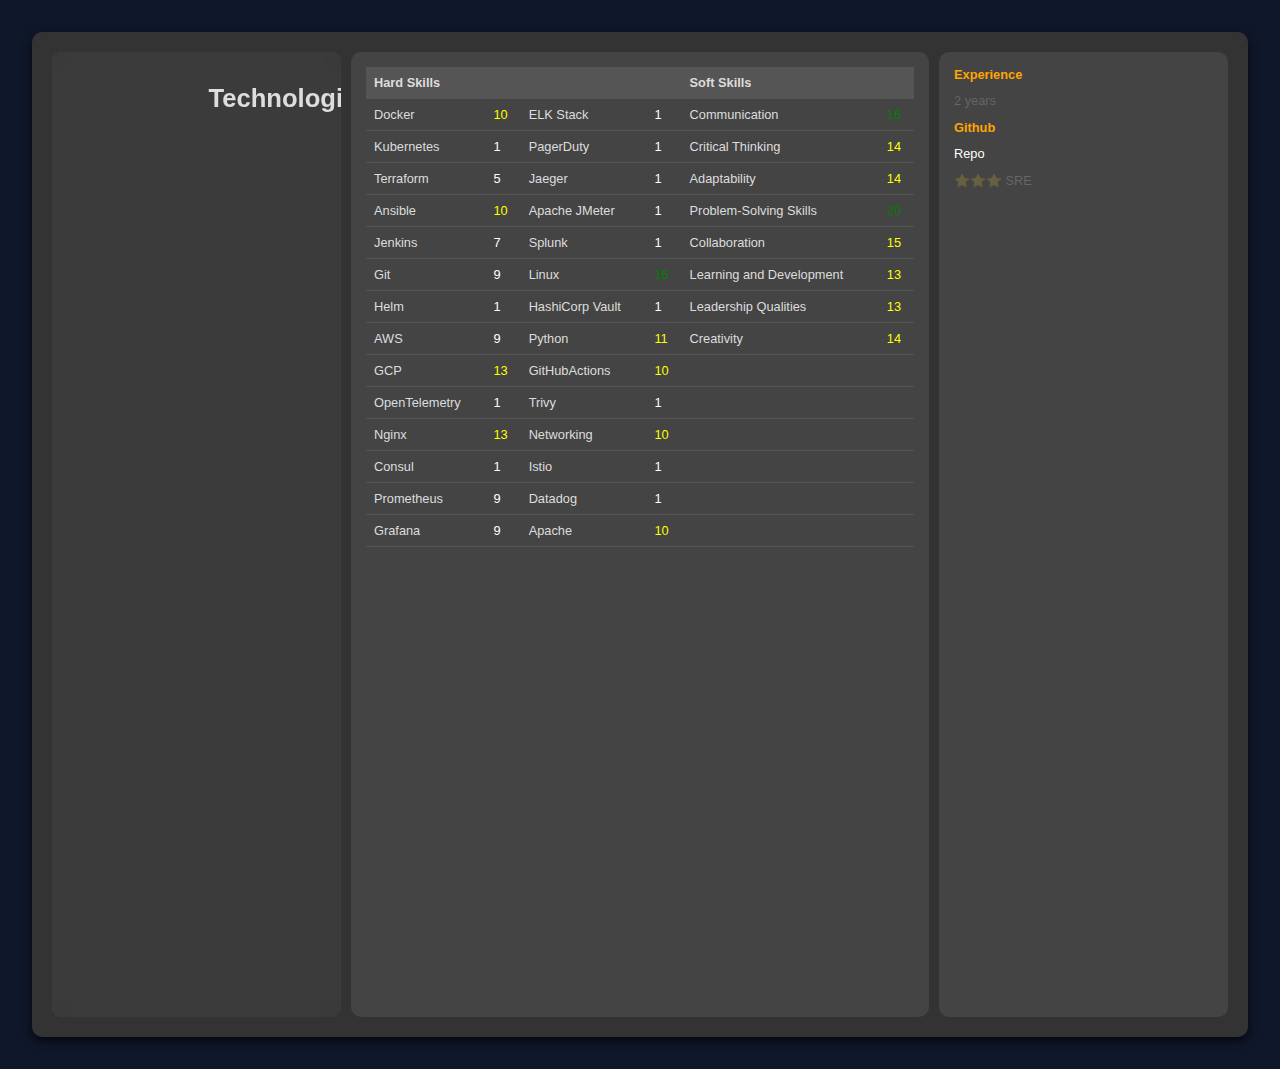
<file: index.html>
<!DOCTYPE html>
<html lang="en">

<head>
    <meta charset="UTF-8">
    <meta name="viewport" content="width=device-width, initial-scale=1.0">
    <title>Skills overview</title>
    <link rel="stylesheet" href="style.css">
    <link rel="stylesheet" href="style_technologies_plate.css">
</head>

<body>

    <div class="player-profile">
        <div class="image1">

            
            <div class="buttons">
                <p ><h1 class="header1">Technologies</h1></p>
            <!-- https://techicons.dev/icons/ansible -->
                <!-- aws -->
                <div scale-up style="--order:1;" id="aws">
                  <button type="button">
            <svg viewBox="0 0 128 128" xmlns="http://www.w3.org/2000/svg">
                <path fill="#252f3e" d="M36.379 53.64c0 1.56.168 2.825.465 3.75.336.926.758 1.938 1.347 3.032.207.336.293.672.293.969 0 .418-.254.84-.8 1.261l-2.653 1.77c-.379.25-.758.379-1.093.379-.422 0-.844-.211-1.266-.59a13.28 13.28 0 0 1-1.516-1.98 34.153 34.153 0 0 1-1.304-2.485c-3.282 3.875-7.41 5.813-12.38 5.813-3.535 0-6.355-1.012-8.421-3.032-2.063-2.023-3.114-4.718-3.114-8.086 0-3.578 1.262-6.484 3.833-8.671 2.566-2.192 5.976-3.286 10.316-3.286 1.43 0 2.902.125 4.46.336 1.56.211 3.161.547 4.845.926v-3.074c0-3.2-.676-5.43-1.98-6.734C26.061 32.633 23.788 32 20.546 32c-1.473 0-2.988.168-4.547.547a33.416 33.416 0 0 0-4.547 1.433c-.676.293-1.18.461-1.473.547-.296.082-.507.125-.675.125-.59 0-.883-.422-.883-1.304v-2.063c0-.676.082-1.18.293-1.476.21-.293.59-.586 1.18-.883 1.472-.758 3.242-1.39 5.304-1.895 2.063-.547 4.254-.8 6.57-.8 5.008 0 8.672 1.136 11.032 3.41 2.316 2.273 3.492 5.726 3.492 10.359v13.64Zm-17.094 6.403c1.387 0 2.82-.254 4.336-.758 1.516-.508 2.863-1.433 4-2.695.672-.8 1.18-1.684 1.43-2.695.254-1.012.422-2.23.422-3.665v-1.765a34.401 34.401 0 0 0-3.871-.719 31.816 31.816 0 0 0-3.961-.25c-2.82 0-4.883.547-6.274 1.684-1.387 1.136-2.062 2.734-2.062 4.84 0 1.98.504 3.453 1.558 4.464 1.012 1.051 2.485 1.559 4.422 1.559Zm33.809 4.547c-.758 0-1.262-.125-1.598-.422-.34-.254-.633-.84-.887-1.64L40.715 29.98c-.25-.843-.38-1.39-.38-1.687 0-.672.337-1.05 1.013-1.05h4.125c.8 0 1.347.124 1.644.421.336.25.59.84.84 1.64l7.074 27.876 6.57-27.875c.208-.84.462-1.39.797-1.64.34-.255.93-.423 1.688-.423h3.367c.8 0 1.348.125 1.684.422.336.25.633.84.8 1.64l6.653 28.212 7.285-28.211c.25-.84.547-1.39.84-1.64.336-.255.887-.423 1.644-.423h3.914c.676 0 1.055.336 1.055 1.051 0 .21-.043.422-.086.676-.043.254-.125.59-.293 1.05L80.801 62.57c-.254.84-.547 1.387-.887 1.64-.336.255-.883.423-1.598.423h-3.62c-.801 0-1.348-.13-1.684-.422-.34-.297-.633-.844-.801-1.684l-6.527-27.16-6.485 27.117c-.21.844-.46 1.391-.8 1.684-.337.297-.926.422-1.684.422Zm54.105 1.137c-2.187 0-4.379-.254-6.484-.758-2.106-.504-3.746-1.055-4.84-1.684-.676-.379-1.137-.8-1.305-1.18a2.919 2.919 0 0 1-.254-1.18v-2.148c0-.882.336-1.304.97-1.304.25 0 .503.043.757.129.25.082.629.25 1.05.418a23.102 23.102 0 0 0 4.634 1.476c1.683.336 3.324.504 5.011.504 2.653 0 4.715-.465 6.145-1.39 1.433-.926 2.191-2.274 2.191-4 0-1.18-.379-2.145-1.136-2.946-.758-.8-2.192-1.516-4.254-2.191l-6.106-1.895c-3.074-.969-5.348-2.398-6.734-4.293-1.39-1.855-2.106-3.918-2.106-6.105 0-1.77.38-3.328 1.137-4.676a10.829 10.829 0 0 1 3.031-3.453c1.262-.965 2.696-1.684 4.38-2.188 1.683-.504 3.452-.715 5.304-.715.926 0 1.894.043 2.82.168.969.125 1.852.293 2.738.461.84.211 1.641.422 2.399.676.758.254 1.348.504 1.77.758.59.336 1.011.672 1.261 1.05.254.34.379.802.379 1.391v1.98c0 .884-.336 1.348-.969 1.348-.336 0-.883-.171-1.597-.507-2.403-1.094-5.098-1.641-8.086-1.641-2.399 0-4.293.379-5.598 1.18-1.309.797-1.98 2.02-1.98 3.746 0 1.18.421 2.191 1.261 2.988.844.8 2.403 1.602 4.633 2.316l5.98 1.895c3.032.969 5.22 2.316 6.524 4.043 1.305 1.727 1.938 3.707 1.938 5.895 0 1.812-.38 3.453-1.094 4.882-.758 1.434-1.77 2.696-3.074 3.707-1.305 1.051-2.864 1.809-4.672 2.36-1.895.586-3.875.883-6.024.883Zm0 0"/>
                <path fill="#f90" d="M118 73.348c-4.432.063-9.664 1.052-13.621 3.832-1.223.883-1.012 2.062.336 1.894 4.508-.547 14.44-1.726 16.21.547 1.77 2.23-1.976 11.62-3.663 15.79-.504 1.26.59 1.769 1.726.8 7.41-6.231 9.348-19.242 7.832-21.137-.757-.925-4.388-1.79-8.82-1.726zM1.63 75.859c-.927.116-1.347 1.236-.368 2.121 16.508 14.902 38.359 23.872 62.613 23.872 17.305 0 37.43-5.43 51.281-15.66 2.273-1.688.297-4.254-2.02-3.204-15.534 6.57-32.421 9.77-47.788 9.77-22.778 0-44.8-6.273-62.653-16.633-.39-.231-.755-.304-1.064-.266z"/>
            </svg>
                    <p>AWS</p>
                  </button>
                </div>
            
                <!-- gcp -->
                <div scale-up style="--order:2;" id="gcp">
                  <button type="button">
            <svg xmlns="http://www.w3.org/2000/svg" viewBox="0 0 128 128"><path fill="#ea4535" d="M80.6 40.3h.4l-.2-.2 14-14v-.3c-11.8-10.4-28.1-14-43.2-9.5C36.5 20.8 24.9 32.8 20.7 48c.2-.1.5-.2.8-.2 5.2-3.4 11.4-5.4 17.9-5.4 2.2 0 4.3.2 6.4.6.1-.1.2-.1.3-.1 9-9.9 24.2-11.1 34.6-2.6h-.1z"/><path fill="#557ebf" d="M108.1 47.8c-2.3-8.5-7.1-16.2-13.8-22.1L80 39.9c6 4.9 9.5 12.3 9.3 20v2.5c16.9 0 16.9 25.2 0 25.2H63.9v20h-.1l.1.2h25.4c14.6.1 27.5-9.3 31.8-23.1 4.3-13.8-1-28.8-13-36.9z"/><path fill="#36a852" d="M39 107.9h26.3V87.7H39c-1.9 0-3.7-.4-5.4-1.1l-15.2 14.6v.2c6 4.3 13.2 6.6 20.7 6.6z"/><path fill="#f9bc15" d="M40.2 41.9c-14.9.1-28.1 9.3-32.9 22.8-4.8 13.6 0 28.5 11.8 37.3l15.6-14.9c-8.6-3.7-10.6-14.5-4-20.8 6.6-6.4 17.8-4.4 21.7 3.8L68 55.2C61.4 46.9 51.1 42 40.2 42.1z"/></svg>
                    <p>GCP</p>
                  </button>
                </div>
            
                <!--  terraform -->
                <div scale-up style="--order:3;" id="terraform">
                  <button type="button">
                    <svg xmlns="http://www.w3.org/2000/svg" viewBox="0 0 128 128"><g fill-rule="evenodd"><path d="M77.941 44.5v36.836L46.324 62.918V26.082zm0 0" fill="#5c4ee5"/><path d="M81.41 81.336l31.633-18.418V26.082L81.41 44.5zm0 0" fill="#4040b2"/><path d="M11.242 42.36L42.86 60.776V23.941L11.242 5.523zm0 0M77.941 85.375L46.324 66.957v36.82l31.617 18.418zm0 0" fill="#5c4ee5"/></g></svg>
            
                    <p>Terraform</p>
                  </button>
                </div>
            
                <!-- linux -->
                <div scale-up style="--order:4;" id="linux">
                  <button type="button">
            <svg xmlns="http://www.w3.org/2000/svg" viewBox="0 0 128 128"><radialGradient id="linux-original-a" cx="-992.915" cy="-952.952" r="43.267" gradientTransform="matrix(.7 0 0 .35 782.303 444.575)" gradientUnits="userSpaceOnUse"><stop offset="0" stop-opacity=".502"/><stop offset="1" stop-opacity="0"/></radialGradient><path fill="url(#linux-original-a)" d="M117.641 111.137c0 8.362-13.557 15.14-30.28 15.14-16.722 0-30.279-6.778-30.279-15.14s13.556-15.14 30.278-15.14c16.723.001 30.281 6.779 30.281 15.14z"/><radialGradient id="linux-original-b" cx="-770.661" cy="-951.636" r="43.267" gradientTransform="matrix(.719 0 0 .35 595.327 443.952)" gradientUnits="userSpaceOnUse"><stop offset="0" stop-opacity=".502"/><stop offset="1" stop-opacity="0"/></radialGradient><path fill="url(#linux-original-b)" d="M72.546 110.974c0 8.362-13.921 15.14-31.094 15.14s-31.093-6.778-31.093-15.14c0-8.361 13.921-15.14 31.093-15.14 17.173 0 31.094 6.779 31.094 15.14z"/><path d="M108.095 81.343c-1.534 6.324-9.322 19.527-13.459 25.338-4.138 5.835-3.626 11.089-11.275 9.043-7.625-2.045-9.763-1.673-17.644-1.208-7.833.464-6.137-.233-11.042 1.976-4.882 2.208-21.27-26.78-22.595-32.173-1.301-5.393-1.93-4.743 1.464-10.577 3.395-5.834 3.883-11.6 8.368-18.667 4.487-7.09 9.671-10.693 9.299-16.109-1.464-20.108-2.626-30.15 6.301-34.8 8.507-4.417 15.621-1.79 18.434-.279 1.208.651 3.673 1.906 5.509 4.115 1.836 2.162 3.487 5.44 4.417 9.577 1.906 8.299-.791 5.556 1.371 15.064 2.139 9.484 6.485 14.133 11.787 21.642 5.299 7.508 10.832 19.898 9.065 27.058z"/><path fill="#666" d="M57.644 32.088c1.394-.558 1.16-.632 2.089-2.655.744-1.557 1.398-2.227 1.375-4.598 0-2.325-.722-3.115-1.814-4.626-1.045-1.441-2.719-1.511-3.765-1.325-.604.093-1.395.86-1.93 2-.348.767-.628 1.744-.651 2.766-.07 2.743.163 3.79.791 5.649.743 2.185 2.556 3.325 3.905 2.789z"/><path fill="#6D6D6D" d="M57.644 32.08c1.385-.554 1.15-.631 2.074-2.641.739-1.547 1.392-2.215 1.379-4.573.009-2.309-.698-3.133-1.771-4.585-1.065-1.403-2.705-1.456-3.743-1.276-.619.091-1.406.829-1.95 1.927a6.637 6.637 0 00-.673 2.755c-.068 2.724.176 3.775.794 5.624.732 2.173 2.55 3.3 3.89 2.769z"/><path fill="#757575" d="M57.644 32.071c1.376-.551 1.141-.629 2.059-2.626.735-1.537 1.387-2.202 1.384-4.547.017-2.294-.676-3.15-1.731-4.544-1.082-1.364-2.688-1.401-3.719-1.227-.633.089-1.417.798-1.969 1.854-.401.725-.675 1.713-.698 2.745-.067 2.706.191 3.761.798 5.598.721 2.16 2.545 3.275 3.876 2.747z"/><path fill="#7C7C7C" d="M57.644 32.063c1.367-.547 1.132-.628 2.044-2.611.729-1.528 1.381-2.191 1.389-4.522.026-2.278-.653-3.167-1.69-4.503-1.099-1.325-2.673-1.345-3.695-1.178-.648.088-1.429.769-1.989 1.783-.427.703-.697 1.697-.72 2.733-.066 2.687.205 3.747.802 5.573.707 2.147 2.537 3.248 3.859 2.725z"/><path fill="#848484" d="M57.644 32.054c1.359-.544 1.123-.627 2.028-2.598.726-1.518 1.378-2.179 1.395-4.497.034-2.263-.629-3.185-1.649-4.462-1.117-1.287-2.658-1.29-3.672-1.129-.662.086-1.44.737-2.01 1.709-.453.683-.721 1.682-.744 2.723-.064 2.668.22 3.732.808 5.548.694 2.137 2.531 3.227 3.844 2.706z"/><path fill="#8C8C8C" d="M57.644 32.046c1.35-.54 1.113-.626 2.013-2.583.721-1.507 1.373-2.167 1.4-4.472.043-2.248-.608-3.202-1.609-4.422-1.134-1.248-2.643-1.235-3.649-1.08-.676.085-1.45.707-2.029 1.637-.479.662-.744 1.667-.766 2.712-.063 2.65.233 3.718.81 5.522.683 2.125 2.526 3.203 3.83 2.686z"/><path fill="#939393" d="M57.644 32.037c1.34-.536 1.104-.624 1.998-2.569.715-1.497 1.367-2.154 1.405-4.446.052-2.232-.584-3.22-1.567-4.381-1.152-1.209-2.625-1.18-3.625-1.032-.691.084-1.462.676-2.049 1.565-.505.641-.768 1.651-.791 2.702-.06 2.631.249 3.704.815 5.497.67 2.112 2.517 3.178 3.814 2.664z"/><path fill="#9B9B9B" d="M57.644 32.028c1.333-.533 1.095-.624 1.983-2.554.71-1.488 1.361-2.143 1.41-4.421.061-2.217-.562-3.237-1.528-4.339-1.168-1.171-2.609-1.125-3.602-.983-.705.082-1.473.646-2.069 1.492-.531.619-.79 1.636-.813 2.691-.06 2.613.261 3.689.818 5.472.66 2.099 2.514 3.153 3.801 2.642z"/><path fill="#A3A3A3" d="M57.644 32.02c1.323-.529 1.086-.622 1.968-2.54.706-1.478 1.356-2.13 1.415-4.396.069-2.202-.54-3.254-1.487-4.299-1.187-1.132-2.594-1.07-3.579-.934-.719.081-1.484.615-2.088 1.42-.557.598-.814 1.621-.836 2.681-.059 2.593.275 3.674.822 5.446.649 2.087 2.507 3.129 3.785 2.622z"/><path fill="#aaa" d="M57.644 32.011c1.314-.525 1.077-.62 1.953-2.526.7-1.467 1.351-2.119 1.419-4.37.078-2.187-.516-3.272-1.445-4.258-1.205-1.094-2.58-1.015-3.556-.885-.733.079-1.496.584-2.109 1.347-.583.578-.837 1.606-.859 2.669-.057 2.576.289 3.661.826 5.422.638 2.075 2.5 3.105 3.771 2.601z"/><path fill="#B2B2B2" d="M57.644 32.002c1.305-.522 1.067-.62 1.937-2.512.696-1.457 1.346-2.106 1.425-4.345.086-2.171-.493-3.29-1.404-4.217-1.223-1.055-2.563-.959-3.532-.836-.749.077-1.507.554-2.128 1.275-.61.556-.861 1.591-.883 2.659-.055 2.556.304 3.646.831 5.396.624 2.064 2.493 3.081 3.754 2.58z"/><path fill="#BABABA" d="M57.644 31.994c1.296-.518 1.058-.618 1.922-2.497.692-1.448 1.341-2.095 1.43-4.32.096-2.156-.47-3.307-1.363-4.176-1.239-1.016-2.547-.903-3.508-.787-.763.075-1.518.522-2.148 1.202-.637.535-.885 1.576-.906 2.648-.054 2.538.317 3.632.834 5.371.611 2.051 2.486 3.055 3.739 2.559z"/><path fill="#C1C1C1" d="M57.644 31.985c1.288-.515 1.049-.616 1.907-2.483.686-1.437 1.336-2.082 1.435-4.294.104-2.141-.448-3.324-1.322-4.135-1.257-.978-2.533-.849-3.486-.738-.776.074-1.529.492-2.168 1.13-.662.513-.907 1.56-.929 2.636-.052 2.519.333 3.618.839 5.346.599 2.039 2.481 3.031 3.724 2.538z"/><path fill="#C9C9C9" d="M57.644 31.976c1.278-.511 1.04-.615 1.892-2.468.681-1.427 1.33-2.071 1.439-4.269.114-2.125-.424-3.342-1.281-4.094-1.274-.939-2.516-.794-3.462-.69-.79.072-1.54.462-2.188 1.058-.688.492-.931 1.544-.953 2.626-.05 2.5.346 3.603.843 5.32.588 2.027 2.475 3.007 3.71 2.517z"/><path fill="#D1D1D1" d="M57.645 31.968c1.269-.508 1.029-.614 1.875-2.454.678-1.417 1.327-2.059 1.446-4.244.121-2.11-.402-3.359-1.241-4.053-1.292-.901-2.501-.739-3.438-.641-.806.07-1.552.431-2.208.985-.714.471-.955 1.529-.976 2.616-.049 2.481.36 3.588.847 5.295.575 2.014 2.467 2.983 3.695 2.496z"/><path fill="#D8D8D8" d="M57.645 31.96c1.259-.504 1.02-.613 1.86-2.44.672-1.407 1.321-2.046 1.451-4.218.129-2.095-.38-3.376-1.199-4.013-1.311-.862-2.486-.683-3.416-.591-.819.069-1.563.399-2.228.913-.74.45-.978 1.514-.999 2.604-.048 2.463.374 3.575.851 5.27.565 2.001 2.462 2.957 3.68 2.475z"/><path fill="#E0E0E0" d="M57.645 31.95c1.251-.5 1.011-.611 1.845-2.425.667-1.397 1.315-2.034 1.455-4.193.139-2.079-.356-3.395-1.159-3.972-1.327-.823-2.47-.628-3.392-.542-.833.067-1.573.369-2.247.841-.766.429-1.001 1.499-1.022 2.594-.047 2.445.389 3.561.855 5.245.553 1.988 2.455 2.932 3.665 2.452z"/><path fill="#E8E8E8" d="M57.645 31.942c1.242-.497 1.002-.61 1.83-2.411.662-1.387 1.311-2.022 1.46-4.167.147-2.064-.334-3.412-1.118-3.931-1.345-.784-2.454-.573-3.369-.494a4.872 4.872 0 00-2.268.768c-.791.408-1.024 1.483-1.044 2.583-.045 2.426.403 3.546.858 5.219.541 1.978 2.45 2.909 3.651 2.433z"/><path fill="#EFEFEF" d="M57.645 31.934c1.232-.494.992-.609 1.814-2.397.658-1.376 1.305-2.01 1.466-4.142.156-2.048-.312-3.429-1.077-3.89-1.362-.746-2.439-.518-3.345-.444a5.373 5.373 0 00-2.287.695c-.818.386-1.048 1.468-1.069 2.572-.044 2.408.417 3.532.863 5.194.528 1.965 2.442 2.884 3.635 2.412z"/><path fill="#F7F7F7" d="M57.645 31.925c1.225-.49.984-.607 1.799-2.383.653-1.367 1.3-1.998 1.471-4.117.165-2.033-.289-3.447-1.036-3.849-1.38-.707-2.423-.462-3.322-.396a6.03 6.03 0 00-2.308.623c-.844.366-1.071 1.453-1.092 2.562-.042 2.388.431 3.518.868 5.168.516 1.954 2.436 2.861 3.62 2.392z"/><path fill="#fff" d="M57.645 31.916c1.215-.486.974-.606 1.784-2.368.648-1.356 1.295-1.986 1.475-4.091.174-2.018-.266-3.464-.995-3.808-1.397-.669-2.407-.408-3.298-.348a6.878 6.878 0 00-2.326.551c-.871.344-1.095 1.438-1.116 2.551-.04 2.37.446 3.503.871 5.144.504 1.94 2.431 2.835 3.605 2.369z"/><path d="M56.342 22.627c.698 0 1.581.465 1.999 1.092.442.628.767 1.511.767 2.511 0 1.488-.163 3.138-1.046 3.649-.279.163-.884.302-1.232.302-.79 0-.86-.512-1.604-1.279-.255-.279-1.023-1.627-1.023-2.743 0-.697-.163-1.697.441-2.581.42-.649.954-.951 1.698-.951zm-.186 1.247c.272-.421 1.363-.223 1.759.645.397.868.322 2.752.049 2.851-.718.223-.495-.818-1.115-1.76-.619-.892-.966-1.314-.693-1.736z"/><path fill="#070707" d="M56.173 23.893c.269-.416 1.346-.22 1.737.636.392.856.318 2.717.049 2.814-.709.22-.489-.808-1.101-1.738-.611-.88-.954-1.296-.685-1.712z"/><path fill="#0F0F0F" d="M56.191 23.91c.266-.411 1.329-.217 1.715.628.387.845.314 2.682.049 2.778-.701.217-.484-.797-1.088-1.715-.604-.869-.942-1.28-.676-1.691z"/><path fill="#161616" d="M56.208 23.928c.263-.406 1.312-.215 1.692.62.382.834.311 2.647.048 2.742-.692.214-.477-.788-1.073-1.693-.595-.858-.929-1.263-.667-1.669z"/><path fill="#1E1E1E" d="M56.226 23.945c.258-.399 1.293-.211 1.67.612.376.824.306 2.613.047 2.707-.683.211-.471-.776-1.059-1.67-.587-.848-.917-1.248-.658-1.649z"/><path fill="#262626" d="M56.243 23.963c.255-.395 1.277-.208 1.648.604.371.812.301 2.577.046 2.67-.672.209-.464-.767-1.044-1.648-.58-.836-.905-1.231-.65-1.626z"/><path fill="#2D2D2D" d="M56.26 23.981c.253-.39 1.26-.206 1.627.595.366.802.297 2.542.046 2.634-.665.206-.458-.756-1.031-1.627-.572-.823-.894-1.212-.642-1.602z"/><path fill="#353535" d="M56.278 23.999c.249-.384 1.243-.203 1.604.587.361.791.293 2.507.046 2.598-.656.204-.452-.745-1.017-1.604-.565-.813-.882-1.197-.633-1.581z"/><path fill="#3D3D3D" d="M56.295 24.017c.246-.378 1.226-.2 1.582.579.356.78.29 2.472.045 2.562-.646.201-.446-.735-1.002-1.581-.558-.802-.87-1.181-.625-1.56z"/><path fill="#444" d="M56.313 24.034c.241-.373 1.208-.197 1.559.571.352.769.286 2.438.044 2.526-.637.198-.439-.725-.988-1.559-.549-.791-.857-1.164-.615-1.538z"/><path fill="#4C4C4C" d="M56.33 24.052c.238-.368 1.19-.194 1.537.563.347.758.281 2.403.044 2.489-.628.195-.433-.714-.974-1.537-.543-.779-.845-1.147-.607-1.515z"/><path fill="#545454" d="M56.347 24.07c.235-.362 1.174-.192 1.515.554.341.747.276 2.368.042 2.454-.619.191-.426-.705-.96-1.515-.533-.767-.831-1.13-.597-1.493z"/><path fill="#5B5B5B" d="M56.365 24.088c.231-.357 1.157-.189 1.493.546.336.735.273 2.333.042 2.417-.609.189-.42-.694-.946-1.492-.526-.756-.82-1.114-.589-1.471z"/><path fill="#636363" d="M56.383 24.106c.228-.352 1.139-.186 1.47.539.332.725.269 2.298.041 2.381-.6.187-.413-.684-.931-1.47-.518-.746-.808-1.098-.58-1.45z"/><path fill="#6B6B6B" d="M56.4 24.124c.224-.347 1.122-.183 1.448.53.326.714.265 2.263.041 2.345-.591.184-.408-.673-.918-1.447-.51-.735-.795-1.082-.571-1.428z"/><path fill="#727272" d="M56.417 24.141c.221-.341 1.104-.181 1.425.522.321.703.261 2.229.04 2.308-.582.181-.401-.663-.903-1.425-.502-.722-.783-1.064-.562-1.405z"/><path fill="#7A7A7A" d="M56.434 24.159c.218-.336 1.087-.178 1.403.514.316.692.256 2.193.04 2.272-.574.178-.395-.653-.889-1.403-.494-.711-.771-1.047-.554-1.383z"/><path fill="#828282" d="M56.452 24.177c.213-.331 1.07-.175 1.38.505.312.681.252 2.158.039 2.236-.564.175-.388-.642-.875-1.38-.486-.699-.758-1.031-.544-1.361z"/><path fill="#898989" d="M56.47 24.194c.21-.325 1.053-.172 1.358.498.307.669.25 2.124.039 2.201-.555.172-.383-.632-.861-1.358-.479-.69-.746-1.015-.536-1.341z"/><path fill="#919191" d="M56.487 24.212c.207-.32 1.035-.169 1.335.49.301.658.246 2.088.038 2.164-.546.17-.376-.621-.846-1.335-.471-.678-.734-.999-.527-1.319z"/><path fill="#999" d="M56.504 24.23c.204-.314 1.018-.167 1.314.481.295.647.239 2.054.036 2.128-.536.167-.369-.611-.832-1.314-.462-.666-.721-.98-.518-1.295z"/><path fill="#666" d="M72.056 32.391c3.487-.372 4.719-1.72 5.347-4.068.558-2.092.582-4.417-.976-7.137-1.465-2.603-2.301-3.022-4.417-3.185-3.254-.278-4.789 1.999-5.51 3.626-.767 1.767-.604 1.511-.558 3.743.047 2.348 1.37 3.002 2.185 4.467.813 1.442 3.534 2.577 3.929 2.554z"/><path fill="#6D6D6D" d="M72.058 32.377c3.474-.365 4.719-1.729 5.332-4.058.549-2.106.576-4.419-.969-7.075-1.432-2.517-2.272-2.932-4.363-3.094-3.244-.278-4.824 1.896-5.547 3.511-.744 1.705-.606 1.523-.557 3.726.052 2.346 1.378 2.978 2.191 4.442.813 1.446 3.518 2.572 3.913 2.548z"/><path fill="#757575" d="M72.059 32.364c3.461-.358 4.721-1.737 5.318-4.048.541-2.121.572-4.42-.962-7.013-1.398-2.431-2.243-2.842-4.308-3.002-3.235-.277-4.86 1.792-5.585 3.395-.719 1.643-.608 1.536-.556 3.708.057 2.346 1.385 2.953 2.196 4.419.813 1.449 3.503 2.565 3.897 2.541z"/><path fill="#7C7C7C" d="M72.061 32.351c3.447-.352 4.721-1.745 5.303-4.038.532-2.136.567-4.423-.955-6.951-1.365-2.345-2.213-2.751-4.254-2.911-3.224-.275-4.894 1.69-5.622 3.28-.697 1.581-.611 1.548-.555 3.691.062 2.344 1.391 2.929 2.202 4.395.813 1.451 3.486 2.558 3.881 2.534z"/><path fill="#848484" d="M72.063 32.337c3.434-.345 4.721-1.753 5.287-4.027.524-2.151.563-4.425-.947-6.889-1.333-2.259-2.186-2.661-4.201-2.819-3.214-.275-4.929 1.587-5.66 3.164-.672 1.518-.612 1.56-.554 3.674.068 2.343 1.399 2.904 2.209 4.37.815 1.455 3.471 2.552 3.866 2.527z"/><path fill="#8C8C8C" d="M72.065 32.324c3.42-.338 4.721-1.762 5.272-4.018.516-2.165.558-4.426-.94-6.827-1.299-2.172-2.156-2.571-4.146-2.727-3.205-.273-4.964 1.484-5.697 3.048-.649 1.457-.615 1.573-.553 3.658.073 2.341 1.406 2.879 2.214 4.346.813 1.458 3.455 2.545 3.85 2.52z"/><path fill="#939393" d="M72.066 32.311c3.407-.332 4.724-1.77 5.258-4.008.507-2.179.553-4.428-.934-6.765-1.266-2.086-2.125-2.48-4.09-2.636-3.194-.273-5 1.381-5.736 2.933-.625 1.394-.616 1.585-.552 3.64.078 2.34 1.413 2.855 2.221 4.322.813 1.461 3.439 2.538 3.833 2.514z"/><path fill="#9B9B9B" d="M72.068 32.297c3.393-.326 4.723-1.778 5.243-3.998.498-2.194.547-4.43-.926-6.704-1.233-2-2.098-2.39-4.038-2.544-3.184-.271-5.034 1.277-5.773 2.817-.602 1.333-.619 1.598-.551 3.624.083 2.339 1.42 2.831 2.226 4.299.815 1.464 3.424 2.532 3.819 2.506z"/><path fill="#A3A3A3" d="M72.069 32.284c3.381-.318 4.724-1.787 5.23-3.988.489-2.209.542-4.432-.921-6.641-1.2-1.914-2.068-2.301-3.982-2.453-3.174-.271-5.069 1.174-5.811 2.702-.579 1.269-.621 1.61-.551 3.606.089 2.337 1.427 2.805 2.233 4.274.815 1.468 3.408 2.525 3.802 2.5z"/><path fill="#aaa" d="M72.072 32.27c3.366-.312 4.724-1.795 5.213-3.978.481-2.224.538-4.434-.912-6.58-1.167-1.828-2.04-2.209-3.929-2.361-3.164-.27-5.104 1.071-5.848 2.586-.555 1.208-.623 1.622-.549 3.589.093 2.336 1.433 2.781 2.239 4.25.814 1.473 3.39 2.52 3.786 2.494z"/><path fill="#B2B2B2" d="M72.073 32.257c3.353-.305 4.725-1.803 5.199-3.967.472-2.238.533-4.436-.906-6.519-1.134-1.741-2.01-2.12-3.874-2.269-3.153-.269-5.138.968-5.886 2.47-.531 1.146-.625 1.635-.548 3.572.099 2.335 1.441 2.756 2.246 4.226.813 1.475 3.374 2.513 3.769 2.487z"/><path fill="#BABABA" d="M72.075 32.243c3.34-.298 4.726-1.811 5.184-3.958.464-2.252.529-4.438-.898-6.456-1.101-1.656-1.981-2.03-3.82-2.178-3.144-.268-5.173.865-5.923 2.354-.507 1.084-.627 1.648-.547 3.555.104 2.334 1.448 2.732 2.251 4.202.813 1.48 3.358 2.508 3.753 2.481z"/><path fill="#C1C1C1" d="M72.076 32.231c3.327-.292 4.727-1.82 5.17-3.948.455-2.268.524-4.439-.891-6.395-1.068-1.569-1.952-1.939-3.766-2.086-3.133-.267-5.21.761-5.962 2.239-.483 1.021-.627 1.66-.545 3.538.109 2.332 1.455 2.708 2.257 4.177.814 1.482 3.343 2.501 3.737 2.475z"/><path fill="#C9C9C9" d="M72.078 32.217c3.313-.285 4.727-1.829 5.155-3.938.446-2.282.518-4.441-.884-6.332-1.035-1.483-1.922-1.849-3.711-1.995-3.124-.266-5.244.659-6 2.124-.46.959-.631 1.672-.545 3.521.115 2.331 1.461 2.682 2.263 4.153.814 1.485 3.327 2.494 3.722 2.467z"/><path fill="#D1D1D1" d="M72.079 32.203c3.3-.278 4.728-1.836 5.141-3.928.438-2.296.513-4.443-.877-6.27-1.002-1.396-1.893-1.759-3.657-1.903-3.114-.265-5.279.555-6.037 2.008-.437.897-.633 1.685-.544 3.504.119 2.329 1.469 2.658 2.27 4.129.813 1.489 3.31 2.488 3.704 2.46z"/><path fill="#D8D8D8" d="M72.081 32.19c3.286-.272 4.728-1.845 5.126-3.918.429-2.311.509-4.445-.87-6.208-.969-1.311-1.864-1.668-3.604-1.812-3.103-.263-5.314.453-6.074 1.893-.413.835-.634 1.697-.543 3.487.125 2.328 1.476 2.633 2.276 4.105.814 1.492 3.295 2.481 3.689 2.453z"/><path fill="#E0E0E0" d="M72.083 32.176c3.273-.264 4.729-1.853 5.111-3.907.42-2.326.504-4.447-.863-6.147-.936-1.224-1.835-1.578-3.548-1.72-3.094-.262-5.349.349-6.112 1.776-.389.773-.637 1.709-.542 3.47.13 2.327 1.482 2.609 2.281 4.082.814 1.495 3.279 2.475 3.673 2.446z"/><path fill="#E8E8E8" d="M72.085 32.164c3.259-.259 4.729-1.862 5.097-3.897.411-2.341.498-4.449-.856-6.084-.903-1.138-1.805-1.488-3.495-1.628-3.083-.262-5.384.246-6.149 1.661-.366.711-.639 1.722-.541 3.453.135 2.325 1.489 2.583 2.287 4.057.814 1.495 3.262 2.465 3.657 2.438z"/><path fill="#EFEFEF" d="M72.086 32.149c3.247-.251 4.73-1.87 5.082-3.887.404-2.355.495-4.451-.848-6.022-.87-1.052-1.776-1.398-3.441-1.538-3.072-.26-5.418.143-6.187 1.545-.342.649-.641 1.734-.54 3.436.141 2.324 1.497 2.56 2.294 4.033.813 1.502 3.246 2.463 3.64 2.433z"/><path fill="#F7F7F7" d="M72.088 32.136c3.233-.244 4.731-1.878 5.067-3.877.395-2.369.49-4.453-.841-5.96-.837-.965-1.748-1.308-3.386-1.445-3.062-.26-5.455.04-6.225 1.429-.318.587-.642 1.748-.539 3.419.146 2.323 1.504 2.535 2.3 4.009.813 1.504 3.23 2.455 3.624 2.425z"/><path fill="#fff" d="M72.089 32.123c3.221-.238 4.732-1.887 5.053-3.868.386-2.384.485-4.455-.834-5.898-.803-.879-1.718-1.218-3.332-1.354-3.053-.258-5.488-.062-6.262 1.314-.295.524-.645 1.759-.538 3.402.151 2.321 1.511 2.51 2.306 3.985.813 1.507 3.213 2.448 3.607 2.419z"/><path d="M71.778 22.534c1.743 0 2.766 1.558 3.114 3.557.14.907-.07 1.953-.627 2.674-.628.836-1.744 1.348-2.649 1.348-.86 0-1.837.14-2.348-.558-.511-.72-.628-2.325-.628-3.464 0-1.278.373-2.185 1.023-2.906.487-.535 1.37-.651 2.115-.651zm.111.718c.316-.211.843 0 1.45.685.658.738.948 1.317.158 1.739-.606.316-.79-.633-1.16-1.028-.579-.632-1.08-.975-.448-1.396z"/><path fill="#070707" d="M71.901 23.271c.311-.209.832 0 1.428.675.648.727.925 1.298.156 1.712-.593.316-.776-.623-1.139-1.012-.57-.622-1.063-.957-.445-1.375z"/><path fill="#0F0F0F" d="M71.914 23.29c.303-.209.818 0 1.407.665.637.715.901 1.278.152 1.687-.581.314-.761-.614-1.118-.997-.56-.612-1.047-.941-.441-1.355z"/><path fill="#161616" d="M71.927 23.308c.296-.207.806 0 1.385.655.629.705.878 1.258.151 1.661-.568.314-.748-.604-1.097-.981-.554-.601-1.032-.924-.439-1.335z"/><path fill="#1E1E1E" d="M71.94 23.327c.291-.206.793 0 1.363.645.62.693.855 1.239.148 1.635-.555.313-.732-.595-1.076-.966-.544-.591-1.014-.906-.435-1.314z"/><path fill="#262626" d="M71.953 23.346c.283-.204.78 0 1.341.634.61.684.833 1.219.147 1.609-.543.312-.719-.584-1.055-.951-.536-.579-.999-.887-.433-1.292z"/><path fill="#2D2D2D" d="M71.966 23.365c.277-.203.769 0 1.32.624.6.672.808 1.2.144 1.584-.53.31-.704-.576-1.034-.936-.528-.57-.984-.871-.43-1.272z"/><path fill="#353535" d="M71.979 23.384c.271-.202.755 0 1.298.614.589.661.785 1.18.142 1.558-.517.309-.688-.567-1.013-.921-.518-.56-.968-.854-.427-1.251z"/><path fill="#3D3D3D" d="M71.992 23.403c.264-.201.743 0 1.276.603.581.651.763 1.162.14 1.533-.504.309-.674-.557-.992-.905-.511-.55-.952-.837-.424-1.231z"/><path fill="#444" d="M72.004 23.422c.258-.199.731 0 1.256.594.571.639.738 1.141.137 1.506-.492.308-.66-.548-.971-.89-.502-.539-.936-.819-.422-1.21z"/><path fill="#4C4C4C" d="M72.017 23.441c.251-.198.719 0 1.234.583.561.628.716 1.122.135 1.481-.479.306-.646-.539-.95-.875-.494-.529-.92-.802-.419-1.189z"/><path fill="#545454" d="M72.03 23.46c.245-.197.706 0 1.213.573.55.617.691 1.103.132 1.455-.466.305-.631-.529-.929-.86-.485-.518-.904-.785-.416-1.168z"/><path fill="#5B5B5B" d="M72.043 23.479c.238-.196.694 0 1.192.563.541.606.667 1.083.129 1.429-.454.305-.617-.52-.908-.844-.477-.509-.888-.768-.413-1.148z"/><path fill="#636363" d="M72.056 23.498c.231-.195.681 0 1.169.553.532.595.646 1.063.128 1.404-.44.303-.602-.511-.887-.83-.468-.498-.872-.751-.41-1.127z"/><path fill="#6B6B6B" d="M72.069 23.517c.224-.193.668 0 1.148.542.521.585.622 1.044.125 1.378-.428.303-.586-.501-.866-.814-.46-.488-.856-.733-.407-1.106z"/><path fill="#727272" d="M72.082 23.535c.218-.191.656 0 1.127.533.512.574.599 1.024.123 1.352-.416.302-.573-.492-.846-.798-.451-.478-.84-.717-.404-1.087z"/><path fill="#7A7A7A" d="M72.095 23.555c.211-.19.643 0 1.104.522.502.563.576 1.004.121 1.326-.403.301-.559-.482-.825-.783-.441-.468-.823-.7-.4-1.065z"/><path fill="#828282" d="M72.108 23.574c.205-.189.63 0 1.083.512.493.551.552.985.119 1.299-.39.3-.544-.472-.804-.767-.434-.457-.808-.682-.398-1.044z"/><path fill="#898989" d="M72.121 23.592c.198-.188.618 0 1.062.502.482.541.528.965.116 1.274-.378.299-.53-.463-.784-.752-.425-.447-.792-.664-.394-1.024z"/><path fill="#919191" d="M72.133 23.611c.193-.187.606 0 1.041.492.473.53.505.946.114 1.249-.364.298-.515-.454-.761-.737-.418-.437-.777-.648-.394-1.004z"/><path fill="#999" d="M72.147 23.631c.185-.186.592 0 1.018.481.464.519.482.926.112 1.223-.353.297-.501-.444-.742-.722-.407-.426-.759-.631-.388-.982z"/><path d="M63.141 24.293c.546-.211.972-.223 1.817.334 1.022.674.551 1.694-.251 1.485-.693-.179-.78-.22-1.417-.351-1.002-.207-1.175-1.071-.149-1.468z"/><path fill="#050505" d="M63.162 24.335c.536-.204.96-.212 1.793.331.99.648.534 1.618-.26 1.415-.688-.177-.757-.212-1.383-.34-.986-.205-1.157-1.025-.15-1.406z"/><path fill="#0A0A0A" d="M63.184 24.376c.524-.195.947-.201 1.77.328.957.623.517 1.543-.269 1.343-.684-.174-.733-.203-1.349-.329-.971-.2-1.14-.977-.152-1.342z"/><path fill="#0F0F0F" d="M63.205 24.417c.512-.187.934-.189 1.746.324.924.598.5 1.468-.277 1.271-.679-.171-.71-.195-1.315-.317-.956-.194-1.122-.928-.154-1.278z"/><path fill="#141414" d="M63.226 24.457c.501-.178.922-.178 1.721.321.893.572.484 1.393-.284 1.2-.676-.168-.688-.187-1.281-.306-.941-.19-1.106-.879-.156-1.215z"/><path fill="#191919" d="M63.247 24.499c.491-.171.91-.168 1.697.317.86.546.468 1.317-.292 1.129-.671-.166-.666-.179-1.247-.295-.926-.186-1.088-.831-.158-1.151z"/><path fill="#1E1E1E" d="M63.269 24.539c.478-.163.896-.156 1.672.314.828.521.451 1.242-.299 1.058-.667-.163-.643-.171-1.213-.285-.912-.179-1.072-.782-.16-1.087z"/><path fill="#232323" d="M63.29 24.58c.467-.154.884-.145 1.649.312.795.496.434 1.167-.308.986-.664-.16-.62-.163-1.18-.273-.896-.176-1.053-.735-.161-1.025z"/><path fill="#282828" d="M63.311 24.621c.456-.146.872-.135 1.625.308.762.47.417 1.091-.316.916-.659-.157-.596-.155-1.145-.263-.882-.171-1.036-.686-.164-.961z"/><path fill="#2D2D2D" d="M63.332 24.662c.445-.139.86-.124 1.602.304.731.445.401 1.016-.325.843-.654-.154-.572-.146-1.11-.25-.867-.165-1.02-.638-.167-.897z"/><path fill="#333" d="M63.354 24.703c.433-.13.847-.112 1.577.301.698.418.384.94-.333.772-.65-.152-.55-.138-1.077-.24-.852-.16-1.001-.589-.167-.833z"/><path fill="#383838" d="M63.375 24.743c.422-.122.834-.101 1.553.298.667.394.368.865-.34.701-.646-.148-.527-.13-1.043-.229-.838-.156-.984-.54-.17-.77z"/><path fill="#3D3D3D" d="M63.396 24.784c.411-.113.822-.09 1.53.295.633.368.352.791-.349.63-.642-.146-.504-.122-1.008-.218-.824-.152-.967-.492-.173-.707z"/><path fill="#424242" d="M63.418 24.826c.399-.106.81-.08 1.505.291.601.343.334.715-.357.558-.638-.143-.481-.114-.974-.207-.809-.146-.951-.444-.174-.642z"/><path fill="#474747" d="M63.439 24.866c.388-.098.796-.068 1.481.288.569.317.318.64-.365.487-.634-.14-.457-.105-.94-.196-.794-.141-.933-.395-.176-.579z"/><path fill="#4C4C4C" d="M63.46 24.908c.377-.089.785-.057 1.457.284.536.292.302.564-.373.416-.629-.138-.434-.097-.905-.185-.78-.136-.916-.347-.179-.515z"/><path fill="#515151" d="M63.482 24.948c.365-.081.771-.046 1.432.281.504.266.285.489-.381.345-.625-.135-.411-.089-.871-.174-.764-.131-.898-.298-.18-.452z"/><path fill="#565656" d="M63.503 24.989c.354-.073.758-.035 1.408.278.472.241.269.414-.389.273-.621-.132-.388-.081-.837-.162-.749-.127-.881-.251-.182-.389z"/><path fill="#5B5B5B" d="M63.524 25.03c.343-.065.747-.023 1.385.275.438.215.25.338-.398.202-.617-.129-.364-.073-.803-.151-.734-.123-.863-.203-.184-.326z"/><path fill="#606060" d="M63.545 25.071c.332-.057.734-.013 1.361.271.407.189.235.263-.406.13-.612-.126-.341-.064-.769-.14-.719-.117-.846-.153-.186-.261z"/><path fill="#666" d="M63.567 25.111c.32-.049.72-.001 1.336.268.375.164.219.188-.414.059-.607-.124-.318-.056-.734-.129-.705-.111-.829-.104-.188-.198zM61.363 43.13c-3.022.117-7.811-8.345-7.927-4.834-.093 2.975.07 2.929.07 5.811 0 1.93-.883 2.069-2.79 4.975-.977 1.535-1.743 3.185-2.348 4.858-.372 1-.72 2.046-1 3.069l-.441 1.557c-.953 3.51-4.347 7.835-5.137 11.345-.792 3.487-1.72 5.718-1.604 10.391.117 4.673.163 3.324 1.581 4.487 1.395 1.163 2.836 2.255 5.044 4.208 2.325 2.022 7.16 5.556 7.811 6.648.697 1.116.674 3.627.255 4.44-.418.79-4.068 1.232-4.045 1.232-.023 0 3.185 4.416 3.813 5.043.604.604 3.208 3.511 13.808 1.535 5.975-1.116 10.6-4.463 13.948-7.695 4.323-4.208 2.138-5.416 2.696-7.532.814-3.045 3.464-4.184 4.068-7.625.07-.488.232-.86.674-1.58.674-1.023.512-3.046.512-4.905 0-4.835-.559-9.763-1.674-13.389-1.023-3.395-2.649-5.765-4.045-8.834-2.789-6.114-2.649-8.857-5.137-12.762-2.836-4.51-1.441-7.508-5.207-7.323-4.696.255-8.485 6.694-12.925 6.88z"/><path fill="#6D6D6D" d="M61.357 43.481c-2.996.114-7.666-8.237-7.827-4.901-.102 2.827.032 2.802.01 5.568-.049 1.895-.954 2.143-2.818 4.998-.972 1.538-1.703 3.168-2.257 4.804-.313 1.05-.504 2.073-.785 3.075-.135.53-.484 1.029-.706 1.628-1.051 3.481-4.374 7.807-5.153 11.261-.796 3.49-1.734 5.713-1.602 10.377.118 4.52.127 3.286 1.541 4.46 1.383 1.168 2.854 2.282 5.056 4.23 2.319 2.017 7.18 5.559 7.827 6.647.694 1.112.688 3.654.273 4.463-.416.787-4.062 1.251-4.039 1.251-.023 0 3.168 4.38 3.796 5.007.604.604 3.196 3.49 13.779 1.519 5.98-1.115 10.694-4.44 13.908-7.702 4.128-4.12 1.972-5.415 2.527-7.519.811-3.041 3.64-4.186 4.243-7.621.07-.487.243-.857.683-1.575.676-1.034.504-3.05.511-4.903.021-4.852-.551-9.762-1.667-13.377-1.023-3.384-2.648-5.752-4.04-8.816-2.785-6.104-2.654-8.852-5.146-12.745-2.771-4.395-1.485-7.291-5.169-7.1-4.637.269-8.512 6.787-12.945 6.971z"/><path fill="#757575" d="M61.351 43.831c-2.971.111-7.522-8.128-7.726-4.967-.112 2.678-.006 2.675-.051 5.325-.097 1.861-1.023 2.217-2.845 5.022-.969 1.542-1.662 3.151-2.167 4.748-.253 1.101-.288 2.101-.57 3.083-.152.549-.641 1.012-.969 1.698-1.147 3.451-4.398 7.781-5.169 11.178-.801 3.493-1.747 5.708-1.599 10.362.12 4.368.092 3.248 1.501 4.437 1.37 1.172 2.871 2.31 5.069 4.252 2.313 2.012 7.199 5.561 7.844 6.646.691 1.108.701 3.681.288 4.486-.41.784-4.054 1.27-4.03 1.27-.023 0 3.153 4.343 3.779 4.97.603.603 3.186 3.469 13.75 1.502 5.988-1.115 10.789-4.417 13.869-7.709 3.935-4.034 1.805-5.415 2.357-7.509.809-3.034 3.818-4.185 4.419-7.615.069-.484.254-.854.69-1.567.679-1.044.497-3.055.51-4.9.043-4.868-.543-9.76-1.658-13.365-1.025-3.375-2.647-5.74-4.037-8.798-2.779-6.095-2.657-8.846-5.15-12.728-2.708-4.28-1.53-7.074-5.131-6.877-4.588.277-8.548 6.875-12.974 7.056z"/><path fill="#7C7C7C" d="M61.346 44.182c-2.946.108-7.378-8.02-7.627-5.033-.119 2.529-.042 2.548-.11 5.083-.146 1.827-1.094 2.291-2.873 5.045a18.713 18.713 0 00-2.078 4.693c-.193 1.15-.07 2.128-.354 3.089-.17.567-.799.995-1.233 1.769-1.245 3.421-4.424 7.754-5.185 11.094-.807 3.496-1.76 5.702-1.598 10.349.123 4.216.057 3.209 1.462 4.41 1.359 1.178 2.89 2.338 5.083 4.276 2.307 2.007 7.218 5.563 7.86 6.645.688 1.104.715 3.71.305 4.51-.406.78-4.047 1.288-4.024 1.288-.023 0 3.137 4.307 3.762 4.931.603.603 3.174 3.449 13.721 1.488 5.994-1.115 10.882-4.394 13.83-7.717 3.74-3.946 1.638-5.415 2.188-7.498.806-3.029 3.996-4.184 4.594-7.61.069-.483.265-.85.698-1.561.681-1.057.489-3.061.509-4.899.065-4.883-.535-9.757-1.649-13.352-1.025-3.366-2.646-5.728-4.032-8.78-2.774-6.085-2.663-8.841-5.156-12.71-2.646-4.166-1.575-6.857-5.095-6.655-4.534.289-8.58 6.966-12.998 7.145z"/><path fill="#848484" d="M61.34 44.532c-2.919.107-7.234-7.911-7.526-5.099-.128 2.381-.08 2.421-.17 4.84-.194 1.792-1.163 2.365-2.9 5.069a17.056 17.056 0 00-1.987 4.638c-.134 1.202.147 2.156-.14 3.097-.188.586-.957.977-1.498 1.839-1.341 3.391-4.45 7.728-5.199 11.011-.813 3.5-1.774 5.696-1.596 10.334.125 4.064.022 3.17 1.423 4.385 1.347 1.184 2.907 2.365 5.095 4.298 2.302 2.002 7.238 5.566 7.876 6.643.685 1.101.729 3.738.322 4.534-.403.777-4.042 1.307-4.019 1.307-.023 0 3.122 4.271 3.746 4.895.601.601 3.164 3.427 13.692 1.472 6-1.114 10.977-4.372 13.791-7.725 3.544-3.859 1.471-5.414 2.017-7.486.805-3.025 4.173-4.185 4.77-7.606.07-.481.276-.847.707-1.554.683-1.067.481-3.065.509-4.897.086-4.898-.529-9.755-1.643-13.339-1.027-3.357-2.645-5.715-4.028-8.763-2.769-6.076-2.667-8.835-5.163-12.692-2.581-4.051-1.619-6.64-5.057-6.432-4.479.298-8.61 7.055-13.022 7.231z"/><path fill="#8C8C8C" d="M61.335 44.882c-2.894.104-7.091-7.802-7.427-5.164-.138 2.232-.118 2.293-.23 4.596-.242 1.758-1.233 2.439-2.929 5.094a15.58 15.58 0 00-1.896 4.583c-.076 1.252.363 2.184.075 3.104-.206.604-1.114.959-1.761 1.909-1.438 3.362-4.476 7.702-5.215 10.928-.818 3.502-1.787 5.69-1.593 10.319.127 3.912-.014 3.132 1.383 4.36 1.334 1.188 2.924 2.392 5.105 4.32 2.298 1.998 7.259 5.569 7.894 6.643.681 1.097.742 3.765.338 4.557-.398.773-4.035 1.325-4.012 1.325-.023 0 3.106 4.234 3.73 4.857.601.6 3.153 3.407 13.664 1.456 6.007-1.113 11.07-4.348 13.75-7.732 3.35-3.772 1.305-5.413 1.847-7.475.802-3.019 4.35-4.184 4.945-7.601.069-.479.288-.843.714-1.547.687-1.078.474-3.069.508-4.894.107-4.915-.52-9.753-1.635-13.327-1.027-3.349-2.643-5.703-4.022-8.745-2.765-6.066-2.671-8.831-5.17-12.675-2.517-3.937-1.663-6.423-5.019-6.21-4.425.31-8.64 7.146-13.044 7.319z"/><path fill="#939393" d="M61.329 45.232c-2.869.102-6.947-7.694-7.326-5.23-.147 2.083-.155 2.166-.291 4.353-.292 1.724-1.304 2.513-2.957 5.117a14.206 14.206 0 00-1.806 4.527c-.016 1.303.581 2.212.291 3.111-.224.623-1.272.942-2.025 1.979-1.536 3.332-4.501 7.675-5.231 10.844-.825 3.505-1.801 5.685-1.591 10.306.128 3.759-.049 3.094 1.343 4.334 1.322 1.193 2.942 2.419 5.119 4.343 2.292 1.992 7.277 5.571 7.91 6.641.678 1.094.756 3.793.355 4.581-.396.771-4.029 1.344-4.005 1.344-.023 0 3.09 4.197 3.712 4.82.6.599 3.141 3.386 13.635 1.44 6.013-1.113 11.164-4.325 13.711-7.74 3.155-3.685 1.137-5.413 1.676-7.463.8-3.013 4.528-4.184 5.121-7.596.069-.478.298-.84.722-1.542.689-1.089.467-3.074.507-4.892.128-4.931-.512-9.751-1.626-13.314-1.028-3.339-2.643-5.69-4.019-8.727-2.759-6.057-2.675-8.825-5.176-12.658-2.454-3.821-1.708-6.206-4.981-5.987-4.371.323-8.671 7.239-13.068 7.409z"/><path fill="#9B9B9B" d="M61.323 45.583c-2.842.1-6.802-7.585-7.226-5.295-.156 1.935-.192 2.039-.351 4.11-.34 1.689-1.373 2.587-2.984 5.14a12.977 12.977 0 00-1.716 4.473c.044 1.354.798 2.239.506 3.118-.242.641-1.43.925-2.289 2.049-1.633 3.303-4.527 7.648-5.247 10.761-.83 3.509-1.814 5.679-1.589 10.292.131 3.607-.083 3.056 1.305 4.309 1.31 1.199 2.959 2.447 5.131 4.365 2.287 1.988 7.297 5.575 7.926 6.642.676 1.088.771 3.82.372 4.602-.391.768-4.021 1.363-3.999 1.363-.023 0 3.076 4.161 3.697 4.783.599.598 3.129 3.365 13.605 1.424 6.019-1.113 11.258-4.302 13.671-7.748 2.962-3.598.971-5.412 1.508-7.452.798-3.008 4.705-4.185 5.295-7.592.07-.475.31-.835.731-1.533.692-1.101.459-3.08.507-4.89.149-4.948-.506-9.749-1.619-13.302-1.029-3.33-2.641-5.678-4.015-8.709-2.754-6.047-2.68-8.819-5.184-12.64-2.389-3.707-1.751-5.988-4.943-5.765-4.316.331-8.702 7.327-13.092 7.495z"/><path fill="#A3A3A3" d="M61.318 45.933c-2.818.098-6.658-7.476-7.126-5.361-.165 1.786-.229 1.911-.41 3.867-.388 1.654-1.443 2.661-3.012 5.164-.948 1.563-1.418 3.051-1.625 4.417.102 1.405 1.014 2.267.719 3.125-.259.66-1.588.908-2.553 2.119-1.729 3.273-4.552 7.622-5.262 10.678-.836 3.512-1.828 5.674-1.586 10.278.134 3.454-.119 3.016 1.265 4.283 1.298 1.205 2.977 2.475 5.144 4.389 2.28 1.982 7.316 5.576 7.941 6.639.673 1.086.785 3.849.389 4.627-.387.763-4.015 1.381-3.992 1.381-.022 0 3.06 4.124 3.68 4.745.598.598 3.119 3.345 13.576 1.409 6.026-1.113 11.352-4.279 13.632-7.755 2.767-3.511.804-5.412 1.338-7.441.795-3.003 4.882-4.184 5.47-7.586.07-.474.32-.833.739-1.527.694-1.111.451-3.084.506-4.888.172-4.963-.498-9.747-1.61-13.289-1.029-3.32-2.639-5.666-4.01-8.691-2.75-6.038-2.684-8.814-5.189-12.623-2.326-3.592-1.796-5.771-4.906-5.542-4.264.342-8.736 7.416-13.118 7.582z"/><path fill="#aaa" d="M61.312 46.283c-2.791.095-6.514-7.367-7.025-5.427l-.471 3.624c-.437 1.621-1.513 2.735-3.04 5.188-.944 1.566-1.376 3.034-1.536 4.361.162 1.456 1.231 2.295.936 3.133-.277.677-1.746.89-2.817 2.189-1.827 3.244-4.579 7.595-5.278 10.594-.841 3.515-1.841 5.668-1.585 10.263.136 3.303-.153 2.979 1.226 4.258 1.286 1.209 2.995 2.502 5.156 4.41 2.275 1.978 7.336 5.579 7.958 6.638.668 1.083.798 3.877.405 4.65-.383.76-4.008 1.4-3.985 1.4-.023 0 3.044 4.087 3.664 4.708.598.596 3.107 3.324 13.547 1.393 6.033-1.112 11.446-4.256 13.594-7.763 2.571-3.423.637-5.411 1.167-7.43.792-2.998 5.059-4.183 5.645-7.581.07-.472.332-.83.748-1.521.697-1.123.444-3.09.505-4.885.194-4.98-.49-9.746-1.603-13.276-1.03-3.312-2.638-5.654-4.005-8.674-2.745-6.028-2.689-8.809-5.197-12.605-2.262-3.478-1.84-5.555-4.868-5.32-4.209.356-8.765 7.511-13.141 7.673z"/><path fill="#B2B2B2" d="M61.306 46.633c-2.766.092-6.37-7.259-6.925-5.493l-.531 3.381c-.486 1.586-1.584 2.809-3.068 5.211-.941 1.57-1.336 3.017-1.446 4.306.222 1.506 1.449 2.323 1.15 3.139-.295.697-1.904.874-3.081 2.26-1.924 3.213-4.604 7.569-5.294 10.51-.847 3.52-1.855 5.664-1.582 10.25.137 3.15-.189 2.94 1.186 4.233 1.274 1.215 3.013 2.529 5.168 4.433 2.271 1.972 7.356 5.581 7.976 6.637.665 1.077.812 3.904.421 4.672-.378.757-4.001 1.419-3.978 1.419-.023 0 3.029 4.052 3.647 4.67.596.597 3.097 3.304 13.518 1.378 6.04-1.112 11.54-4.233 13.554-7.77 2.376-3.336.47-5.411.997-7.418.791-2.992 5.237-4.184 5.822-7.578.069-.47.342-.825.755-1.514.699-1.132.436-3.094.504-4.883.216-4.996-.482-9.743-1.594-13.263-1.032-3.302-2.636-5.641-4.001-8.657-2.739-6.019-2.692-8.803-5.202-12.587-2.199-3.363-1.885-5.337-4.831-5.097-4.154.368-8.796 7.601-13.165 7.761z"/><path fill="#BABABA" d="M61.302 46.983c-2.741.09-6.226-7.15-6.826-5.558l-.59 3.137c-.535 1.553-1.653 2.884-3.096 5.236-.936 1.573-1.294 3-1.354 4.25.279 1.558 1.665 2.351 1.365 3.147-.313.715-2.061.856-3.345 2.33-2.021 3.184-4.629 7.542-5.309 10.427-.854 3.521-1.868 5.657-1.58 10.234.14 2.998-.224 2.901 1.147 4.208 1.262 1.219 3.03 2.557 5.18 4.455 2.265 1.967 7.375 5.584 7.991 6.636.663 1.074.826 3.932.439 4.696-.375.753-3.995 1.438-3.972 1.438-.023 0 3.012 4.015 3.63 4.633.596.596 3.085 3.283 13.488 1.362 6.046-1.112 11.635-4.21 13.515-7.778 2.182-3.25.304-5.41.829-7.406.788-2.986 5.414-4.184 5.996-7.572.069-.469.353-.823.763-1.508.702-1.144.429-3.099.504-4.881.237-5.011-.475-9.741-1.585-13.25-1.033-3.293-2.636-5.628-3.997-8.639-2.735-6.009-2.697-8.797-5.21-12.57-2.134-3.248-1.929-5.12-4.793-4.875-4.103.378-8.831 7.691-13.19 7.848z"/><path fill="#C1C1C1" d="M61.295 47.334c-2.714.088-6.081-7.042-6.725-5.624-.199 1.19-.379 1.403-.65 2.895-.584 1.518-1.724 2.958-3.124 5.26-.933 1.577-1.254 2.983-1.265 4.195.339 1.607 1.882 2.378 1.581 3.154-.332.733-2.22.839-3.609 2.4-2.118 3.154-4.656 7.516-5.324 10.344-.859 3.524-1.882 5.651-1.578 10.221.141 2.845-.26 2.862 1.106 4.182 1.25 1.225 3.048 2.584 5.193 4.479 2.258 1.962 7.395 5.586 8.007 6.634.659 1.07.84 3.96.455 4.719-.371.75-3.988 1.457-3.965 1.457-.023 0 2.997 3.979 3.615 4.596.594.595 3.074 3.263 13.459 1.346 6.052-1.111 11.729-4.187 13.475-7.786 1.987-3.161.137-5.409.658-7.395.787-2.982 5.591-4.183 6.172-7.567.069-.466.364-.818.772-1.5.704-1.155.421-3.104.503-4.878.257-5.028-.468-9.74-1.579-13.239-1.033-3.284-2.634-5.616-3.992-8.621-2.73-6-2.702-8.793-5.216-12.553-2.071-3.133-1.974-4.903-4.756-4.652-4.047.386-8.859 7.777-13.213 7.933z"/><path fill="#C9C9C9" d="M61.29 47.684c-2.689.085-5.938-6.933-6.626-5.689-.209 1.041-.417 1.275-.71 2.651-.632 1.483-1.794 3.032-3.152 5.284-.929 1.58-1.212 2.966-1.174 4.14.399 1.658 2.1 2.406 1.796 3.162-.349.751-2.377.821-3.873 2.47-2.214 3.124-4.682 7.489-5.34 10.261-.864 3.528-1.896 5.646-1.576 10.206.144 2.693-.295 2.825 1.068 4.158 1.239 1.229 3.065 2.611 5.205 4.5 2.253 1.957 7.415 5.589 8.024 6.633.656 1.067.854 3.989.472 4.743-.367.747-3.981 1.475-3.959 1.475-.022 0 2.981 3.942 3.598 4.558.595.594 3.063 3.243 13.431 1.331 6.06-1.111 11.822-4.164 13.435-7.793 1.793-3.074-.03-5.408.489-7.384.785-2.976 5.768-4.183 6.347-7.562.069-.465.375-.816.779-1.495.707-1.166.414-3.108.503-4.876.279-5.043-.46-9.737-1.571-13.225-1.034-3.275-2.631-5.604-3.988-8.604-2.725-5.99-2.705-8.787-5.222-12.535-2.007-3.019-2.019-4.686-4.718-4.43-3.994.397-8.891 7.868-13.238 8.021z"/><path fill="#D1D1D1" d="M61.285 48.035c-2.664.083-5.793-6.825-6.525-5.755-.218.893-.453 1.148-.771 2.408-.681 1.449-1.863 3.106-3.178 5.307-.927 1.584-1.173 2.95-1.085 4.085.458 1.708 2.316 2.434 2.011 3.167-.367.771-2.535.805-4.136 2.541-2.312 3.095-4.708 7.462-5.356 10.177-.87 3.532-1.909 5.641-1.574 10.192.146 2.541-.332 2.786 1.029 4.131 1.226 1.234 3.083 2.64 5.216 4.522 2.249 1.953 7.435 5.593 8.041 6.632.653 1.063.867 4.017.489 4.767-.364.744-3.975 1.493-3.952 1.493-.023 0 2.966 3.905 3.582 4.521.591.593 3.05 3.222 13.401 1.315 6.065-1.11 11.917-4.14 13.396-7.801 1.598-2.987-.197-5.408.317-7.372.783-2.972 5.946-4.183 6.523-7.558.069-.463.386-.812.788-1.487.708-1.177.406-3.114.502-4.875.3-5.059-.452-9.734-1.563-13.211-1.035-3.267-2.63-5.592-3.982-8.586-2.722-5.98-2.711-8.782-5.23-12.518-1.943-2.904-2.062-4.469-4.679-4.207-3.943.411-8.926 7.961-13.264 8.112z"/><path fill="#D8D8D8" d="M61.279 48.385c-2.638.081-5.649-6.715-6.425-5.821-.227.743-.491 1.021-.831 2.165-.729 1.415-1.933 3.18-3.207 5.331-.922 1.588-1.131 2.933-.994 4.029.518 1.76 2.534 2.462 2.227 3.175-.385.789-2.693.788-4.401 2.611-2.409 3.065-4.733 7.436-5.372 10.093-.875 3.534-1.922 5.636-1.571 10.178.148 2.389-.366 2.748.989 4.106 1.213 1.241 3.1 2.667 5.229 4.546 2.243 1.947 7.455 5.594 8.057 6.631.65 1.059.881 4.043.505 4.789-.359.741-3.968 1.513-3.945 1.513-.023 0 2.95 3.868 3.564 4.483.592.593 3.041 3.201 13.372 1.299 6.072-1.109 12.011-4.117 13.357-7.808 1.403-2.9-.364-5.407.147-7.361.78-2.966 6.124-4.183 6.698-7.553.069-.462.397-.808.796-1.48.711-1.189.399-3.119.501-4.873.322-5.075-.445-9.733-1.555-13.2-1.036-3.257-2.63-5.58-3.979-8.568-2.715-5.972-2.714-8.777-5.235-12.5-1.879-2.79-2.108-4.251-4.644-3.985-3.883.422-8.951 8.052-13.283 8.2z"/><path fill="#E0E0E0" d="M61.273 48.735c-2.612.078-5.505-6.606-6.325-5.886-.235.595-.529.893-.89 1.922-.778 1.381-2.004 3.253-3.235 5.354-.919 1.591-1.091 2.916-.904 3.974.577 1.811 2.75 2.49 2.441 3.183-.403.808-2.85.77-4.664 2.681-2.506 3.036-4.758 7.41-5.387 10.011-.882 3.537-1.936 5.63-1.569 10.164.15 2.237-.402 2.708.949 4.081 1.201 1.245 3.117 2.694 5.241 4.567 2.239 1.941 7.474 5.598 8.074 6.629.646 1.055.895 4.071.521 4.813-.354.737-3.96 1.531-3.938 1.531-.022 0 2.935 3.832 3.547 4.446.592.591 3.03 3.18 13.344 1.284 6.079-1.109 12.105-4.095 13.316-7.815 1.208-2.814-.531-5.407-.021-7.35.777-2.96 6.3-4.183 6.874-7.549.068-.459.408-.805.804-1.473.713-1.2.391-3.124.5-4.871.343-5.091-.437-9.73-1.548-13.187-1.036-3.247-2.627-5.566-3.974-8.55-2.71-5.962-2.719-8.771-5.242-12.483-1.815-2.674-2.152-4.034-4.604-3.762-3.831.432-8.986 8.14-13.31 8.286z"/><path fill="#E8E8E8" d="M61.267 49.086c-2.586.075-5.361-6.499-6.224-5.953-.245.446-.567.766-.951 1.679-.826 1.346-2.073 3.328-3.262 5.378-.915 1.595-1.05 2.899-.813 3.919.636 1.861 2.967 2.517 2.655 3.19-.42.826-3.009.752-4.929 2.751-2.603 3.006-4.784 7.383-5.402 9.927-.888 3.542-1.95 5.624-1.567 10.15.152 2.084-.437 2.67.91 4.055 1.19 1.25 3.136 2.722 5.254 4.592 2.232 1.937 7.492 5.599 8.09 6.627.643 1.052.909 4.1.538 4.837-.35.733-3.954 1.549-3.931 1.549-.023 0 2.918 3.796 3.531 4.409.59.59 3.019 3.159 13.315 1.267 6.084-1.109 12.199-4.07 13.277-7.822 1.014-2.727-.697-5.406-.191-7.338.775-2.955 6.478-4.182 7.048-7.543.069-.457.419-.802.812-1.467.716-1.21.384-3.128.5-4.868.365-5.108-.43-9.729-1.539-13.175-1.038-3.238-2.626-5.554-3.97-8.532-2.706-5.953-2.723-8.766-5.249-12.465-1.751-2.561-2.196-3.817-4.567-3.539-3.778.44-9.017 8.228-13.335 8.372z"/><path fill="#EFEFEF" d="M61.262 49.436c-2.562.073-5.217-6.39-6.125-6.019-.253.297-.604.639-1.011 1.436-.874 1.312-2.144 3.401-3.29 5.402-.911 1.598-1.009 2.882-.723 3.863.694 1.911 3.184 2.545 2.87 3.197-.438.844-3.167.735-5.192 2.821-2.7 2.977-4.809 7.356-5.417 9.844-.894 3.544-1.963 5.618-1.565 10.136.155 1.932-.472 2.633.87 4.03 1.178 1.255 3.153 2.749 5.266 4.613 2.228 1.932 7.513 5.603 8.107 6.627.64 1.047.922 4.127.555 4.86-.347.729-3.948 1.567-3.925 1.567-.023 0 2.903 3.758 3.515 4.371.59.59 3.008 3.139 13.285 1.252 6.092-1.108 12.293-4.047 13.239-7.831.819-2.639-.864-5.405-.361-7.326.773-2.95 6.655-4.183 7.224-7.539.069-.456.43-.798.82-1.461.719-1.221.376-3.133.499-4.865.386-5.124-.422-9.727-1.531-13.163-1.038-3.229-2.625-5.541-3.964-8.514-2.702-5.943-2.729-8.761-5.256-12.449-1.688-2.445-2.24-3.599-4.529-3.316-3.728.456-9.05 8.323-13.361 8.464z"/><path fill="#F7F7F7" d="M61.257 49.786c-2.536.07-5.074-6.281-6.025-6.083-.262.148-.641.511-1.069 1.192-.924 1.278-2.215 3.476-3.319 5.426-.908 1.602-.968 2.865-.633 3.809.754 1.961 3.401 2.573 3.087 3.204-.457.863-3.325.718-5.457 2.891-2.797 2.947-4.836 7.33-5.434 9.761-.899 3.546-1.976 5.613-1.562 10.122.156 1.781-.507 2.593.831 4.004 1.165 1.262 3.17 2.777 5.279 4.635 2.222 1.927 7.532 5.605 8.124 6.626.635 1.044.935 4.155.571 4.883-.343.728-3.941 1.587-3.918 1.587-.023 0 2.887 3.722 3.498 4.333.59.588 2.997 3.118 13.257 1.237 6.099-1.109 12.387-4.025 13.199-7.839.625-2.551-1.032-5.404-.531-7.314.771-2.944 6.832-4.183 7.398-7.534.069-.453.441-.794.83-1.454.72-1.232.369-3.137.498-4.863.408-5.14-.415-9.725-1.523-13.149-1.039-3.22-2.624-5.53-3.961-8.497-2.695-5.934-2.732-8.756-5.262-12.431-1.624-2.331-2.284-3.383-4.492-3.095-3.675.464-9.084 8.411-13.386 8.549z"/><path fill="#fff" d="M61.25 50.137c-2.51.068-4.93-6.173-5.924-6.15-.271 0-.678.385-1.131.95-.972 1.244-2.282 3.55-3.345 5.45-.905 1.605-.927 2.849-.543 3.753.813 2.012 3.618 2.601 3.301 3.211-.475.882-3.482.701-5.721 2.962-2.894 2.917-4.861 7.303-5.449 9.677-.905 3.55-1.99 5.607-1.561 10.107.159 1.628-.543 2.555.792 3.98 1.153 1.266 3.188 2.804 5.291 4.657 2.216 1.922 7.552 5.608 8.14 6.626.633 1.04.949 4.182.587 4.906-.339.723-3.934 1.605-3.912 1.605-.022 0 2.872 3.685 3.482 4.296.587.588 2.984 3.098 13.229 1.221 6.104-1.108 12.48-4.002 13.158-7.846.43-2.464-1.198-5.403-.7-7.303.768-2.939 7.009-4.183 7.574-7.53.068-.451.452-.791.837-1.446.723-1.244.361-3.143.497-4.862a33.816 33.816 0 00-1.515-13.137c-1.04-3.211-2.623-5.517-3.957-8.479-2.691-5.924-2.736-8.75-5.269-12.413-1.56-2.216-2.328-3.166-4.454-2.872-3.616.474-9.11 8.501-13.407 8.637z"/><path fill="#995900" d="M62.967 27.183c1.697-.209 4.021.209 5.091 1 .999.745 1.696 1.14 2.603 1.441 3.045 1 7.044 1.465 6.858 4.208-.209 3.277-1.162 4.742-3.882 5.602-2.185.674-6.09 4.463-9.112 4.463-1.348 0-3.231.07-4.324-.325-1.046-.372-2.511-2.139-4.231-3.557-1.721-1.395-3.324-2.882-3.37-4.835-.07-2.068 1.278-2.743 3.185-4.394 1-.883 2.813-2.348 4.068-2.999 1.161-.581 1.906-.465 3.114-.604z"/><path fill="#9E5F00" d="M63.003 27.214c1.687-.208 3.998.208 5.062.994.993.74 1.688 1.134 2.589 1.433 3.026.994 7.015 1.462 6.832 4.188-.208 3.258-1.186 4.708-3.888 5.561-2.171.669-6.06 4.387-9.063 4.404-1.359.01-3.204.076-4.29-.315-1.038-.369-2.498-2.134-4.207-3.542-1.708-1.385-3.312-2.833-3.331-4.767-.049-2.018 1.263-2.715 3.155-4.354.992-.875 2.775-2.358 4.024-3.014 1.149-.582 1.914-.449 3.117-.588z"/><path fill="#A36400" d="M63.038 27.244c1.677-.207 3.975.207 5.032.988.988.736 1.677 1.128 2.574 1.425 3.008.988 6.986 1.46 6.805 4.169-.204 3.237-1.206 4.673-3.893 5.519-2.157.664-6.029 4.311-9.014 4.344-1.369.021-3.178.082-4.255-.305-1.03-.366-2.486-2.129-4.184-3.526-1.697-1.376-3.3-2.784-3.292-4.699-.03-1.969 1.248-2.689 3.126-4.316.984-.867 2.737-2.368 3.98-3.028 1.139-.584 1.926-.433 3.121-.571z"/><path fill="#A86A00" d="M63.073 27.274c1.668-.206 3.953.206 5.004.982.982.731 1.667 1.123 2.559 1.417 2.99.982 6.959 1.458 6.779 4.15-.203 3.219-1.229 4.639-3.898 5.479-2.142.659-5.998 4.235-8.964 4.284-1.381.031-3.151.087-4.222-.295-1.022-.362-2.473-2.124-4.161-3.511-1.684-1.368-3.289-2.734-3.251-4.631-.01-1.919 1.232-2.662 3.097-4.278.976-.859 2.699-2.378 3.936-3.042 1.125-.585 1.933-.418 3.121-.555z"/><path fill="#AD7000" d="M63.109 27.304c1.657-.204 3.929.205 4.974.977.976.727 1.659 1.117 2.543 1.408 2.971.977 6.931 1.456 6.753 4.131-.199 3.198-1.25 4.604-3.904 5.437-2.126.654-5.966 4.159-8.915 4.225-1.392.041-3.125.093-4.188-.285-1.014-.359-2.461-2.118-4.138-3.495-1.672-1.358-3.276-2.685-3.21-4.564.01-1.869 1.216-2.634 3.065-4.239.969-.851 2.663-2.389 3.893-3.058 1.116-.584 1.945-.401 3.127-.537z"/><path fill="#B27600" d="M63.143 27.335c1.649-.204 3.907.203 4.945.971.971.722 1.647 1.111 2.529 1.399 2.953.97 6.903 1.453 6.727 4.112-.198 3.178-1.272 4.57-3.909 5.395-2.113.649-5.936 4.083-8.867 4.165-1.401.052-3.097.099-4.152-.275-1.006-.356-2.449-2.113-4.115-3.48-1.66-1.349-3.264-2.635-3.17-4.496.03-1.819 1.201-2.607 3.037-4.201.96-.842 2.624-2.398 3.848-3.071 1.103-.584 1.954-.384 3.127-.519z"/><path fill="#B77B00" d="M63.18 27.364c1.639-.203 3.882.202 4.915.965.965.718 1.639 1.105 2.514 1.391 2.934.965 6.875 1.451 6.702 4.093-.196 3.158-1.296 4.535-3.916 5.354-2.097.645-5.905 4.007-8.816 4.105-1.413.062-3.07.104-4.119-.265-.998-.353-2.437-2.108-4.092-3.465-1.648-1.34-3.252-2.585-3.13-4.427.05-1.769 1.185-2.58 3.007-4.161.953-.835 2.586-2.409 3.804-3.087 1.09-.585 1.963-.368 3.131-.503z"/><path fill="#BC8100" d="M63.214 27.395c1.629-.201 3.86.201 4.886.96.96.713 1.629 1.1 2.499 1.383 2.915.959 6.847 1.449 6.675 4.074-.194 3.138-1.316 4.5-3.92 5.312-2.083.64-5.874 3.931-8.768 4.046-1.423.072-3.044.11-4.085-.255-.99-.35-2.424-2.103-4.067-3.449-1.637-1.332-3.241-2.536-3.091-4.36.071-1.719 1.169-2.553 2.978-4.123.945-.826 2.549-2.419 3.76-3.101 1.079-.588 1.974-.354 3.133-.487z"/><path fill="#C18700" d="M63.249 27.425c1.62-.2 3.837.2 4.857.954.954.709 1.62 1.095 2.484 1.375 2.897.954 6.819 1.446 6.649 4.055-.191 3.119-1.339 4.467-3.926 5.271-2.067.635-5.843 3.855-8.718 3.987-1.433.082-3.017.116-4.051-.245-.982-.347-2.411-2.098-4.043-3.435-1.625-1.322-3.229-2.486-3.052-4.292.09-1.668 1.155-2.526 2.948-4.083.937-.818 2.511-2.429 3.716-3.116 1.068-.589 1.984-.338 3.136-.471z"/><path fill="#C68D00" d="M63.285 27.455c1.609-.198 3.813.198 4.828.948.947.706 1.609 1.09 2.468 1.367 2.879.947 6.79 1.444 6.625 4.036-.19 3.098-1.362 4.432-3.932 5.229-2.054.63-5.812 3.778-8.669 3.926-1.445.093-2.99.122-4.017-.234-.973-.344-2.399-2.093-4.021-3.419-1.613-1.314-3.217-2.438-3.011-4.224.11-1.619 1.138-2.5 2.918-4.046.929-.81 2.473-2.439 3.672-3.13 1.055-.589 1.993-.321 3.139-.453z"/><path fill="#CC9200" d="M63.32 27.485c1.6-.197 3.79.197 4.798.942.943.701 1.6 1.083 2.455 1.358 2.859.942 6.761 1.442 6.596 4.018-.187 3.079-1.383 4.397-3.936 5.187-2.039.625-5.782 3.703-8.62 3.868-1.455.103-2.963.127-3.982-.225-.966-.34-2.387-2.088-3.999-3.404-1.601-1.304-3.206-2.387-2.971-4.156.129-1.569 1.123-2.471 2.888-4.006.922-.802 2.435-2.45 3.629-3.146 1.044-.589 2.003-.305 3.142-.436z"/><path fill="#D19800" d="M63.356 27.515c1.589-.196 3.767.196 4.769.937.936.696 1.589 1.078 2.439 1.35 2.841.936 6.733 1.439 6.57 3.998-.184 3.06-1.405 4.363-3.942 5.146-2.024.62-5.75 3.626-8.57 3.807-1.466.114-2.936.134-3.948-.214-.957-.337-2.374-2.083-3.975-3.389-1.589-1.295-3.193-2.338-2.932-4.088.151-1.52 1.108-2.444 2.859-3.968.914-.793 2.398-2.459 3.584-3.16 1.034-.59 2.013-.288 3.146-.419z"/><path fill="#D69E00" d="M63.391 27.545c1.581-.194 3.744.195 4.74.931.93.692 1.58 1.073 2.423 1.342 2.823.931 6.706 1.438 6.545 3.979-.183 3.04-1.427 4.329-3.948 5.105-2.01.615-5.719 3.55-8.52 3.748-1.478.124-2.91.14-3.915-.205-.949-.333-2.362-2.077-3.951-3.372-1.577-1.287-3.182-2.289-2.891-4.021.169-1.469 1.092-2.418 2.829-3.929.906-.785 2.36-2.47 3.541-3.174 1.02-.592 2.022-.274 3.147-.404z"/><path fill="#DBA300" d="M63.427 27.575c1.57-.193 3.72.194 4.71.925.925.688 1.57 1.067 2.409 1.333 2.804.925 6.678 1.436 6.519 3.96-.181 3.02-1.45 4.294-3.953 5.063-1.995.61-5.689 3.474-8.471 3.688-1.488.134-2.883.145-3.88-.194-.941-.331-2.349-2.072-3.928-3.358-1.565-1.277-3.169-2.239-2.851-3.952.189-1.419 1.076-2.391 2.799-3.891.898-.777 2.322-2.48 3.497-3.189 1.007-.591 2.03-.256 3.149-.385z"/><path fill="#E0A900" d="M63.462 27.606c1.561-.192 3.698.192 4.681.919.919.684 1.561 1.062 2.394 1.325 2.786.919 6.649 1.433 6.493 3.94-.179 3-1.472 4.26-3.958 5.021-1.981.606-5.657 3.399-8.422 3.629-1.499.145-2.856.151-3.846-.184-.933-.328-2.337-2.067-3.905-3.342-1.553-1.269-3.157-2.189-2.811-3.885.209-1.369 1.061-2.363 2.771-3.852.89-.769 2.283-2.49 3.452-3.204.995-.591 2.039-.24 3.151-.367z"/><path fill="#E5AF00" d="M63.498 27.635c1.551-.191 3.674.191 4.651.914.913.68 1.551 1.056 2.379 1.317 2.767.913 6.62 1.431 6.467 3.921-.176 2.979-1.494 4.225-3.964 4.979-1.966.601-5.627 3.323-8.373 3.57-1.51.154-2.83.156-3.812-.174-.925-.324-2.325-2.062-3.882-3.327-1.54-1.259-3.145-2.14-2.77-3.816.229-1.319 1.044-2.336 2.739-3.813.882-.761 2.246-2.5 3.409-3.218.985-.593 2.051-.225 3.156-.353z"/><path fill="#EAB500" d="M63.533 27.666c1.541-.189 3.651.19 4.623.908.908.675 1.541 1.05 2.364 1.309 2.748.907 6.592 1.428 6.44 3.903-.174 2.958-1.516 4.19-3.97 4.938-1.951.596-5.595 3.247-8.323 3.509-1.521.165-2.802.163-3.778-.164-.916-.321-2.312-2.057-3.857-3.312-1.53-1.25-3.134-2.091-2.732-3.749.249-1.269 1.03-2.309 2.711-3.775.875-.752 2.208-2.51 3.364-3.232.973-.594 2.06-.208 3.158-.335z"/><path fill="#EFBA00" d="M63.569 27.695c1.531-.188 3.627.189 4.592.902.902.671 1.532 1.045 2.349 1.3 2.73.902 6.564 1.426 6.415 3.884-.172 2.939-1.539 4.156-3.976 4.896-1.936.591-5.563 3.17-8.273 3.45-1.532.175-2.776.168-3.744-.154-.909-.318-2.3-2.052-3.835-3.296-1.517-1.241-3.121-2.041-2.691-3.681.271-1.22 1.014-2.282 2.682-3.736.867-.745 2.171-2.521 3.321-3.248.96-.593 2.069-.191 3.16-.317z"/><path fill="#F4C000" d="M63.603 27.726c1.521-.187 3.606.188 4.564.896.896.667 1.521 1.04 2.334 1.292 2.711.896 6.536 1.424 6.389 3.864-.168 2.919-1.56 4.122-3.981 4.855-1.921.586-5.533 3.095-8.224 3.391-1.542.186-2.75.174-3.71-.144-.9-.315-2.287-2.047-3.811-3.281-1.505-1.232-3.109-1.992-2.651-3.613.29-1.17.999-2.255 2.651-3.698.859-.736 2.133-2.531 3.276-3.262.95-.594 2.08-.175 3.163-.3z"/><path fill="#F9C600" d="M63.639 27.755c1.512-.186 3.583.187 4.535.891.891.663 1.512 1.035 2.32 1.284 2.692.89 6.507 1.421 6.361 3.845-.167 2.9-1.582 4.088-3.985 4.814-1.907.581-5.503 3.018-8.175 3.331-1.553.196-2.722.18-3.675-.133-.893-.312-2.276-2.042-3.788-3.266-1.493-1.223-3.098-1.942-2.611-3.545.309-1.119.983-2.228 2.621-3.659.853-.729 2.095-2.542 3.233-3.277.936-.595 2.088-.16 3.164-.285z"/><path fill="#fc0" d="M63.675 27.786c1.5-.185 3.559.186 4.504.885.885.658 1.502 1.029 2.304 1.275 2.674.884 6.48 1.42 6.337 3.826-.165 2.879-1.604 4.053-3.992 4.772-1.892.576-5.472 2.942-8.125 3.271-1.564.206-2.696.185-3.642-.124-.884-.309-2.263-2.037-3.764-3.25-1.482-1.214-3.086-1.893-2.572-3.477.33-1.07.967-2.201 2.592-3.621.843-.72 2.057-2.551 3.188-3.292.927-.594 2.1-.142 3.17-.265zm.268.932c.327.674 1.163.767 1.721 1.069.535.303.837.372 1.046.256.465-.256.117-1.093-.349-1.395-.441-.302-2.604-.372-2.418.07z"/><path fill="#F9C600" d="M63.99 28.725c.316.657 1.133.748 1.677 1.043.521.294.815.362 1.02.249.452-.249.113-1.065-.34-1.359-.432-.296-2.539-.364-2.357.067z"/><path fill="#F4C000" d="M64.035 28.731c.309.64 1.103.729 1.633 1.016.508.287.794.353.993.243.442-.243.11-1.037-.331-1.324-.419-.287-2.471-.353-2.295.065z"/><path fill="#EFBA00" d="M64.081 28.739c.301.623 1.074.708 1.59.988.494.279.773.344.966.236.429-.236.108-1.01-.322-1.289-.408-.279-2.406-.343-2.234.065z"/><path fill="#EAB500" d="M64.127 28.746c.292.605 1.044.689 1.545.961.481.271.752.334.941.229.417-.229.104-.982-.314-1.253-.396-.271-2.339-.335-2.172.063z"/><path fill="#E5AF00" d="M64.173 28.752c.285.589 1.015.67 1.502.934.467.264.731.325.914.224.406-.224.101-.955-.304-1.219-.386-.263-2.274-.324-2.112.061z"/><path fill="#E0A900" d="M64.219 28.759c.277.572.986.651 1.459.907.453.256.71.315.887.217.395-.217.099-.927-.296-1.183-.374-.256-2.207-.315-2.05.059z"/><path fill="#DBA300" d="M64.265 28.767c.268.555.956.631 1.416.88.44.249.688.306.861.21.382-.21.095-.899-.287-1.148-.364-.249-2.142-.306-1.99.058z"/><path fill="#D69E00" d="M64.311 28.773c.26.538.927.612 1.372.853.427.241.667.296.834.204.371-.204.093-.871-.277-1.111-.353-.242-2.078-.298-1.929.054z"/><path fill="#D19800" d="M64.357 28.78c.25.521.897.592 1.329.826.412.233.646.287.807.197.358-.197.09-.843-.27-1.077-.34-.232-2.01-.287-1.866.054z"/><path fill="#CC9200" d="M64.403 28.788c.244.503.869.573 1.286.799.398.226.625.277.78.19.347-.19.087-.816-.26-1.042-.33-.226-1.945-.277-1.806.053z"/><path fill="#C68C00" d="M64.449 28.794c.235.486.839.553 1.241.771.385.218.604.269.754.184.335-.184.084-.788-.251-1.006-.319-.217-1.878-.267-1.744.051z"/><path fill="#C18700" d="M64.495 28.801c.226.469.809.535 1.197.745.372.21.583.259.729.178.323-.178.081-.761-.243-.971-.308-.21-1.812-.259-1.683.048z"/><path fill="#BC8100" d="M64.541 28.809c.218.452.779.514 1.153.717.359.203.562.249.703.171.312-.171.078-.733-.234-.935-.297-.203-1.747-.25-1.622.047z"/><path fill="#B77B00" d="M64.587 28.815c.21.435.75.495 1.11.69.345.195.54.24.675.165.3-.165.076-.706-.225-.9-.285-.194-1.68-.24-1.56.045z"/><path fill="#B27500" d="M64.634 28.822c.201.418.719.476 1.065.663.333.188.519.23.649.159.288-.159.073-.677-.216-.865-.274-.187-1.614-.231-1.498.043z"/><path fill="#AD7000" d="M64.68 28.829c.193.401.69.456 1.022.636.317.18.497.221.622.152.276-.152.069-.649-.208-.83-.262-.178-1.547-.22-1.436.042z"/><path fill="#A86A00" d="M64.725 28.836c.185.384.662.437.979.608.304.173.476.212.596.146.264-.146.066-.622-.199-.794-.251-.171-1.483-.211-1.376.04z"/><path fill="#A36400" d="M64.771 28.843c.176.367.631.417.936.582.29.164.455.202.569.139.252-.139.062-.594-.19-.759-.24-.164-1.417-.202-1.315.038z"/><path fill="#9E5E00" d="M64.817 28.85c.168.35.603.398.892.555.277.157.434.192.543.132.24-.132.061-.566-.182-.724-.228-.155-1.35-.192-1.253.037z"/><path fill="#995900" d="M64.863 28.857c.161.333.573.378.848.528.264.148.413.183.517.125.229-.125.057-.539-.173-.688-.217-.148-1.284-.182-1.192.035z"/><path fill="#fc0" d="M59.066 29.584c-.105.262.629.761.998.42a10.91 10.91 0 011.025-.762c.708-.473.447-.814-.735-.604-1.183.21-1.183.682-1.288.946z"/><path fill="#F9C600" d="M59.085 29.58c-.103.257.615.744.975.41.384-.333.846-.641 1.001-.744.692-.462.436-.795-.719-.59-1.155.205-1.155.667-1.257.924z"/><path fill="#F4C000" d="M59.104 29.576c-.1.25.601.727.952.401.375-.325.826-.626.977-.727.676-.451.426-.776-.702-.576-1.127.201-1.127.652-1.227.902z"/><path fill="#EFBA00" d="M59.123 29.573c-.098.245.586.708.929.391.366-.318.806-.611.953-.709.659-.439.415-.757-.684-.562-1.1.196-1.1.635-1.198.88z"/><path fill="#EAB500" d="M59.142 29.57c-.096.238.572.691.905.381.358-.31.787-.596.93-.692.644-.428.405-.739-.667-.548-1.073.191-1.073.62-1.168.859z"/><path fill="#E5AF00" d="M59.161 29.566c-.093.232.558.673.882.372.349-.302.767-.58.906-.673.628-.418.395-.72-.65-.535-1.046.186-1.045.604-1.138.836z"/><path fill="#E0A900" d="M59.18 29.564c-.09.226.543.656.859.362.339-.294.747-.565.882-.656.611-.407.384-.702-.634-.52-1.017.18-1.017.587-1.107.814z"/><path fill="#DBA300" d="M59.199 29.56c-.088.219.528.638.836.352.33-.286.727-.55.858-.638.594-.396.374-.683-.616-.506-.991.175-.991.571-1.078.792z"/><path fill="#D69E00" d="M59.218 29.556c-.086.214.513.621.813.343.321-.278.707-.535.834-.621.578-.386.364-.664-.599-.492-.962.171-.962.556-1.048.77z"/><path fill="#D19800" d="M59.237 29.553c-.083.208.499.604.791.333.311-.27.686-.52.81-.604.562-.374.354-.645-.582-.478-.936.167-.936.541-1.019.749z"/><path fill="#CC9200" d="M59.256 29.55c-.081.202.484.586.766.323.304-.263.667-.505.789-.585.545-.363.342-.626-.566-.464-.909.16-.909.524-.989.726z"/><path fill="#C68C00" d="M59.275 29.546c-.079.196.47.568.743.313.294-.254.647-.49.765-.568.528-.353.332-.607-.549-.45-.882.158-.882.509-.959.705z"/><path fill="#C18700" d="M59.293 29.543c-.076.189.455.55.721.303.286-.247.626-.474.741-.55.512-.342.322-.588-.532-.437-.854.153-.854.494-.93.684z"/><path fill="#BC8100" d="M59.312 29.54c-.074.184.44.532.698.294.275-.239.605-.459.716-.533.496-.33.312-.57-.515-.422-.825.147-.825.477-.899.661z"/><path fill="#B77B00" d="M59.331 29.537c-.071.177.426.514.675.283.266-.23.585-.444.692-.515.479-.319.302-.55-.497-.408s-.799.462-.87.64z"/><path fill="#B27500" d="M59.35 29.533c-.069.171.411.497.652.274.257-.222.565-.428.668-.497.463-.309.292-.532-.48-.395s-.771.447-.84.618z"/><path fill="#AD7000" d="M59.369 29.53c-.066.166.397.48.627.265.249-.215.546-.414.646-.48.447-.297.28-.513-.463-.38-.744.132-.744.429-.81.595z"/><path fill="#A86A00" d="M59.389 29.526c-.063.159.382.462.605.255.239-.207.525-.398.621-.462.43-.287.271-.494-.446-.366-.717.128-.717.414-.78.573z"/><path fill="#A36400" d="M59.407 29.523c-.061.153.368.444.582.246.23-.2.506-.383.598-.445.414-.276.262-.475-.429-.352-.689.122-.689.398-.751.551z"/><path fill="#9E5E00" d="M59.426 29.52c-.059.146.354.427.559.235.22-.191.486-.368.574-.427.397-.265.25-.457-.412-.338-.662.118-.662.383-.721.53z"/><path fill="#995900" d="M59.445 29.517c-.056.141.339.409.536.226a5.48 5.48 0 01.55-.409c.381-.255.24-.438-.396-.325-.633.113-.633.366-.69.508z"/><path fill="#fc0" d="M60.381 36.556c-.074.923 2.049-1.384 2.178-1.587.276-.498 1.199-1.9 1.347-2.491.276-1.033.775-1.79.461-2.878-.111-.35-.885-.442-1.236-.221-.996.59-.848 1.31-.959 1.974-.37 1.882-1.661 3.782-1.791 5.203z"/><path fill="#FFCC02" d="M60.469 36.412c-.072.899 1.994-1.352 2.12-1.55.269-.486 1.167-1.855 1.309-2.431.269-1.008.753-1.746.446-2.807-.109-.342-.864-.431-1.206-.214-.971.577-.825 1.278-.933 1.926-.356 1.835-1.613 3.69-1.736 5.076z"/><path fill="#FFCC05" d="M60.555 36.268c-.068.877 1.942-1.32 2.063-1.514.263-.475 1.135-1.809 1.272-2.371.259-.982.731-1.702.43-2.736-.107-.333-.843-.418-1.176-.207-.945.564-.802 1.247-.906 1.878-.343 1.79-1.564 3.6-1.683 4.95z"/><path fill="#FFCC07" d="M60.642 36.124c-.064.854 1.889-1.289 2.008-1.477.253-.462 1.101-1.764 1.234-2.311.251-.957.708-1.659.414-2.665-.105-.324-.821-.405-1.145-.199-.92.551-.779 1.216-.879 1.831-.333 1.742-1.519 3.506-1.632 4.821z"/><path fill="#FFCD0A" d="M60.728 35.98c-.061.831 1.835-1.258 1.95-1.441.247-.45 1.069-1.718 1.198-2.25.243-.932.687-1.616.397-2.594-.101-.314-.799-.394-1.114-.192-.894.538-.756 1.184-.852 1.783-.319 1.696-1.471 3.414-1.579 4.694z"/><path fill="#FFCD0C" d="M60.815 35.836c-.058.808 1.782-1.227 1.894-1.405.238-.438 1.035-1.672 1.16-2.19.234-.907.666-1.572.383-2.523-.1-.306-.778-.38-1.084-.185-.867.524-.733 1.153-.825 1.735-.309 1.65-1.425 3.323-1.528 4.568z"/><path fill="#FFCD0F" d="M60.902 35.691c-.055.785 1.729-1.195 1.836-1.369.23-.426 1.002-1.626 1.124-2.129.226-.881.643-1.529.366-2.451-.097-.297-.756-.369-1.053-.177-.842.511-.709 1.122-.798 1.688-.296 1.602-1.378 3.229-1.475 4.438z"/><path fill="#FFCD11" d="M60.989 35.547c-.052.762 1.675-1.163 1.78-1.332.223-.415.97-1.581 1.085-2.069.217-.855.621-1.485.351-2.38-.095-.289-.734-.356-1.022-.17-.816.498-.688 1.09-.771 1.639-.285 1.557-1.331 3.139-1.423 4.312z"/><path fill="#FFCE14" d="M61.076 35.403c-.048.739 1.622-1.132 1.723-1.296.216-.402.936-1.535 1.048-2.009.208-.83.599-1.441.335-2.309-.093-.28-.715-.345-.992-.163-.79.484-.664 1.059-.744 1.591-.272 1.512-1.284 3.048-1.37 4.186z"/><path fill="#FFCE16" d="M61.162 35.259c-.045.717 1.569-1.1 1.667-1.259.208-.39.904-1.489 1.011-1.949.201-.805.577-1.398.318-2.237-.09-.271-.693-.332-.961-.156-.765.471-.64 1.027-.718 1.543-.259 1.464-1.236 2.955-1.317 4.058z"/><path fill="#FFCE19" d="M61.249 35.115c-.043.693 1.515-1.068 1.61-1.223.2-.377.871-1.443.974-1.888.191-.78.555-1.355.302-2.167-.088-.262-.671-.319-.93-.148-.739.458-.618.996-.691 1.496-.249 1.417-1.188 2.862-1.265 3.93z"/><path fill="#FFCE1C" d="M61.336 34.971c-.039.67 1.462-1.037 1.553-1.187.193-.366.839-1.398.936-1.829.184-.754.533-1.311.288-2.095-.086-.252-.65-.308-.9-.141-.713.444-.595.964-.664 1.448-.237 1.372-1.143 2.771-1.213 3.804z"/><path fill="#FFCF1E" d="M61.422 34.826c-.035.648 1.41-1.005 1.498-1.15.184-.354.806-1.353.898-1.769.176-.728.511-1.267.271-2.023-.084-.244-.628-.295-.869-.133-.688.432-.572.933-.637 1.4-.225 1.324-1.096 2.678-1.161 3.675z"/><path fill="#FFCF21" d="M61.509 34.683c-.032.624 1.356-.975 1.44-1.114.176-.342.773-1.306.861-1.708.167-.703.489-1.224.256-1.953-.082-.235-.607-.282-.839-.126-.663.418-.548.902-.611 1.353-.212 1.277-1.047 2.585-1.107 3.548z"/><path fill="#FFCF23" d="M61.596 34.539c-.028.601 1.304-.943 1.383-1.078.169-.33.741-1.261.824-1.648.159-.677.467-1.18.241-1.882-.08-.226-.586-.27-.81-.118-.636.404-.525.87-.583 1.304-.2 1.232-1 2.494-1.055 3.422z"/><path fill="#FFCF26" d="M61.682 34.394c-.026.579 1.25-.911 1.326-1.041.162-.317.708-1.215.788-1.588.149-.652.444-1.137.224-1.81-.077-.217-.564-.257-.778-.111-.61.392-.502.839-.556 1.256-.189 1.185-.955 2.402-1.004 3.294z"/><path fill="#FFD028" d="M61.769 34.25c-.022.556 1.196-.879 1.27-1.005.154-.306.675-1.169.75-1.527.142-.627.424-1.093.208-1.739-.075-.208-.542-.245-.748-.104-.584.378-.478.808-.529 1.208-.177 1.139-.907 2.311-.951 3.167z"/><path fill="#FFD02B" d="M61.856 34.106c-.02.533 1.144-.848 1.212-.969.146-.293.643-1.124.712-1.467.134-.602.401-1.05.193-1.668-.073-.199-.521-.232-.718-.096-.558.364-.455.775-.502 1.161-.163 1.091-.859 2.218-.897 3.039z"/><path fill="#FFD02D" d="M61.943 33.962c-.016.51 1.089-.816 1.155-.932.14-.282.61-1.079.676-1.407.125-.576.378-1.006.177-1.597-.07-.19-.499-.22-.687-.088-.533.351-.432.744-.475 1.112-.153 1.046-.813 2.126-.846 2.912z"/><path fill="#FFD030" d="M62.03 33.817c-.013.487 1.037-.785 1.099-.895.131-.27.577-1.033.638-1.347.117-.55.357-.962.162-1.526-.068-.181-.478-.208-.657-.082-.507.338-.409.713-.448 1.065-.142 1-.766 2.035-.794 2.785z"/><path fill="#FFD133" d="M62.116 33.673c-.009.464.985-.753 1.043-.859.124-.257.544-.987.601-1.287.108-.525.334-.919.145-1.455-.066-.173-.456-.196-.626-.074-.481.325-.385.681-.421 1.017-.13.954-.719 1.944-.742 2.658z"/><path fill="#fc0" d="M67.709 32.716c-1.022 1.116-1.743 2.185-2.324 2.906-.605.744-2.093 1.627-1.349 2.487.627.767 3.208-.627 5.208-2.115 1.975-1.488 5.067-2.813 3.557-4.509-.791-.86-2.651-.675-3.371-.209-.559.348-.884.534-1.721 1.44z"/><path fill="#FFCC02" d="M67.753 32.766c-1.007 1.091-1.715 2.14-2.287 2.844-.595.726-2.059 1.597-1.334 2.432.611.746 3.139-.627 5.1-2.088 1.937-1.461 4.966-2.769 3.493-4.417-.77-.835-2.589-.645-3.296-.188-.546.341-.861.538-1.676 1.417z"/><path fill="#FFCC05" d="M67.797 32.815c-.99 1.066-1.688 2.095-2.25 2.783-.585.708-2.026 1.566-1.319 2.377.595.725 3.071-.627 4.993-2.062 1.899-1.434 4.863-2.724 3.43-4.325-.75-.811-2.53-.616-3.222-.168-.536.338-.839.544-1.632 1.395z"/><path fill="#FFCC07" d="M67.841 32.865c-.975 1.04-1.66 2.049-2.214 2.721-.575.69-1.991 1.535-1.304 2.323.579.703 3.004-.627 4.886-2.035 1.86-1.407 4.761-2.679 3.366-4.232-.729-.787-2.469-.587-3.146-.147-.524.33-.816.547-1.588 1.37z"/><path fill="#FFCD0A" d="M67.885 32.915c-.958 1.014-1.63 2.003-2.177 2.659-.565.672-1.957 1.504-1.29 2.268.563.681 2.935-.627 4.778-2.008 1.822-1.381 4.659-2.635 3.303-4.141-.71-.762-2.41-.557-3.073-.127-.511.326-.791.554-1.541 1.349z"/><path fill="#FFCD0C" d="M67.929 32.964c-.942.99-1.603 1.959-2.141 2.598-.555.654-1.923 1.473-1.275 2.213.547.66 2.867-.627 4.671-1.981 1.783-1.354 4.558-2.591 3.239-4.048-.689-.738-2.349-.528-2.998-.105-.498.318-.768.556-1.496 1.323z"/><path fill="#FFCD0F" d="M67.973 33.014c-.927.964-1.576 1.913-2.104 2.537-.545.636-1.89 1.442-1.26 2.158.531.639 2.798-.627 4.563-1.955 1.744-1.327 4.456-2.546 3.176-3.955-.67-.714-2.29-.5-2.924-.085-.487.312-.745.56-1.451 1.3z"/><path fill="#FFCD11" d="M68.017 33.063c-.911.939-1.548 1.868-2.068 2.476-.535.618-1.856 1.412-1.245 2.102.514.617 2.729-.626 4.456-1.927 1.707-1.301 4.354-2.502 3.113-3.863-.65-.689-2.229-.47-2.848-.064-.476.306-.723.565-1.408 1.276z"/><path fill="#FFCE14" d="M68.061 33.112c-.895.914-1.519 1.823-2.031 2.414-.525.6-1.822 1.381-1.231 2.047.498.596 2.662-.626 4.349-1.9 1.668-1.273 4.252-2.458 3.048-3.771-.628-.665-2.167-.44-2.773-.043-.464.301-.699.57-1.362 1.253z"/><path fill="#FFCE16" d="M68.105 33.162c-.879.888-1.491 1.777-1.994 2.353-.515.583-1.788 1.35-1.216 1.993.481.574 2.593-.625 4.241-1.874 1.628-1.247 4.149-2.414 2.986-3.679-.61-.641-2.109-.412-2.699-.023-.452.295-.677.575-1.318 1.23z"/><path fill="#FFCE19" d="M68.149 33.212c-.863.863-1.462 1.732-1.958 2.291-.504.564-1.754 1.319-1.202 1.938.465.553 2.525-.625 4.134-1.847 1.591-1.22 4.048-2.369 2.922-3.586-.589-.616-2.048-.382-2.625-.002-.439.288-.652.578-1.271 1.206z"/><path fill="#FFCE1C" d="M68.193 33.261c-.846.838-1.435 1.687-1.921 2.229-.495.546-1.72 1.289-1.187 1.882.449.531 2.457-.625 4.027-1.82 1.552-1.193 3.946-2.325 2.859-3.494-.57-.591-1.988-.353-2.551.019-.427.284-.629.584-1.227 1.184z"/><path fill="#FFCF1E" d="M68.237 33.311c-.831.813-1.407 1.642-1.884 2.168-.485.529-1.687 1.258-1.172 1.828.433.51 2.388-.625 3.919-1.792 1.514-1.167 3.843-2.28 2.795-3.402-.549-.566-1.927-.324-2.476.039-.416.276-.606.587-1.182 1.159z"/><path fill="#FFCF21" d="M68.281 33.36c-.814.788-1.378 1.597-1.847 2.106-.475.511-1.654 1.227-1.158 1.773.416.489 2.32-.624 3.812-1.766 1.475-1.14 3.741-2.236 2.732-3.31-.529-.542-1.867-.295-2.402.06-.404.272-.583.593-1.137 1.137z"/><path fill="#FFCF23" d="M68.326 33.41c-.8.763-1.352 1.551-1.811 2.045-.465.493-1.62 1.196-1.143 1.717.4.468 2.251-.624 3.704-1.739 1.437-1.113 3.64-2.191 2.669-3.217-.509-.519-1.808-.266-2.327.081-.394.266-.561.597-1.092 1.113z"/><path fill="#FFCF26" d="M68.369 33.459c-.783.737-1.324 1.505-1.774 1.983-.456.475-1.586 1.166-1.129 1.663.384.446 2.184-.624 3.598-1.712 1.398-1.086 3.538-2.147 2.605-3.125-.489-.493-1.748-.236-2.252.101-.382.26-.537.602-1.048 1.09z"/><path fill="#FFD028" d="M68.412 33.509c-.766.711-1.294 1.46-1.736 1.921-.446.457-1.553 1.135-1.114 1.607.368.425 2.115-.624 3.49-1.685 1.36-1.061 3.436-2.104 2.543-3.033-.469-.47-1.688-.208-2.178.122-.371.255-.515.607-1.005 1.068z"/><path fill="#FFD02B" d="M68.456 33.559c-.75.687-1.265 1.415-1.699 1.86-.436.439-1.519 1.104-1.1 1.553.353.403 2.047-.623 3.383-1.658 1.321-1.033 3.334-2.058 2.479-2.94-.448-.445-1.627-.178-2.103.143-.359.247-.492.609-.96 1.042z"/><path fill="#FFD02D" d="M68.501 33.608c-.735.661-1.238 1.37-1.664 1.799-.426.421-1.485 1.073-1.084 1.498.335.381 1.978-.624 3.275-1.632 1.284-1.006 3.232-2.014 2.416-2.848-.429-.42-1.566-.149-2.029.163-.347.242-.468.615-.914 1.02z"/><path fill="#FFD030" d="M68.545 33.657c-.719.636-1.21 1.324-1.627 1.737-.415.403-1.451 1.043-1.069 1.443.318.36 1.91-.623 3.168-1.605 1.243-.979 3.129-1.97 2.352-2.756-.41-.396-1.507-.12-1.955.184-.335.238-.445.621-.869.997z"/><path fill="#FFD133" d="M68.589 33.707c-.704.611-1.183 1.278-1.591 1.676-.405.385-1.417 1.012-1.055 1.388.302.338 1.841-.623 3.061-1.578 1.206-.953 3.028-1.926 2.289-2.664-.388-.372-1.446-.091-1.879.205l-.825.973z"/><path fill="#fff" d="M69.894 56.148c.278-.907 9.322-3.045 10.81-2.348 1.464.697 8.484 10.903 7.23 11.461-1.255.535-3.953-3.395-7.881-5.208-3.929-1.813-10.438-2.975-10.159-3.905z"/><path fill="#F9F9F9" d="M70.161 56.167c.273-.892 9.087-2.931 10.554-2.26 1.445.671 8.319 10.622 7.084 11.168-1.234.525-3.863-3.34-7.729-5.125-3.867-1.783-10.183-2.869-9.909-3.783z"/><path fill="#F4F4F4" d="M70.427 56.186c.268-.876 8.853-2.816 10.299-2.17 1.426.645 8.155 10.339 6.94 10.875-1.214.515-3.774-3.287-7.579-5.043-3.804-1.756-9.929-2.765-9.66-3.662z"/><path fill="#EFEFEF" d="M70.693 56.204c.264-.861 8.618-2.701 10.044-2.082 1.407.619 7.989 10.059 6.796 10.583-1.193.505-3.686-3.233-7.428-4.96-3.742-1.727-9.675-2.66-9.412-3.541z"/><path fill="#EAEAEA" d="M70.959 56.222c.258-.847 8.382-2.585 9.79-1.993 1.387.593 7.824 9.778 6.651 10.291-1.173.495-3.597-3.179-7.277-4.878-3.681-1.699-9.422-2.556-9.164-3.42z"/><path fill="#E5E5E5" d="M71.226 56.24c.252-.831 8.148-2.47 9.534-1.903 1.368.566 7.659 9.497 6.507 9.998-1.153.484-3.509-3.125-7.127-4.796-3.618-1.67-9.168-2.451-8.914-3.299z"/><path fill="#E0E0E0" d="M71.491 56.258c.249-.816 7.914-2.355 9.28-1.815 1.349.541 7.495 9.216 6.363 9.707-1.132.474-3.42-3.073-6.977-4.714-3.556-1.642-8.914-2.345-8.666-3.178z"/><path fill="#DBDBDB" d="M71.758 56.277c.243-.801 7.678-2.241 9.024-1.727 1.33.515 7.33 8.934 6.218 9.414-1.11.464-3.331-3.019-6.825-4.631s-8.66-2.24-8.417-3.056z"/><path fill="#D6D6D6" d="M72.024 56.295c.237-.786 7.444-2.126 8.769-1.638 1.312.489 7.164 8.653 6.074 9.122-1.09.454-3.242-2.965-6.675-4.549-3.432-1.584-8.406-2.135-8.168-2.935z"/><path fill="#D1D1D1" d="M72.29 56.313c.233-.77 7.209-2.011 8.514-1.548 1.292.462 6.999 8.372 5.93 8.829-1.07.445-3.154-2.911-6.523-4.466-3.371-1.556-8.153-2.031-7.921-2.815z"/><path fill="#ccc" d="M72.556 56.331c.228-.755 6.976-1.896 8.259-1.459 1.273.436 6.835 8.091 5.786 8.537-1.05.434-3.066-2.858-6.374-4.385-3.307-1.527-7.898-1.925-7.671-2.693z"/><path fill="#C6C6C6" d="M72.823 56.35c.222-.74 6.74-1.781 8.004-1.371 1.253.41 6.669 7.809 5.64 8.244-1.028.424-2.977-2.805-6.222-4.302-3.246-1.498-7.644-1.82-7.422-2.571z"/><path fill="#C1C1C1" d="M73.089 56.369c.217-.726 6.505-1.667 7.749-1.283 1.233.384 6.503 7.528 5.496 7.952-1.008.415-2.887-2.75-6.071-4.221-3.185-1.469-7.391-1.714-7.174-2.448z"/><path fill="#BCBCBC" d="M73.355 56.387c.21-.71 6.27-1.552 7.494-1.194 1.215.358 6.338 7.248 5.352 7.66-.987.404-2.799-2.697-5.92-4.137-3.122-1.442-7.137-1.61-6.926-2.329z"/><path fill="#B7B7B7" d="M73.621 56.406c.208-.695 6.035-1.437 7.239-1.105 1.196.332 6.174 6.965 5.208 7.367-.967.394-2.711-2.643-5.771-4.056-3.06-1.412-6.882-1.505-6.676-2.206z"/><path fill="#B2B2B2" d="M73.887 56.423c.202-.679 5.801-1.321 6.984-1.016 1.177.305 6.008 6.685 5.063 7.075-.946.385-2.622-2.589-5.62-3.973-2.997-1.383-6.627-1.4-6.427-2.086z"/><path fill="#ADADAD" d="M74.154 56.442c.196-.665 5.565-1.207 6.728-.928 1.159.28 5.844 6.404 4.919 6.783-.925.373-2.533-2.536-5.469-3.892-2.935-1.354-6.374-1.294-6.178-1.963z"/><path fill="#A8A8A8" d="M74.42 56.46c.19-.649 5.331-1.092 6.474-.839 1.137.253 5.678 6.123 4.774 6.491-.905.364-2.445-2.482-5.319-3.809-2.873-1.326-6.12-1.19-5.929-1.843z"/><path fill="#A3A3A3" d="M74.685 56.479c.186-.634 5.097-.977 6.219-.75 1.12.228 5.514 5.842 4.629 6.198-.883.354-2.355-2.429-5.167-3.727-2.81-1.298-5.865-1.084-5.681-1.721z"/><path fill="#9E9E9E" d="M74.952 56.497c.181-.62 4.862-.862 5.963-.661 1.1.201 5.348 5.56 4.486 5.905-.863.344-2.267-2.375-5.017-3.644-2.748-1.269-5.612-.979-5.432-1.6z"/><path fill="#999" d="M75.219 56.515c.174-.604 4.627-.747 5.708-.572 1.082.175 5.184 5.279 4.341 5.613s-2.178-2.321-4.866-3.562c-2.687-1.241-5.358-.874-5.183-1.479z"/><path fill="#fff" d="M58.503 70.05c.93.046.047 5.253.047 10.624 0 5.37.72 7.252.047 7.926-.674.675-1.836-1.743-1.836-7.113-.001-5.37.813-11.484 1.742-11.437z"/><path fill="#F9F9F9" d="M58.494 70.176c.898.052.035 5.182.031 10.467-.003 5.284.707 7.17.054 7.825-.652.656-1.796-1.738-1.791-7.023.004-5.284.808-11.321 1.706-11.269z"/><path fill="#F4F4F4" d="M58.484 70.302c.868.058.025 5.111.017 10.31-.008 5.199.691 7.087.06 7.725-.63.635-1.755-1.732-1.745-6.933.008-5.199.802-11.16 1.668-11.102z"/><path fill="#EFEFEF" d="M58.475 70.428c.835.064.013 5.042.001 10.154-.011 5.112.677 7.004.066 7.622-.609.616-1.714-1.728-1.699-6.843.012-5.112.797-10.996 1.632-10.933z"/><path fill="#EAEAEA" d="M58.465 70.555c.804.069.003 4.97-.013 9.996-.016 5.028.663 6.923.072 7.522-.587.597-1.673-1.723-1.654-6.753.017-5.027.792-10.835 1.595-10.765z"/><path fill="#E5E5E5" d="M58.456 70.681c.772.074-.009 4.898-.029 9.84-.02 4.942.648 6.839.079 7.42-.565.577-1.632-1.718-1.608-6.663.02-4.942.785-10.672 1.558-10.597z"/><path fill="#E0E0E0" d="M58.447 70.807c.742.08-.02 4.827-.045 9.682-.024 4.856.634 6.757.086 7.319-.544.558-1.591-1.711-1.562-6.572.024-4.856.779-10.509 1.521-10.429z"/><path fill="#DBDBDB" d="M58.437 70.933c.709.086-.031 4.756-.059 9.527-.028 4.77.618 6.673.091 7.217-.521.538-1.55-1.707-1.516-6.483.028-4.77.774-10.347 1.484-10.261z"/><path fill="#D6D6D6" d="M58.428 71.059c.679.091-.042 4.685-.074 9.37-.032 4.685.604 6.591.098 7.116-.5.519-1.509-1.702-1.471-6.393.033-4.684.768-10.184 1.447-10.093z"/><path fill="#D1D1D1" d="M58.418 71.186c.648.097-.053 4.614-.089 9.212-.036 4.6.59 6.507.104 7.014-.477.5-1.468-1.695-1.425-6.302.036-4.598.763-10.022 1.41-9.924z"/><path fill="#ccc" d="M58.409 71.312c.617.103-.063 4.542-.103 9.056s.574 6.425.111 6.914c-.457.479-1.428-1.691-1.38-6.213.039-4.513.756-9.86 1.372-9.757z"/><path fill="#C6C6C6" d="M58.399 71.439c.585.107-.075 4.472-.119 8.899-.044 4.427.56 6.342.117 6.811-.434.462-1.386-1.684-1.333-6.122.044-4.427.751-9.697 1.335-9.588z"/><path fill="#C1C1C1" d="M58.389 71.564c.554.114-.086 4.4-.134 8.743-.047 4.342.546 6.259.124 6.71-.412.441-1.345-1.68-1.288-6.033.048-4.341.746-9.534 1.298-9.42z"/><path fill="#BCBCBC" d="M58.38 71.691c.522.119-.098 4.33-.148 8.586-.052 4.257.531 6.177.13 6.609-.392.422-1.305-1.675-1.243-5.942.052-4.257.74-9.374 1.261-9.253z"/><path fill="#B7B7B7" d="M58.37 71.817c.491.125-.108 4.258-.164 8.429-.056 4.171.517 6.094.137 6.507-.37.403-1.264-1.669-1.197-5.851.056-4.171.735-9.211 1.224-9.085z"/><path fill="#B2B2B2" d="M58.362 71.944c.459.13-.12 4.187-.179 8.271-.061 4.085.502 6.011.142 6.407-.347.383-1.223-1.665-1.15-5.762.059-4.085.727-9.047 1.187-8.916z"/><path fill="#ADADAD" d="M58.351 72.069c.428.136-.13 4.116-.193 8.116-.064 4 .487 5.928.148 6.305-.325.363-1.182-1.66-1.104-5.672.064-3.999.722-8.885 1.149-8.749z"/><path fill="#A8A8A8" d="M58.343 72.196c.396.142-.142 4.044-.208 7.959-.068 3.914.472 5.845.154 6.203-.303.344-1.14-1.654-1.059-5.582.068-3.914.716-8.722 1.113-8.58z"/><path fill="#A3A3A3" d="M58.332 72.322c.365.148-.152 3.974-.223 7.802-.072 3.829.458 5.763.162 6.102-.282.325-1.1-1.648-1.014-5.492.071-3.827.711-8.561 1.075-8.412z"/><path fill="#9E9E9E" d="M58.324 72.448c.333.154-.164 3.903-.24 7.646-.076 3.743.444 5.679.169 6-.261.306-1.059-1.644-.968-5.401.075-3.743.705-8.399 1.039-8.245z"/><path fill="#999" d="M58.314 72.574c.302.159-.175 3.831-.254 7.489-.08 3.657.429 5.597.175 5.899-.238.286-1.018-1.638-.922-5.311.078-3.657.699-8.236 1.001-8.077z"/><path fill="#fff" d="M60.538 55.693c.56.062 4.015-.716 4.14-.405.125.249-2.148.935-2.895 1.712-.249.25-.902.84-1.308.778-.311-.031-.498-.685-.965-1.183-1.121-1.121-1.836-1.027-1.619-1.463.188-.341 1.682.468 2.647.561z"/><path fill="#FBFBFB" d="M60.552 55.707c.549.061 3.932-.701 4.053-.396.122.244-2.103.914-2.834 1.676-.244.244-.883.823-1.279.762-.304-.03-.488-.67-.945-1.157-1.098-1.097-1.798-1.006-1.585-1.433.183-.336 1.646.456 2.59.548z"/><path fill="#F8F8F8" d="M60.567 55.719c.537.06 3.847-.686 3.966-.388.12.239-2.057.896-2.773 1.641-.239.239-.864.806-1.252.746-.298-.029-.477-.656-.924-1.133-1.074-1.073-1.759-.984-1.551-1.401.179-.329 1.61.446 2.534.535z"/><path fill="#F5F5F5" d="M60.582 55.732c.525.058 3.762-.67 3.879-.379.116.234-2.012.875-2.712 1.604-.233.233-.845.787-1.225.729-.291-.029-.467-.642-.905-1.108-1.05-1.05-1.721-.962-1.516-1.371.175-.32 1.575.438 2.479.525z"/><path fill="#F2F2F2" d="M60.596 55.746c.514.057 3.678-.656 3.792-.371.114.228-1.967.855-2.651 1.567-.228.229-.828.77-1.198.713-.284-.028-.456-.627-.884-1.083-1.026-1.026-1.681-.941-1.482-1.34.171-.314 1.54.428 2.423.514z"/><path fill="#EFEFEF" d="M60.611 55.758c.502.056 3.594-.641 3.705-.362.112.223-1.921.836-2.59 1.532-.223.223-.808.752-1.169.697-.279-.028-.446-.613-.864-1.059-1.003-1.002-1.644-.919-1.448-1.31.165-.306 1.502.418 2.366.502z"/><path fill="#EBEBEB" d="M60.625 55.772c.49.054 3.51-.626 3.618-.354.109.218-1.877.816-2.529 1.497-.218.217-.79.734-1.143.68-.271-.027-.435-.599-.843-1.034-.979-.979-1.605-.897-1.414-1.278.162-.301 1.469.406 2.311.489z"/><path fill="#E8E8E8" d="M60.64 55.784c.478.053 3.425-.611 3.53-.345.107.211-1.831.796-2.468 1.46-.212.212-.771.717-1.115.663-.265-.026-.425-.583-.823-1.008-.956-.956-1.567-.876-1.38-1.248.159-.292 1.433.398 2.256.478z"/><path fill="#E5E5E5" d="M60.655 55.797c.466.052 3.34-.596 3.444-.337.103.207-1.786.777-2.408 1.424-.208.207-.75.699-1.088.647-.258-.026-.414-.57-.802-.984-.932-.932-1.528-.854-1.346-1.217.154-.284 1.397.389 2.2.467z"/><path fill="#E2E2E2" d="M60.669 55.81c.455.051 3.256-.58 3.357-.328.101.202-1.741.757-2.347 1.388-.202.202-.732.682-1.06.631-.252-.025-.404-.555-.783-.959-.908-.908-1.489-.833-1.312-1.186.152-.278 1.362.377 2.145.454z"/><path fill="#DFDFDF" d="M60.683 55.822c.442.049 3.171-.565 3.27-.319.099.197-1.696.737-2.286 1.352-.196.197-.713.664-1.032.614-.245-.024-.393-.541-.762-.934-.885-.885-1.45-.811-1.278-1.155.147-.27 1.326.369 2.088.442z"/><path fill="#DBDBDB" d="M60.698 55.835c.432.048 3.087-.551 3.184-.311.095.19-1.652.717-2.227 1.315-.19.191-.693.646-1.005.599-.239-.024-.382-.526-.742-.91-.861-.861-1.412-.79-1.244-1.125.143-.261 1.292.36 2.034.432z"/><path fill="#D8D8D8" d="M60.713 55.849c.419.046 3.002-.535 3.095-.303.093.186-1.605.698-2.164 1.28-.186.186-.675.629-.977.582-.233-.023-.373-.512-.722-.885-.838-.837-1.373-.768-1.209-1.094.138-.255 1.255.349 1.977.42z"/><path fill="#D5D5D5" d="M60.727 55.861c.407.045 2.918-.52 3.008-.294.091.181-1.561.679-2.104 1.244-.181.181-.656.611-.95.566-.226-.023-.361-.498-.7-.86-.814-.813-1.335-.746-1.177-1.062.136-.249 1.222.338 1.923.406z"/><path fill="#D2D2D2" d="M60.742 55.874c.396.044 2.833-.505 2.922-.285.088.175-1.516.659-2.042 1.208-.176.175-.637.593-.922.549-.221-.022-.352-.483-.682-.834-.79-.791-1.295-.725-1.142-1.032.13-.243 1.185.328 1.866.394z"/><path fill="#CFCFCF" d="M60.757 55.887c.384.043 2.749-.49 2.834-.277.086.17-1.47.64-1.982 1.172-.169.171-.618.575-.895.533-.213-.021-.34-.469-.66-.81-.768-.768-1.258-.704-1.109-1.002.128-.233 1.151.32 1.812.384z"/><path fill="#ccc" d="M60.771 55.9c.372.042 2.665-.475 2.748-.268.082.165-1.426.62-1.921 1.135-.166.166-.599.558-.869.517-.207-.021-.33-.454-.64-.785-.743-.744-1.218-.682-1.074-.971.125-.227 1.116.31 1.756.372z"/><path fill="#C8C8C8" d="M60.785 55.913c.36.04 2.581-.46 2.661-.26.08.16-1.38.6-1.86 1.1-.16.16-.58.54-.84.5-.2-.02-.32-.44-.621-.76-.72-.72-1.18-.66-1.039-.94.12-.221 1.08.3 1.699.36z"/><path fill="#C5C5C5" d="M60.801 55.926c.348.038 2.496-.445 2.573-.252.077.154-1.335.581-1.799 1.064-.155.155-.562.522-.813.483-.194-.02-.31-.425-.599-.735-.698-.696-1.142-.639-1.007-.91.116-.211 1.045.292 1.645.35z"/><path fill="#C2C2C2" d="M60.815 55.939c.336.038 2.411-.43 2.486-.243.075.15-1.289.561-1.738 1.028-.15.149-.543.505-.785.467-.187-.019-.3-.411-.58-.71-.672-.673-1.103-.618-.972-.879.112-.205 1.01.28 1.589.337z"/><path fill="#BFBFBF" d="M60.829 55.951c.325.036 2.327-.415 2.4-.235.072.145-1.245.542-1.678.993-.145.144-.523.487-.758.451-.181-.018-.288-.396-.559-.685-.65-.649-1.064-.596-.938-.849.108-.198.974.271 1.533.325z"/><path d="M72.425 5.573c-.394.849-1.23 7.494-.08 6.745 1.161-.756 4.381-1.715 6.42-2.265 2.261-.608-5.548-6.283-6.34-4.48z"/><path fill="#060606" d="M72.5 5.696c-.391.838-1.196 7.186-.076 6.459 1.128-.73 4.222-1.646 6.147-2.189 2.128-.614-5.306-6.008-6.071-4.27z"/><path fill="#0C0C0C" d="M72.575 5.821c-.386.826-1.161 6.875-.071 6.174 1.095-.706 4.063-1.578 5.874-2.115 1.994-.621-5.064-5.733-5.803-4.059z"/><path fill="#131313" d="M72.65 5.945c-.383.814-1.125 6.566-.067 5.889 1.062-.679 3.905-1.51 5.602-2.041 1.86-.627-4.822-5.458-5.535-3.848z"/><path fill="#191919" d="M72.724 6.069c-.38.802-1.09 6.257-.062 5.603s3.745-1.441 5.328-1.966c1.727-.633-4.579-5.182-5.266-3.637z"/><path fill="#1F1F1F" d="M72.8 6.193c-.375.79-1.056 5.947-.058 5.318.996-.629 3.585-1.373 5.056-1.892 1.592-.638-4.337-4.907-4.998-3.426z"/><path fill="#262626" d="M72.874 6.317c-.372.778-1.021 5.638-.053 5.033.963-.604 3.427-1.305 4.782-1.817 1.459-.645-4.093-4.632-4.729-3.216z"/><path fill="#2C2C2C" d="M72.95 6.441c-.369.766-.987 5.328-.05 4.747.931-.578 3.269-1.235 4.51-1.742 1.326-.651-3.852-4.356-4.46-3.005z"/><path fill="#333" d="M73.025 6.565c-.365.754-.951 5.018-.045 4.461.897-.553 3.108-1.167 4.235-1.668 1.193-.655-3.607-4.08-4.19-2.793z"/><path fill="#393939" d="M73.1 6.69c-.361.742-.916 4.708-.041 4.176.865-.528 2.951-1.099 3.963-1.594C78.08 8.61 73.656 5.467 73.1 6.69z"/><path fill="#3F3F3F" d="M73.175 6.814c-.357.73-.881 4.399-.036 3.89.831-.502 2.791-1.03 3.689-1.52.925-.667-3.124-3.529-3.653-2.37z"/><path fill="#464646" d="M73.249 6.938c-.354.718-.846 4.089-.032 3.605.799-.478 2.632-.962 3.417-1.445.792-.673-2.881-3.254-3.385-2.16z"/><path fill="#4C4C4C" d="M73.325 7.063c-.351.706-.812 3.779-.027 3.319.767-.452 2.473-.895 3.144-1.37.657-.68-2.639-2.979-3.117-1.949z"/><path fill="#525252" d="M73.399 7.187c-.346.694-.776 3.47-.023 3.034.733-.427 2.314-.826 2.871-1.295.524-.687-2.396-2.704-2.848-1.739z"/><path fill="#595959" d="M73.474 7.311c-.342.682-.741 3.161-.018 2.749.701-.402 2.156-.757 2.598-1.222.39-.691-2.154-2.428-2.58-1.527z"/><path fill="#5F5F5F" d="M73.549 7.435c-.338.671-.706 2.851-.014 2.462.667-.376 1.997-.688 2.324-1.147.258-.696-1.91-2.151-2.31-1.315z"/><path fill="#666" d="M73.624 7.559c-.334.659-.671 2.541-.009 2.177.636-.351 1.837-.62 2.052-1.072.122-.703-1.669-1.877-2.043-1.105z"/><path fill="#6C6C6C" d="M73.699 7.683c-.331.647-.637 2.231-.005 1.892.603-.325 1.678-.551 1.778-.997-.009-.71-1.425-1.602-1.773-.895z"/><path fill="#727272" d="M73.773 7.807c-.328.635-.601 1.922-.001 1.606.571-.3 1.52-.483 1.506-.923-.143-.714-1.182-1.325-1.505-.683z"/><path fill="#797979" d="M73.849 7.931c-.325.623-.567 1.612.003 1.321.537-.275 1.361-.415 1.232-.849-.277-.72-.939-1.05-1.235-.472z"/><path fill="#7F7F7F" d="M73.924 8.055c-.321.611-.532 1.303.007 1.035.505-.25 1.202-.346.96-.774-.411-.726-.697-.774-.967-.261z"/><path d="M56.039 16.7c-.232.697 2.813 1.65 3.488 2.255.906.813.976 2.417 2.045 1.767.697-.418.163-1.348-1.117-2.766-1.882-2.094-4.206-1.838-4.416-1.256z"/><path fill="#050505" d="M56.197 16.763c-.23.669 2.672 1.583 3.338 2.177.886.793.956 2.34 1.984 1.715.677-.405.145-1.315-1.08-2.673-1.799-2.003-4.032-1.778-4.242-1.219z"/><path fill="#0A0A0A" d="M56.355 16.826c-.229.642 2.532 1.514 3.188 2.098.865.773.935 2.263 1.923 1.664.654-.391.126-1.281-1.043-2.581-1.717-1.912-3.859-1.717-4.068-1.181z"/><path fill="#0F0F0F" d="M56.513 16.89c-.227.613 2.39 1.445 3.039 2.02.845.752.915 2.185 1.861 1.612.635-.378.111-1.248-1.005-2.488-1.635-1.824-3.686-1.659-3.895-1.144z"/><path fill="#141414" d="M56.67 16.954c-.226.585 2.25 1.376 2.889 1.94.825.731.895 2.108 1.799 1.561.613-.365.093-1.214-.968-2.395-1.551-1.733-3.51-1.599-3.72-1.106z"/><path fill="#191919" d="M56.827 17.017c-.224.557 2.109 1.308 2.739 1.862.805.711.875 2.031 1.739 1.51.592-.351.075-1.18-.931-2.302-1.469-1.645-3.337-1.54-3.547-1.07z"/><path fill="#1E1E1E" d="M56.985 17.08c-.222.53 1.968 1.24 2.59 1.784.784.691.854 1.954 1.676 1.458.571-.338.058-1.147-.894-2.209-1.386-1.554-3.162-1.48-3.372-1.033z"/><path fill="#232323" d="M57.143 17.144c-.222.501 1.827 1.172 2.441 1.706.764.67.833 1.877 1.615 1.407.55-.324.04-1.114-.856-2.117-1.305-1.465-2.99-1.421-3.2-.996z"/><path fill="#282828" d="M57.301 17.208c-.22.473 1.686 1.103 2.291 1.627.744.65.814 1.799 1.555 1.355.528-.311.022-1.08-.82-2.024-1.223-1.375-2.816-1.362-3.026-.958z"/><path fill="#2D2D2D" d="M57.459 17.272c-.22.445 1.544 1.034 2.141 1.548.724.629.792 1.722 1.492 1.304.508-.297.005-1.046-.783-1.931-1.138-1.286-2.64-1.303-2.85-.921z"/><path fill="#333" d="M57.616 17.335c-.217.417 1.404.965 1.992 1.469.704.609.772 1.645 1.431 1.253.486-.284-.013-1.013-.747-1.838-1.055-1.196-2.466-1.243-2.676-.884z"/><path fill="#383838" d="M57.774 17.398c-.216.389 1.263.897 1.842 1.391.683.589.752 1.568 1.369 1.202.465-.27-.03-.979-.709-1.746-.972-1.106-2.292-1.183-2.502-.847z"/><path fill="#3D3D3D" d="M57.931 17.461c-.214.361 1.123.829 1.692 1.313.663.568.732 1.49 1.308 1.149.444-.256-.048-.945-.672-1.652-.89-1.017-2.117-1.124-2.328-.81z"/><path fill="#424242" d="M58.089 17.525c-.212.333.982.76 1.542 1.234.642.547.712 1.413 1.247 1.098.423-.243-.065-.912-.636-1.56-.807-.926-1.942-1.064-2.153-.772z"/><path fill="#474747" d="M58.248 17.589c-.211.305.84.691 1.392 1.155.622.527.691 1.336 1.186 1.047.401-.229-.083-.878-.599-1.466-.725-.838-1.77-1.006-1.979-.736z"/><path fill="#4C4C4C" d="M58.406 17.652c-.21.278.698.624 1.242 1.078.602.506.671 1.258 1.124.995.381-.216-.1-.845-.561-1.374-.643-.748-1.596-.946-1.805-.699z"/><path fill="#515151" d="M58.563 17.715c-.208.25.558.555 1.093.999.582.486.652 1.181 1.063.944.359-.202-.118-.811-.525-1.281-.559-.658-1.42-.887-1.631-.662z"/><path fill="#565656" d="M58.72 17.779c-.206.221.418.486.944.92.562.465.63 1.104 1.001.893.338-.189-.135-.777-.487-1.188-.477-.569-1.247-.828-1.458-.625z"/><path fill="#5B5B5B" d="M58.877 17.843c-.204.193.277.417.794.841.542.445.611 1.027.94.841.317-.176-.152-.744-.45-1.095-.394-.479-1.072-.768-1.284-.587z"/><path fill="#606060" d="M59.036 17.906c-.204.166.136.349.644.763.521.425.591.95.878.791.296-.162-.17-.71-.413-1.002-.312-.391-.899-.71-1.109-.552z"/><path fill="#666" d="M59.194 17.969c-.202.137-.006.281.494.685.501.404.571.872.816.739.275-.149-.188-.677-.376-.91-.228-.3-.724-.65-.934-.514z"/><path d="M72.173 16.444c-.024.349.953.558 1.581.791.628.209 1.859 1.046 2.441 1.697.581.627 1.836 2.487 2.116 1.999.278-.441-.651-1.72-.907-2.255-.255-.535-1.045-1.697-2.301-2.092-1.094-.326-2.907-.419-2.93-.14z"/><path fill="#060606" d="M72.273 16.469c-.023.338.926.543 1.536.771.611.204 1.807 1.021 2.372 1.654.564.611 1.786 2.419 2.058 1.946.271-.429-.625-1.67-.884-2.194-.257-.524-1.025-1.644-2.244-2.034-1.061-.322-2.815-.415-2.838-.143z"/><path fill="#0C0C0C" d="M72.372 16.494c-.023.33.899.529 1.491.751.593.199 1.755.995 2.302 1.61.547.595 1.738 2.351 2.002 1.893.262-.416-.599-1.62-.862-2.133-.26-.513-1.004-1.59-2.188-1.977-1.026-.318-2.723-.408-2.745-.144z"/><path fill="#131313" d="M72.472 16.518c-.023.32.873.516 1.446.732.576.194 1.702.968 2.233 1.567.53.578 1.688 2.283 1.944 1.839.254-.403-.573-1.571-.84-2.072-.264-.502-.983-1.537-2.13-1.918-.992-.314-2.631-.404-2.653-.148z"/><path fill="#191919" d="M72.572 16.543c-.023.31.845.502 1.402.712.558.19 1.649.943 2.164 1.524.512.562 1.639 2.215 1.887 1.786.248-.39-.547-1.521-.817-2.011-.266-.491-.961-1.483-2.074-1.861-.96-.31-2.54-.399-2.562-.15z"/><path fill="#1F1F1F" d="M72.672 16.568c-.023.3.817.487 1.358.692.54.185 1.596.918 2.093 1.481.494.545 1.589 2.146 1.831 1.732.237-.376-.522-1.471-.796-1.95-.269-.479-.94-1.43-2.017-1.803-.926-.305-2.447-.393-2.469-.152z"/><path fill="#262626" d="M72.77 16.592c-.022.291.792.474 1.314.673.523.18 1.545.893 2.025 1.438.477.529 1.54 2.079 1.772 1.679.231-.364-.495-1.421-.773-1.89-.271-.468-.919-1.376-1.96-1.745-.891-.301-2.356-.387-2.378-.155z"/><path fill="#2C2C2C" d="M72.87 16.617c-.021.282.765.46 1.27.654.504.175 1.492.867 1.955 1.394.46.512 1.49 2.011 1.716 1.626.222-.351-.47-1.372-.751-1.829-.273-.457-.898-1.323-1.904-1.687-.859-.298-2.264-.383-2.286-.158z"/><path fill="#333" d="M72.97 16.642c-.022.272.737.446 1.226.634.487.17 1.439.841 1.886 1.351.442.496 1.44 1.942 1.658 1.573.214-.338-.445-1.322-.729-1.768-.276-.446-.878-1.27-1.846-1.629-.827-.294-2.173-.378-2.195-.161z"/><path fill="#393939" d="M73.07 16.667c-.021.263.712.432 1.181.615.47.166 1.387.815 1.817 1.308.425.479 1.39 1.875 1.601 1.519.207-.324-.418-1.271-.706-1.707-.279-.436-.856-1.216-1.789-1.571-.794-.291-2.083-.374-2.104-.164z"/><path fill="#3F3F3F" d="M73.17 16.691c-.022.253.684.418 1.136.595.453.161 1.335.79 1.747 1.265.408.463 1.342 1.806 1.545 1.466.197-.312-.393-1.222-.685-1.646-.281-.424-.834-1.162-1.731-1.513-.761-.287-1.991-.369-2.012-.167z"/><path fill="#464646" d="M73.269 16.716c-.021.243.658.404 1.092.576.435.155 1.282.764 1.678 1.221.391.447 1.292 1.738 1.488 1.413.189-.299-.367-1.172-.663-1.585-.284-.414-.814-1.109-1.676-1.455-.726-.283-1.899-.364-1.919-.17z"/><path fill="#4C4C4C" d="M73.369 16.741c-.021.234.629.39 1.047.557.417.15 1.229.738 1.608 1.178.373.43 1.243 1.67 1.43 1.359.182-.286-.341-1.122-.64-1.525-.287-.402-.792-1.055-1.619-1.397-.691-.279-1.806-.359-1.826-.172z"/><path fill="#525252" d="M73.469 16.766c-.021.223.604.375 1.002.536.4.146 1.178.713 1.54 1.135.356.414 1.194 1.602 1.375 1.306.172-.273-.315-1.072-.618-1.464-.29-.391-.772-1.002-1.563-1.339-.66-.274-1.716-.353-1.736-.174z"/><path fill="#595959" d="M73.569 16.791c-.021.214.576.362.958.517.382.141 1.125.687 1.47 1.091.338.397 1.144 1.534 1.316 1.253.166-.26-.29-1.022-.596-1.403-.291-.38-.75-.949-1.504-1.282-.627-.27-1.624-.348-1.644-.176z"/><path fill="#5F5F5F" d="M73.669 16.815c-.021.205.549.348.913.498.365.135 1.072.662 1.401 1.049.32.38 1.094 1.465 1.258 1.199.158-.247-.262-.973-.573-1.342-.294-.368-.73-.895-1.448-1.223-.592-.267-1.532-.344-1.551-.181z"/><path fill="#666" d="M73.768 16.84c-.02.194.522.333.869.478.347.131 1.019.636 1.332 1.005.303.364 1.043 1.397 1.201 1.146.15-.234-.237-.922-.551-1.281-.296-.358-.708-.841-1.391-1.166-.559-.263-1.441-.338-1.46-.182z"/><path fill="#6C6C6C" d="M73.868 16.865c-.021.185.495.32.825.458.329.126.967.61 1.261.961.286.348.995 1.329 1.146 1.093.141-.221-.211-.873-.529-1.22-.299-.347-.688-.788-1.334-1.108-.528-.258-1.35-.333-1.369-.184z"/><path fill="#727272" d="M73.968 16.889c-.021.176.468.306.779.439.312.122.914.584 1.192.919.27.331.946 1.261 1.088 1.039.133-.208-.186-.823-.506-1.16-.302-.335-.667-.734-1.277-1.05-.494-.254-1.258-.327-1.276-.187z"/><path fill="#797979" d="M74.068 16.914c-.021.167.441.292.735.419.294.117.861.559 1.123.876.251.315.896 1.193 1.031.986.124-.194-.161-.773-.484-1.098-.305-.324-.646-.681-1.221-.992-.46-.251-1.166-.324-1.184-.191z"/><path fill="#7F7F7F" d="M74.167 16.939c-.02.157.415.278.691.4.277.111.809.533 1.054.832.234.298.846 1.125.974.933.117-.182-.135-.724-.462-1.038-.308-.313-.625-.628-1.164-.934-.427-.247-1.075-.318-1.093-.193z"/><path fill="#995900" d="M107.74 86.485c1.441 2.092-.047 4.812 1 6.486 1.72 2.743 5.184 5.508 6.509 6.276.953.581 2.301 1.139 2.254 2.836-.07 1.93-1.023 2.44-1.557 2.976-1.07 1.069-6.462 3.742-10.042 6.183-4.511 3.091-6.067 4.464-7.532 5.927-2.278 2.279-4.44 3.045-7.904 3.045s-5.021-.72-6.09-1.674c-1.07-.93-2.254-3.301-2.139-6.834.093-3.511 1.208-6.719 1.744-12.182.232-2.348.208-5.253.208-7.833 0-3.255.047-6.021.745-6.439 1.255-.79 1.534-.836 3.021-.836s2.162.092 2.65.581c.464.464.279 1.534.116 3.045-.14 1.511.582 1.999 1.302 2.627.721.604 1.372 1.372 3.65 1.558 2.278.162 3.114-.209 4.184-.884 1.07-.674 2.58-1.882 3.139-2.58.534-.674 1.859-2.999 2.115-2.999.232 0 1.767-.534 2.627.721z"/><path fill="#9E5E00" d="M107.74 86.485c1.441 2.092-.047 4.812 1 6.486 1.72 2.743 5.184 5.508 6.509 6.276.953.581 2.301 1.139 2.254 2.836-.07 1.93-1.023 2.44-1.557 2.976-1.07 1.069-6.496 3.73-10.093 6.136-4.483 3.025-6.104 4.372-7.594 5.78-2.231 2.176-4.331 2.933-7.721 2.912-3.361-.016-4.881-.704-5.945-1.653-1.064-.925-2.237-3.218-2.135-6.644.066-3.503 1.194-6.678 1.696-12.036.216-2.382.132-5.263.109-7.87-.025-3.25-.024-6.014.673-6.432 1.255-.789 1.534-.837 3.021-.837s2.164.094 2.65.581c.481.481.248 1.578.066 3.037-.204 1.504.471 2.094 1.226 2.779.755.665 1.449 1.443 3.723 1.621 2.335.156 3.234-.269 4.315-1.002 1.066-.713 2.509-1.905 3.071-2.637.53-.689 1.849-3.031 2.105-3.031.232.001 1.767-.533 2.627.722z"/><path fill="#A36400" d="M107.74 86.485c1.441 2.092-.047 4.812 1 6.486 1.72 2.743 5.184 5.508 6.509 6.276.953.581 2.301 1.139 2.254 2.836-.07 1.93-1.023 2.44-1.557 2.976-1.07 1.069-6.53 3.719-10.143 6.09-4.456 2.958-6.14 4.279-7.657 5.632-2.186 2.074-4.221 2.82-7.54 2.778-3.258-.03-4.74-.688-5.8-1.632-1.06-.92-2.219-3.134-2.131-6.453.04-3.496 1.18-6.637 1.65-11.891.198-2.417.053-5.275.007-7.906-.049-3.248-.093-6.007.602-6.425 1.255-.788 1.535-.837 3.021-.837 1.488 0 2.165.095 2.65.581.498.498.217 1.621.017 3.029-.268 1.497.36 2.189 1.147 2.931.791.726 1.528 1.516 3.799 1.686 2.392.149 3.352-.328 4.445-1.123 1.062-.75 2.438-1.929 3.003-2.694.526-.703 1.839-3.062 2.094-3.062.235.001 1.77-.533 2.63.722z"/><path fill="#A86A00" d="M107.74 86.485c1.441 2.092-.047 4.812 1 6.486 1.72 2.743 5.184 5.508 6.509 6.276.953.581 2.301 1.139 2.254 2.836-.07 1.93-1.023 2.44-1.557 2.976-1.07 1.069-6.563 3.707-10.193 6.043-4.43 2.894-6.175 4.188-7.72 5.485-2.139 1.971-4.112 2.707-7.356 2.644-3.157-.045-4.599-.671-5.655-1.611-1.056-.916-2.203-3.049-2.128-6.262.012-3.489 1.167-6.596 1.604-11.745.18-2.453-.024-5.285-.094-7.942-.074-3.244-.163-6 .531-6.418 1.255-.787 1.534-.836 3.021-.836s2.166.096 2.65.581c.513.515.185 1.664-.034 3.021-.332 1.49.25 2.285 1.072 3.083.825.786 1.604 1.588 3.873 1.75 2.449.142 3.471-.388 4.574-1.243 1.059-.79 2.368-1.953 2.936-2.751.521-.716 1.828-3.092 2.084-3.092.234-.002 1.769-.536 2.629.719z"/><path fill="#AD7000" d="M107.74 86.485c1.441 2.092-.047 4.812 1 6.486 1.72 2.743 5.184 5.508 6.509 6.276.953.581 2.301 1.139 2.254 2.836-.07 1.93-1.023 2.44-1.557 2.976-1.07 1.069-6.597 3.695-10.243 5.997-4.403 2.827-6.211 4.096-7.783 5.337-2.092 1.869-4.002 2.594-7.174 2.511-3.054-.061-4.458-.656-5.508-1.59-1.051-.912-2.186-2.966-2.125-6.072-.013-3.483 1.153-6.556 1.558-11.601.163-2.487-.102-5.295-.194-7.979-.098-3.24-.233-5.993.46-6.411 1.255-.786 1.534-.836 3.021-.836s2.167.097 2.65.58c.53.531.154 1.707-.083 3.013-.396 1.483.14 2.38.995 3.235.86.847 1.683 1.661 3.947 1.813 2.507.135 3.59-.446 4.706-1.362 1.056-.827 2.296-1.976 2.869-2.808.516-.729 1.817-3.124 2.074-3.124.229.002 1.764-.532 2.624.723z"/><path fill="#B27500" d="M107.74 86.485c1.441 2.092-.047 4.812 1 6.486 1.72 2.743 5.184 5.508 6.509 6.276.953.581 2.301 1.139 2.254 2.836-.07 1.93-1.023 2.44-1.557 2.976-1.07 1.069-6.631 3.684-10.292 5.951-4.376 2.761-6.247 4.004-7.846 5.19-2.046 1.767-3.894 2.481-6.991 2.376-2.952-.075-4.318-.639-5.364-1.568-1.045-.907-2.167-2.883-2.121-5.881-.041-3.477 1.139-6.516 1.511-11.456.145-2.522-.181-5.306-.296-8.014-.123-3.238-.303-5.986.389-6.405 1.255-.784 1.534-.836 3.021-.836s2.167.099 2.65.581c.546.547.122 1.75-.133 3.005-.459 1.476.029 2.476.918 3.388.895.907 1.76 1.731 4.021 1.877 2.562.128 3.708-.505 4.835-1.482 1.053-.866 2.227-1.999 2.801-2.865.512-.744 1.808-3.155 2.063-3.155.233-.001 1.768-.535 2.628.72z"/><path fill="#B77B00" d="M107.74 86.485c1.441 2.092-.047 4.812 1 6.486 1.72 2.743 5.184 5.508 6.509 6.276.953.581 2.301 1.139 2.254 2.836-.07 1.93-1.023 2.44-1.557 2.976-1.07 1.069-6.665 3.673-10.342 5.904-4.35 2.695-6.283 3.913-7.909 5.042-1.999 1.665-3.785 2.369-6.809 2.243-2.849-.091-4.178-.623-5.218-1.548-1.042-.902-2.15-2.799-2.119-5.69-.067-3.468 1.125-6.475 1.465-11.31.128-2.557-.258-5.316-.397-8.05-.147-3.233-.373-5.979.317-6.397 1.256-.783 1.535-.836 3.022-.836 1.487 0 2.168.1 2.649.581.563.563.091 1.793-.184 2.997-.523 1.469-.081 2.571.842 3.541.929.967 1.838 1.803 4.096 1.941 2.621.121 3.827-.565 4.966-1.602 1.049-.904 2.155-2.022 2.734-2.922.506-.758 1.796-3.187 2.052-3.187.234-.002 1.769-.536 2.629.719z"/><path fill="#BC8100" d="M107.74 86.485c1.441 2.092-.047 4.812 1 6.486 1.72 2.743 5.184 5.508 6.509 6.276.953.581 2.301 1.139 2.254 2.836-.07 1.93-1.023 2.44-1.557 2.976-1.07 1.069-6.699 3.661-10.392 5.858-4.323 2.628-6.32 3.821-7.972 4.895-1.953 1.562-3.675 2.256-6.626 2.11-2.748-.106-4.037-.607-5.074-1.528-1.037-.897-2.132-2.715-2.114-5.5-.094-3.461 1.111-6.434 1.419-11.165.11-2.592-.336-5.326-.499-8.086-.171-3.23-.442-5.972.248-6.391 1.255-.782 1.534-.837 3.021-.837s2.17.102 2.65.581c.579.579.059 1.836-.233 2.988-.587 1.462-.192 2.667.765 3.693.964 1.028 1.917 1.876 4.17 2.005 2.676.114 3.944-.625 5.095-1.722 1.045-.942 2.083-2.045 2.667-2.979.502-.772 1.786-3.218 2.042-3.218.232.001 1.767-.533 2.627.722z"/><path fill="#C18700" d="M107.74 86.485c1.441 2.092-.047 4.812 1 6.486 1.72 2.743 5.184 5.508 6.509 6.276.953.581 2.301 1.139 2.254 2.836-.07 1.93-1.023 2.44-1.557 2.976-1.07 1.069-6.733 3.649-10.442 5.811-4.296 2.563-6.356 3.729-8.035 4.748-1.906 1.46-3.565 2.144-6.443 1.976-2.646-.121-3.896-.59-4.929-1.507-1.032-.892-2.116-2.63-2.111-5.309-.121-3.454 1.097-6.393 1.372-11.018.093-2.627-.414-5.338-.6-8.123-.196-3.227-.512-5.965.176-6.383 1.256-.781 1.535-.837 3.022-.837 1.487 0 2.171.103 2.649.581.596.596.029 1.878-.283 2.98-.651 1.455-.302 2.761.688 3.845.999 1.088 1.994 1.948 4.244 2.069 2.734.107 4.063-.684 5.226-1.841 1.042-.981 2.013-2.069 2.599-3.036.498-.786 1.776-3.25 2.032-3.25.234-.001 1.769-.535 2.629.72z"/><path fill="#C68C00" d="M107.74 86.485c1.441 2.092-.047 4.812 1 6.486 1.72 2.743 5.184 5.508 6.509 6.276.953.581 2.301 1.139 2.254 2.836-.07 1.93-1.023 2.44-1.557 2.976-1.07 1.069-6.766 3.637-10.492 5.764-4.269 2.496-6.392 3.638-8.097 4.6-1.86 1.357-3.457 2.03-6.261 1.843-2.544-.137-3.756-.575-4.783-1.486-1.028-.888-2.098-2.548-2.107-5.12-.147-3.447 1.083-6.352 1.325-10.873.076-2.662-.491-5.347-.701-8.158-.22-3.223-.581-5.958.106-6.376 1.255-.78 1.534-.836 3.021-.836s2.172.103 2.65.58c.612.612-.004 1.921-.333 2.972-.716 1.448-.413 2.857.612 3.998 1.034 1.148 2.071 2.02 4.319 2.132 2.79.1 4.181-.742 5.356-1.961 1.038-1.019 1.942-2.092 2.532-3.093.492-.8 1.765-3.281 2.021-3.281.231 0 1.766-.534 2.626.721z"/><path fill="#CC9200" d="M107.74 86.485c1.441 2.092-.047 4.812 1 6.486 1.72 2.743 5.184 5.508 6.509 6.276.953.581 2.301 1.139 2.254 2.836-.07 1.93-1.023 2.44-1.557 2.976-1.07 1.069-6.8 3.626-10.542 5.718-4.243 2.43-6.428 3.545-8.16 4.452-1.813 1.255-3.347 1.917-6.078 1.708-2.441-.151-3.615-.558-4.637-1.464-1.023-.883-2.081-2.465-2.105-4.929-.173-3.44 1.07-6.312 1.278-10.728.059-2.697-.569-5.358-.801-8.194-.245-3.22-.65-5.952.035-6.37 1.255-.779 1.534-.836 3.021-.836s2.173.104 2.65.58c.628.628-.035 1.964-.384 2.964-.779 1.441-.523 2.952.535 4.15 1.07 1.209 2.15 2.092 4.394 2.197 2.847.093 4.3-.802 5.485-2.081 1.035-1.057 1.871-2.116 2.465-3.149.488-.814 1.754-3.313 2.011-3.313.232 0 1.767-.534 2.627.721z"/><path fill="#D19800" d="M107.74 86.485c1.441 2.092-.047 4.812 1 6.486 1.72 2.743 5.184 5.508 6.509 6.276.953.581 2.301 1.139 2.254 2.836-.07 1.93-1.023 2.44-1.557 2.976-1.07 1.069-6.833 3.614-10.593 5.671-4.215 2.363-6.463 3.454-8.222 4.305-1.767 1.153-3.238 1.805-5.896 1.575-2.338-.167-3.474-.542-4.492-1.444-1.019-.879-2.064-2.381-2.101-4.738-.202-3.433 1.056-6.271 1.231-10.583.041-2.731-.647-5.368-.902-8.229-.27-3.216-.721-5.944-.037-6.363 1.255-.777 1.535-.836 3.021-.836 1.488 0 2.176.105 2.65.581.645.644-.066 2.008-.434 2.957-.842 1.434-.632 3.047.459 4.301 1.104 1.27 2.228 2.164 4.468 2.26 2.905.086 4.419-.861 5.617-2.2 1.031-1.096 1.8-2.138 2.397-3.207.483-.828 1.744-3.344 2-3.344.233-.001 1.768-.535 2.628.72z"/><path fill="#D69E00" d="M107.74 86.485c1.441 2.092-.047 4.812 1 6.486 1.72 2.743 5.184 5.508 6.509 6.276.953.581 2.301 1.139 2.254 2.836-.07 1.93-1.023 2.44-1.557 2.976-1.07 1.069-6.868 3.603-10.642 5.625-4.189 2.297-6.5 3.362-8.286 4.157-1.719 1.051-3.128 1.692-5.713 1.441-2.236-.181-3.334-.525-4.348-1.422-1.013-.874-2.045-2.296-2.097-4.547-.228-3.426 1.042-6.229 1.187-10.438.023-2.766-.725-5.379-1.005-8.267-.292-3.212-.79-5.937-.106-6.355 1.255-.776 1.534-.836 3.021-.836s2.177.106 2.65.581c.66.66-.098 2.051-.484 2.948-.906 1.428-.743 3.143.381 4.454 1.14 1.33 2.306 2.236 4.542 2.325 2.962.079 4.538-.921 5.747-2.32a16.361 16.361 0 002.329-3.263c.478-.842 1.733-3.376 1.99-3.376.233-.002 1.768-.536 2.628.719z"/><path fill="#DBA300" d="M107.74 86.485c1.441 2.092-.047 4.812 1 6.486 1.72 2.743 5.184 5.508 6.509 6.276.953.581 2.301 1.139 2.254 2.836-.07 1.93-1.023 2.44-1.557 2.976-1.07 1.069-6.9 3.591-10.691 5.578-4.164 2.231-6.537 3.27-8.348 4.01-1.675.948-3.02 1.579-5.533 1.307-2.134-.196-3.192-.509-4.201-1.402-1.009-.869-2.028-2.213-2.093-4.356-.255-3.42 1.027-6.189 1.139-10.293.006-2.801-.803-5.39-1.105-8.302-.317-3.209-.86-5.93-.179-6.349 1.256-.775 1.535-.836 3.022-.836 1.487 0 2.177.107 2.649.581.677.677-.128 2.094-.533 2.94-.971 1.42-.854 3.238.304 4.606 1.174 1.39 2.384 2.308 4.617 2.388 3.019.072 4.656-.979 5.876-2.44 1.024-1.173 1.659-2.186 2.263-3.321.474-.855 1.723-3.406 1.979-3.406.233 0 1.768-.534 2.628.721z"/><path fill="#E0A900" d="M107.74 86.485c1.441 2.092-.047 4.812 1 6.486 1.72 2.743 5.184 5.508 6.509 6.276.953.581 2.301 1.139 2.254 2.836-.07 1.93-1.023 2.44-1.557 2.976-1.07 1.069-6.935 3.58-10.743 5.532-4.135 2.165-6.571 3.178-8.41 3.862-1.627.846-2.91 1.467-5.349 1.174-2.032-.211-3.052-.493-4.056-1.381-1.005-.865-2.011-2.129-2.09-4.166-.282-3.413 1.015-6.149 1.093-10.147-.011-2.835-.881-5.4-1.206-8.338-.342-3.205-.93-5.923-.25-6.342 1.255-.774 1.535-.837 3.021-.837 1.488 0 2.179.109 2.65.581.693.693-.161 2.136-.583 2.932-1.034 1.413-.964 3.333.229 4.758 1.208 1.451 2.461 2.381 4.69 2.453 3.076.066 4.775-1.039 6.008-2.559 1.02-1.211 1.587-2.209 2.194-3.379.469-.869 1.712-3.437 1.969-3.437.232-.001 1.767-.535 2.627.72z"/><path fill="#E5AF00" d="M107.74 86.485c1.441 2.092-.047 4.812 1 6.486 1.72 2.743 5.184 5.508 6.509 6.276.953.581 2.301 1.139 2.254 2.836-.07 1.93-1.023 2.44-1.557 2.976-1.07 1.069-6.968 3.568-10.792 5.485-4.108 2.098-6.607 3.086-8.473 3.714-1.581.744-2.801 1.353-5.167 1.04-1.93-.227-2.912-.477-3.911-1.36-1-.86-1.994-2.046-2.087-3.976-.307-3.405 1-6.107 1.046-10.001-.029-2.871-.959-5.411-1.307-8.375-.366-3.202-1-5.916-.32-6.334 1.256-.773 1.535-.836 3.022-.836 1.487 0 2.18.11 2.649.581.709.709-.191 2.18-.632 2.924-1.099 1.406-1.076 3.428.15 4.911 1.244 1.511 2.54 2.453 4.765 2.516 3.133.058 4.894-1.098 6.137-2.679 1.017-1.25 1.517-2.232 2.128-3.435.465-.883 1.702-3.47 1.958-3.47.233 0 1.768-.534 2.628.721z"/><path fill="#EAB500" d="M107.74 86.485c1.441 2.092-.047 4.812 1 6.486 1.72 2.743 5.184 5.508 6.509 6.276.953.581 2.301 1.139 2.254 2.836-.07 1.93-1.023 2.44-1.557 2.976-1.07 1.069-7.002 3.557-10.842 5.439-4.083 2.032-6.643 2.994-8.536 3.566-1.534.642-2.691 1.241-4.985.907-1.826-.242-2.77-.46-3.765-1.339-.995-.855-1.976-1.962-2.083-3.785-.335-3.398.986-6.067.999-9.856-.046-2.906-1.036-5.422-1.408-8.411-.391-3.199-1.07-5.91-.391-6.328 1.256-.772 1.535-.837 3.022-.837 1.487 0 2.181.112 2.649.581.726.726-.222 2.223-.684 2.915-1.162 1.399-1.185 3.524.075 5.063 1.278 1.572 2.617 2.525 4.84 2.581 3.189.051 5.012-1.158 6.267-2.798 1.014-1.289 1.446-2.255 2.06-3.492.46-.898 1.692-3.501 1.948-3.501.233 0 1.768-.534 2.628.721z"/><path fill="#EFBA00" d="M107.74 86.485c1.441 2.092-.047 4.812 1 6.486 1.72 2.743 5.184 5.508 6.509 6.276.953.581 2.301 1.139 2.254 2.836-.07 1.93-1.023 2.44-1.557 2.976-1.07 1.069-7.035 3.544-10.892 5.393-4.056 1.965-6.68 2.902-8.598 3.418-1.488.54-2.583 1.129-4.802.773-1.725-.256-2.63-.444-3.622-1.318-.989-.85-1.958-1.878-2.079-3.593-.361-3.392.972-6.027.953-9.711-.064-2.941-1.115-5.432-1.51-8.447-.414-3.195-1.139-5.902-.462-6.32 1.256-.77 1.535-.837 3.022-.837 1.487 0 2.182.113 2.649.581.743.742-.254 2.266-.732 2.907-1.227 1.394-1.296 3.62-.003 5.216 1.313 1.632 2.696 2.597 4.915 2.644 3.246.045 5.13-1.216 6.397-2.918 1.01-1.326 1.374-2.278 1.992-3.548.455-.912 1.682-3.533 1.937-3.533.234-.002 1.769-.536 2.629.719z"/><path fill="#F4C000" d="M107.74 86.485c1.441 2.092-.047 4.812 1 6.486 1.72 2.743 5.184 5.508 6.509 6.276.953.581 2.301 1.139 2.254 2.836-.07 1.93-1.023 2.44-1.557 2.976-1.07 1.069-7.069 3.533-10.942 5.347-4.029 1.899-6.716 2.81-8.662 3.271-1.441.437-2.473 1.016-4.619.639-1.623-.272-2.49-.428-3.476-1.297-.986-.847-1.941-1.794-2.076-3.404-.389-3.384.957-5.985.907-9.565-.082-2.976-1.194-5.442-1.612-8.482-.439-3.192-1.208-5.896-.533-6.314 1.256-.769 1.535-.836 3.022-.836 1.487 0 2.183.114 2.649.581.759.758-.285 2.308-.782 2.899-1.291 1.386-1.407 3.714-.08 5.368 1.348 1.692 2.773 2.669 4.988 2.708 3.303.037 5.249-1.276 6.527-3.039 1.007-1.364 1.305-2.301 1.925-3.605.451-.925 1.671-3.563 1.927-3.563.236-.003 1.771-.537 2.631.718z"/><path fill="#F9C600" d="M107.74 86.485c1.441 2.092-.047 4.812 1 6.486 1.72 2.743 5.184 5.508 6.509 6.276.953.581 2.301 1.139 2.254 2.836-.07 1.93-1.023 2.44-1.557 2.976-1.07 1.069-7.103 3.521-10.992 5.299-4.001 1.833-6.752 2.719-8.725 3.124-1.394.335-2.364.904-4.436.505-1.521-.287-2.349-.411-3.33-1.276-.981-.842-1.924-1.711-2.072-3.213-.415-3.377.944-5.945.86-9.42-.099-3.011-1.27-5.453-1.711-8.519-.464-3.188-1.279-5.888-.604-6.307 1.255-.768 1.534-.836 3.021-.836s2.185.115 2.65.581c.773.774-.317 2.351-.833 2.891-1.354 1.378-1.517 3.81-.156 5.52 1.383 1.753 2.851 2.741 5.062 2.771 3.361.031 5.368-1.335 6.658-3.157 1.003-1.403 1.233-2.324 1.857-3.663.447-.939 1.662-3.595 1.917-3.595.233 0 1.768-.534 2.628.721z"/><path fill="#fc0" d="M107.74 86.485c1.441 2.092-.047 4.812 1 6.486 1.72 2.743 5.184 5.508 6.509 6.276.953.581 2.301 1.139 2.254 2.836-.07 1.93-1.023 2.44-1.557 2.976-1.07 1.069-7.137 3.51-11.042 5.253-3.976 1.767-6.788 2.627-8.788 2.976-1.348.233-2.254.79-4.254.372-1.418-.302-2.208-.396-3.184-1.255-.976-.836-1.906-1.627-2.069-3.022-.442-3.371.93-5.905.813-9.275-.116-3.045-1.348-5.463-1.813-8.554-.488-3.185-1.348-5.882-.673-6.3 1.255-.767 1.534-.836 3.021-.836s2.186.116 2.65.58c.791.791-.349 2.395-.883 2.883-1.418 1.372-1.628 3.905-.233 5.671 1.418 1.814 2.929 2.813 5.138 2.837 3.417.023 5.485-1.395 6.787-3.278 1-1.442 1.164-2.348 1.791-3.72.442-.953 1.65-3.625 1.906-3.625.232-.002 1.767-.536 2.627.719zm-21.751 4.273c-.229-.084-1.27-4.911-.708-5.244 1.082-.645 1.373-.749 2.704-.749 1.333 0 1.956.104 2.372.52.687.687-.374 2.164-.79 2.581-1.206 1.185-3.349 2.974-3.578 2.892z"/><path fill="#FFCC02" d="M86.063 90.604c-.249-.106-1.324-4.752-.764-5.083 1.08-.643 1.381-.713 2.686-.713 1.333 0 1.93.087 2.352.518.679.689-.361 2.121-.774 2.535-1.204 1.181-3.256 2.843-3.5 2.743z"/><path fill="#FFCC05" d="M86.137 90.449c-.268-.126-1.379-4.593-.822-4.922 1.078-.64 1.39-.678 2.669-.678 1.333 0 1.904.069 2.331.514.673.693-.348 2.08-.758 2.491-1.201 1.178-3.16 2.714-3.42 2.595z"/><path fill="#FFCC07" d="M86.211 90.296c-.289-.149-1.435-4.436-.879-4.762 1.076-.639 1.398-.644 2.651-.644 1.333 0 1.877.052 2.31.511.667.696-.333 2.039-.741 2.445-1.197 1.177-3.066 2.586-3.341 2.45z"/><path fill="#FFCD0A" d="M86.285 90.142c-.309-.171-1.49-4.278-.936-4.603 1.074-.637 1.406-.608 2.633-.608 1.332 0 1.851.034 2.29.507.661.7-.321 1.998-.725 2.402-1.195 1.173-2.971 2.456-3.262 2.302z"/><path fill="#FFCD0C" d="M86.358 89.987c-.327-.193-1.545-4.119-.993-4.442 1.071-.635 1.414-.572 2.615-.572 1.333 0 1.825.016 2.268.504.655.703-.307 1.956-.707 2.357-1.191 1.17-2.876 2.326-3.183 2.153z"/><path fill="#FFCD0F" d="M86.432 89.834c-.347-.214-1.6-3.962-1.051-4.282 1.07-.632 1.423-.537 2.599-.537 1.332 0 1.799-.002 2.247.501.649.706-.292 1.915-.691 2.311-1.188 1.167-2.782 2.196-3.104 2.007z"/><path fill="#FFCD11" d="M86.506 89.679c-.368-.236-1.656-3.802-1.108-4.122 1.067-.63 1.431-.501 2.581-.501 1.332 0 1.773-.02 2.227.498.643.708-.281 1.873-.675 2.267-1.185 1.164-2.687 2.065-3.025 1.858z"/><path fill="#FFCE14" d="M86.58 89.526c-.386-.259-1.71-3.646-1.165-3.962 1.064-.629 1.44-.466 2.562-.466 1.331 0 1.748-.037 2.206.495.637.711-.267 1.831-.658 2.223-1.181 1.161-2.591 1.935-2.945 1.71z"/><path fill="#FFCE16" d="M86.654 89.372c-.407-.279-1.765-3.487-1.223-3.801 1.064-.626 1.448-.431 2.546-.431 1.331 0 1.722-.055 2.185.492.631.714-.252 1.789-.641 2.177-1.179 1.158-2.498 1.806-2.867 1.563z"/><path fill="#FFCE19" d="M86.727 89.218c-.426-.302-1.82-3.329-1.279-3.641 1.061-.625 1.456-.396 2.528-.396 1.331 0 1.695-.073 2.164.489.625.718-.239 1.748-.624 2.133-1.176 1.155-2.403 1.675-2.789 1.415z"/><path fill="#FFCE1C" d="M86.802 89.064c-.446-.323-1.876-3.171-1.337-3.48 1.059-.622 1.465-.36 2.511-.36 1.331 0 1.669-.09 2.143.486.618.721-.226 1.707-.608 2.088-1.173 1.15-2.31 1.544-2.709 1.266z"/><path fill="#FFCF1E" d="M86.875 88.91c-.466-.344-1.931-3.012-1.393-3.32 1.056-.621 1.473-.325 2.492-.325 1.332 0 1.644-.108 2.123.482.612.725-.212 1.665-.591 2.043-1.17 1.149-2.215 1.416-2.631 1.12z"/><path fill="#FFCF21" d="M86.949 88.756c-.486-.367-1.986-2.854-1.451-3.161 1.055-.618 1.481-.289 2.475-.289 1.331 0 1.618-.126 2.102.48.605.727-.2 1.622-.575 1.998-1.167 1.146-2.119 1.285-2.551.972z"/><path fill="#FFCF23" d="M87.023 88.602c-.505-.389-2.041-2.697-1.508-3 1.053-.616 1.489-.254 2.457-.254 1.331 0 1.592-.144 2.081.477.599.73-.186 1.582-.558 1.955-1.164 1.14-2.025 1.153-2.472.822z"/><path fill="#FFCF26" d="M87.097 88.448c-.525-.411-2.096-2.538-1.565-2.839 1.051-.614 1.498-.219 2.44-.219 1.331 0 1.565-.161 2.06.473.593.733-.171 1.54-.541 1.909-1.162 1.139-1.931 1.025-2.394.676z"/><path fill="#FFD028" d="M87.171 88.294c-.545-.433-2.152-2.381-1.623-2.681 1.049-.612 1.506-.182 2.422-.182 1.331 0 1.54-.18 2.039.47.587.735-.158 1.498-.524 1.863-1.158 1.137-1.836.896-2.314.53z"/><path fill="#FFD02B" d="M87.244 88.14c-.565-.455-2.207-2.222-1.68-2.52 1.046-.609 1.514-.147 2.404-.147 1.331 0 1.513-.197 2.018.468.58.739-.145 1.455-.508 1.818-1.153 1.134-1.739.764-2.234.381z"/><path fill="#FFD02D" d="M87.318 87.985c-.584-.476-2.261-2.062-1.737-2.359 1.045-.607 1.523-.112 2.387-.112 1.331 0 1.487-.215 1.997.464.575.743-.131 1.414-.491 1.774-1.151 1.132-1.646.635-2.156.233z"/><path fill="#FFD030" d="M87.392 87.832c-.604-.498-2.317-1.905-1.794-2.199 1.042-.606 1.531-.077 2.368-.077 1.332 0 1.462-.232 1.977.461.568.746-.117 1.372-.475 1.729-1.147 1.128-1.551.506-2.076.086z"/><path fill="#FFD133" d="M87.466 87.678c-.624-.52-2.372-1.748-1.851-2.039 1.04-.603 1.54-.042 2.351-.042 1.331 0 1.435-.25 1.956.458.561.749-.104 1.331-.458 1.685-1.145 1.125-1.457.375-1.998-.062z"/><path fill="#fc0" d="M107.461 86.758c1.208 1.763-.02 4.12.853 5.526-2.199-2.021-3.209-2.852-6.24.119.833-1.208 1.011-2.021 1.526-3.169.356-.792 1.406-3.09 1.624-3.09.198 0 1.525-.436 2.237.614z"/><path fill="#FFCC02" d="M107.449 86.77c1.181 1.722.012 4.068.833 5.4-2.153-1.969-3.141-2.798-6.105.104.781-1.139.977-1.968 1.487-3.097.362-.795 1.37-3.003 1.599-3.006.202-.003 1.49-.426 2.186.599z"/><path fill="#FFCC05" d="M107.436 86.782c1.152 1.682.042 4.016.812 5.273-2.106-1.917-3.074-2.745-5.971.089.732-1.069.944-1.916 1.449-3.025.368-.797 1.334-2.917 1.574-2.923.208-.005 1.456-.415 2.136.586z"/><path fill="#FFCC07" d="M107.424 86.794c1.124 1.643.074 3.966.793 5.146-2.062-1.865-3.005-2.69-5.835.075.681-1.001.91-1.863 1.41-2.954.375-.799 1.298-2.829 1.549-2.839.211-.006 1.419-.404 2.083.572z"/><path fill="#FFCD0A" d="M107.411 86.806c1.096 1.602.104 3.915.773 5.021-2.016-1.814-2.939-2.636-5.702.061.632-.933.877-1.812 1.373-2.883.379-.801 1.263-2.743 1.523-2.755.216-.01 1.386-.395 2.033.556z"/><path fill="#FFCD0C" d="M107.399 86.818c1.067 1.562.136 3.863.754 4.894-1.971-1.763-2.871-2.583-5.567.046.581-.863.843-1.76 1.334-2.812.385-.803 1.227-2.655 1.497-2.671.221-.011 1.35-.384 1.982.543z"/><path fill="#FFCD0F" d="M107.386 86.83c1.04 1.521.167 3.812.735 4.767-1.926-1.711-2.804-2.528-5.434.032.531-.794.811-1.708 1.296-2.74.391-.806 1.19-2.569 1.472-2.588.226-.013 1.317-.373 1.931.529z"/><path fill="#FFCD11" d="M107.374 86.843c1.011 1.48.197 3.759.715 4.639-1.88-1.658-2.736-2.473-5.299.017.481-.725.776-1.654 1.257-2.668.397-.808 1.154-2.482 1.446-2.504.231-.015 1.282-.362 1.881.516z"/><path fill="#FFCE14" d="M107.361 86.855c.983 1.44.229 3.708.695 4.513-1.834-1.607-2.667-2.419-5.164.003.431-.656.744-1.603 1.221-2.597.402-.811 1.118-2.395 1.42-2.421.235-.017 1.246-.351 1.828.502z"/><path fill="#FFCE16" d="M107.348 86.867c.955 1.399.26 3.657.676 4.387-1.788-1.555-2.601-2.365-5.029-.012.38-.587.709-1.551 1.181-2.526.409-.812 1.083-2.308 1.395-2.336.24-.02 1.212-.341 1.777.487z"/><path fill="#FFCE19" d="M107.336 86.879c.926 1.359.292 3.605.657 4.26-1.743-1.503-2.533-2.311-4.896-.026.33-.518.678-1.498 1.144-2.454.414-.815 1.047-2.222 1.37-2.253.244-.022 1.175-.332 1.725.473z"/><path fill="#FFCE1C" d="M107.324 86.891c.897 1.319.321 3.554.637 4.133-1.697-1.452-2.465-2.257-4.761-.041.28-.449.644-1.446 1.105-2.383.421-.817 1.011-2.134 1.345-2.168.248-.024 1.14-.32 1.674.459z"/><path fill="#FFCF1E" d="M107.311 86.904c.869 1.277.352 3.502.618 4.006-1.653-1.4-2.398-2.204-4.627-.056.229-.379.61-1.393 1.068-2.31.425-.819.974-2.048 1.319-2.087.252-.024 1.105-.309 1.622.447z"/><path fill="#FFCF21" d="M107.298 86.915c.841 1.238.384 3.451.599 3.88-1.606-1.349-2.33-2.148-4.494-.07.18-.31.577-1.342 1.03-2.239.432-.821.938-1.96 1.294-2.002.258-.027 1.071-.299 1.571.431z"/><path fill="#FFCF23" d="M107.286 86.927c.813 1.198.415 3.401.578 3.754-1.561-1.298-2.262-2.095-4.358-.084.129-.243.544-1.29.99-2.168.438-.824.903-1.875 1.27-1.919.261-.029 1.035-.289 1.52.417z"/><path fill="#FFCF26" d="M107.273 86.939c.786 1.157.446 3.349.559 3.628-1.515-1.245-2.195-2.042-4.225-.099.079-.173.51-1.237.953-2.096.443-.826.867-1.787 1.244-1.835.267-.034 1.001-.279 1.469.402z"/><path fill="#FFD028" d="M107.261 86.952c.756 1.117.476 3.297.539 3.501-1.47-1.194-2.127-1.987-4.089-.114.029-.104.477-1.185.914-2.024.449-.828.831-1.701 1.217-1.751.272-.035.967-.269 1.419.388z"/><path fill="#FFD02B" d="M107.248 86.963c.729 1.077.508 3.246.52 3.375-1.425-1.142-2.06-1.933-3.956-.127-.021-.036.443-1.133.876-1.954.455-.83.795-1.613 1.192-1.668.277-.037.933-.257 1.368.374z"/><path fill="#FFD02D" d="M107.235 86.976c.702 1.036.54 3.194.501 3.248-1.379-1.091-1.992-1.879-3.821-.142-.072.033.41-1.082.838-1.883.46-.833.758-1.526 1.167-1.583.281-.04.897-.248 1.315.36z"/><path fill="#FFD030" d="M107.223 86.987c.671.996.571 3.144.481 3.122-1.334-1.039-1.925-1.825-3.688-.157-.122.103.377-1.03.8-1.81.466-.835.723-1.44 1.142-1.501.286-.041.862-.236 1.265.346z"/><path fill="#FFD133" d="M107.21 87c.645.956.602 3.092.462 2.996-1.289-.988-1.857-1.771-3.554-.171-.172.171.344-.978.762-1.74.472-.837.688-1.352 1.117-1.417.291-.044.827-.227 1.213.332z"/><path fill="#fc0" d="M108.46 93.25c1.93 2.534 5.51 5.253 6.788 5.998.929.535 2.278 1.162 2.254 2.836-.047 1.906-1.023 2.44-1.557 2.976-1.07 1.069-7.161 3.533-11.042 5.253-3.952 1.743-6.812 2.65-8.788 2.976-1.325.209-2.278.767-4.254.372-1.395-.279-2.231-.418-3.184-1.255-.953-.813-1.93-1.674-2.069-3.022-.396-3.348 1.186-5.462 2.719-8.369 1.255-2.325 3.789-2.79 5.37-2.58 5.672.767 5.3-2.79 6.857-4.347 1.443-1.443 5.558-2.606 6.906-.838z"/><path fill="#FFCC02" d="M108.443 93.272c1.925 2.529 5.497 5.242 6.772 5.983.928.534 2.272 1.16 2.25 2.83-.047 1.902-1.021 2.435-1.555 2.969-1.066 1.066-7.212 3.549-11.054 5.194-3.958 1.671-6.666 2.542-8.654 2.893-1.316.221-2.311.773-4.28.38-1.39-.276-2.186-.398-3.134-1.231-.949-.811-1.858-1.602-1.997-2.944-.391-3.338 1.087-5.378 2.598-8.282 1.255-2.381 3.806-2.723 5.38-2.51 5.655.779 5.233-2.893 6.787-4.447 1.437-1.436 5.542-2.597 6.887-.835z"/><path fill="#FFCC05" d="M108.428 93.297c1.92 2.522 5.482 5.229 6.756 5.969.925.532 2.267 1.157 2.244 2.823-.047 1.897-1.019 2.43-1.551 2.962-1.064 1.064-7.266 3.565-11.068 5.135-3.964 1.599-6.521 2.435-8.519 2.809-1.309.233-2.343.779-4.308.388-1.383-.273-2.137-.377-3.083-1.206-.944-.807-1.788-1.53-1.924-2.866-.387-3.329.987-5.293 2.474-8.194 1.256-2.438 3.825-2.657 5.392-2.442 5.636.792 5.164-2.996 6.714-4.545 1.435-1.435 5.529-2.592 6.873-.833z"/><path fill="#FFCC07" d="M108.41 93.321c1.916 2.515 5.47 5.216 6.74 5.955.923.531 2.263 1.154 2.239 2.816-.046 1.893-1.015 2.424-1.546 2.954-1.062 1.062-7.319 3.582-11.081 5.078-3.971 1.525-6.378 2.325-8.386 2.725-1.299.244-2.376.785-4.334.396-1.379-.27-2.089-.355-3.033-1.18-.94-.804-1.717-1.459-1.852-2.787-.382-3.321.888-5.209 2.352-8.107 1.256-2.495 3.842-2.59 5.402-2.373 5.618.805 5.097-3.1 6.643-4.646 1.432-1.431 5.517-2.586 6.856-.831z"/><path fill="#FFCD0A" d="M108.393 93.344c1.911 2.51 5.458 5.205 6.724 5.941.921.53 2.256 1.151 2.233 2.81-.046 1.887-1.013 2.417-1.543 2.947-1.059 1.06-7.372 3.598-11.093 5.018-3.977 1.453-6.234 2.218-8.253 2.642-1.29.256-2.408.791-4.361.404-1.372-.268-2.042-.334-2.982-1.155-.935-.801-1.646-1.388-1.779-2.71-.378-3.312.79-5.124 2.229-8.02 1.256-2.551 3.86-2.524 5.413-2.304 5.602.817 5.029-3.202 6.571-4.745 1.43-1.427 5.505-2.578 6.841-.828z"/><path fill="#FFCD0C" d="M108.376 93.368c1.907 2.504 5.445 5.192 6.708 5.927.919.528 2.251 1.148 2.228 2.802-.046 1.884-1.011 2.413-1.54 2.941-1.057 1.056-7.425 3.613-11.106 4.959-3.983 1.379-6.088 2.109-8.119 2.558-1.281.268-2.44.797-4.387.412-1.367-.264-1.995-.313-2.931-1.13-.931-.798-1.575-1.315-1.707-2.632-.374-3.302.689-5.038 2.106-7.932 1.257-2.607 3.878-2.458 5.423-2.234 5.583.83 4.961-3.304 6.5-4.844 1.427-1.424 5.493-2.573 6.825-.827z"/><path fill="#FFCD0F" d="M108.36 93.391c1.903 2.498 5.432 5.179 6.693 5.913.916.527 2.247 1.146 2.223 2.796-.045 1.879-1.008 2.406-1.535 2.934-1.055 1.054-7.479 3.63-11.119 4.9-3.99 1.308-5.945 2.002-7.985 2.476-1.273.278-2.472.802-4.414.42-1.362-.262-1.947-.293-2.881-1.105-.926-.795-1.503-1.245-1.635-2.554-.369-3.294.591-4.954 1.984-7.845 1.258-2.664 3.896-2.392 5.435-2.166 5.564.843 4.892-3.408 6.429-4.944 1.419-1.421 5.475-2.566 6.805-.825z"/><path fill="#FFCD11" d="M108.344 93.415c1.897 2.492 5.418 5.167 6.676 5.899.914.525 2.24 1.143 2.217 2.789-.046 1.875-1.006 2.4-1.532 2.926-1.052 1.053-7.53 3.646-11.132 4.842-3.996 1.234-5.8 1.893-7.852 2.392-1.264.29-2.504.808-4.44.427-1.355-.259-1.9-.272-2.829-1.08-.922-.792-1.433-1.173-1.562-2.476-.366-3.285.491-4.869 1.86-7.758 1.258-2.72 3.913-2.325 5.445-2.096 5.547.855 4.825-3.511 6.356-5.043 1.419-1.417 5.466-2.56 6.793-.822z"/><path fill="#FFCE14" d="M108.326 93.438c1.893 2.486 5.406 5.155 6.66 5.885.912.524 2.235 1.14 2.212 2.783-.046 1.87-1.003 2.395-1.528 2.92-1.05 1.049-7.584 3.662-11.145 4.783-4.003 1.161-5.656 1.784-7.718 2.307-1.256.303-2.537.815-4.467.436-1.351-.255-1.853-.25-2.779-1.054-.917-.79-1.362-1.102-1.49-2.398-.36-3.276.394-4.784 1.738-7.671 1.259-2.778 3.931-2.259 5.456-2.026 5.529.867 4.757-3.615 6.285-5.144 1.416-1.414 5.453-2.554 6.776-.821z"/><path fill="#FFCE16" d="M108.31 93.462c1.889 2.48 5.393 5.143 6.644 5.871.91.523 2.23 1.138 2.208 2.776-.046 1.866-1.001 2.389-1.525 2.912-1.047 1.047-7.636 3.679-11.158 4.724-4.008 1.089-5.511 1.677-7.584 2.225-1.247.315-2.57.821-4.494.444-1.345-.253-1.805-.23-2.729-1.029-.912-.786-1.29-1.03-1.417-2.32-.356-3.267.293-4.699 1.616-7.583 1.258-2.833 3.949-2.192 5.466-1.958 5.512.881 4.689-3.717 6.214-5.242 1.411-1.412 5.439-2.55 6.759-.82z"/><path fill="#FFCE19" d="M108.293 93.485c1.884 2.475 5.38 5.13 6.628 5.857.908.522 2.226 1.135 2.202 2.77-.045 1.861-.998 2.383-1.52 2.905-1.045 1.044-7.69 3.694-11.17 4.665-4.015 1.016-5.367 1.568-7.451 2.141-1.239.327-2.603.828-4.521.453-1.339-.25-1.758-.209-2.678-1.005-.909-.783-1.219-.958-1.345-2.242-.352-3.258.195-4.615 1.494-7.497 1.258-2.89 3.965-2.125 5.476-1.888 5.495.893 4.621-3.821 6.142-5.342 1.408-1.407 5.426-2.541 6.743-.817z"/><path fill="#FFCE1C" d="M108.276 93.509c1.88 2.469 5.367 5.118 6.613 5.842.905.521 2.219 1.133 2.196 2.764-.046 1.856-.997 2.377-1.517 2.898-1.042 1.042-7.743 3.71-11.184 4.607-4.021.942-5.222 1.46-7.316 2.057-1.23.338-2.635.833-4.547.46-1.334-.248-1.711-.188-2.627-.979-.904-.78-1.148-.888-1.272-2.165-.348-3.249.095-4.529 1.37-7.409 1.26-2.947 3.984-2.059 5.488-1.819 5.477.905 4.554-3.923 6.071-5.441 1.403-1.404 5.411-2.535 6.725-.815z"/><path fill="#FFCF1E" d="M108.26 93.532c1.875 2.462 5.354 5.106 6.597 5.829.904.52 2.213 1.129 2.191 2.756-.045 1.853-.994 2.372-1.514 2.892-1.039 1.039-7.794 3.726-11.196 4.547-4.026.87-5.077 1.352-7.184 1.974-1.221.351-2.665.839-4.572.468-1.328-.245-1.664-.167-2.577-.954-.899-.777-1.078-.816-1.2-2.086-.344-3.239-.005-4.445 1.248-7.322 1.259-3.004 4-1.993 5.498-1.75 5.458.918 4.487-4.028 6-5.541 1.4-1.399 5.398-2.529 6.709-.813z"/><path fill="#FFCF21" d="M108.243 93.556c1.87 2.457 5.341 5.094 6.58 5.814.902.518 2.208 1.127 2.187 2.75-.045 1.849-.992 2.367-1.51 2.885-1.037 1.037-7.849 3.742-11.209 4.488-4.033.797-4.934 1.245-7.05 1.891-1.213.361-2.698.844-4.599.476-1.323-.241-1.617-.146-2.526-.929-.895-.774-1.007-.744-1.128-2.008-.34-3.231-.103-4.36 1.125-7.234 1.26-3.061 4.019-1.927 5.508-1.682 5.442.931 4.418-4.129 5.928-5.64 1.398-1.397 5.386-2.524 6.694-.811z"/><path fill="#FFCF23" d="M108.226 93.58c1.866 2.451 5.328 5.081 6.564 5.8.9.517 2.203 1.125 2.181 2.743-.045 1.843-.99 2.361-1.507 2.877-1.034 1.034-7.901 3.759-11.222 4.431-4.04.725-4.788 1.136-6.917 1.808-1.204.373-2.73.85-4.625.484-1.318-.239-1.57-.126-2.476-.904-.891-.771-.935-.672-1.055-1.93-.335-3.222-.202-4.275 1.002-7.148 1.261-3.116 4.038-1.86 5.519-1.611 5.424.943 4.351-4.233 5.858-5.74 1.395-1.395 5.374-2.519 6.678-.81z"/><path fill="#FFCF26" d="M108.21 93.604c1.861 2.445 5.315 5.069 6.548 5.786.897.516 2.198 1.122 2.175 2.736-.044 1.839-.986 2.354-1.502 2.871-1.032 1.031-7.955 3.774-11.235 4.37-4.045.652-4.644 1.029-6.783 1.724-1.196.385-2.763.857-4.652.493-1.312-.236-1.522-.105-2.425-.88-.886-.767-.865-.601-.982-1.851-.332-3.213-.302-4.19.879-7.06 1.26-3.174 4.055-1.794 5.529-1.543 5.406.956 4.283-4.336 5.785-5.838 1.392-1.391 5.362-2.514 6.663-.808z"/><path fill="#FFD028" d="M108.192 93.628c1.858 2.438 5.303 5.055 6.534 5.772.894.514 2.192 1.118 2.17 2.729-.045 1.835-.985 2.349-1.499 2.863-1.03 1.03-8.007 3.791-11.249 4.312-4.052.579-4.499.92-6.648 1.641-1.188.396-2.796.862-4.68.499-1.307-.232-1.474-.083-2.374-.854-.882-.765-.793-.529-.91-1.774-.327-3.204-.401-4.105.758-6.973 1.26-3.23 4.071-1.728 5.54-1.473 5.388.968 4.215-4.44 5.714-5.938 1.387-1.387 5.347-2.506 6.644-.804z"/><path fill="#FFD02B" d="M108.176 93.651c1.852 2.433 5.289 5.043 6.516 5.758.894.513 2.188 1.116 2.165 2.723-.044 1.831-.981 2.344-1.495 2.857-1.027 1.026-8.061 3.807-11.261 4.253-4.058.506-4.354.812-6.515 1.557-1.178.408-2.828.868-4.706.508-1.301-.23-1.427-.063-2.323-.829-.877-.762-.722-.458-.837-1.696-.324-3.195-.5-4.02.633-6.886 1.262-3.286 4.09-1.661 5.551-1.404 5.371.982 4.147-4.542 5.642-6.038 1.385-1.384 5.336-2.5 6.63-.803z"/><path fill="#FFD02D" d="M108.159 93.675c1.848 2.426 5.276 5.031 6.501 5.743.89.513 2.182 1.114 2.159 2.717-.044 1.826-.979 2.338-1.491 2.85-1.025 1.024-8.114 3.823-11.273 4.194-4.064.434-4.21.704-6.382 1.474-1.169.42-2.86.875-4.732.517-1.296-.228-1.38-.042-2.273-.805-.872-.759-.652-.386-.764-1.618-.319-3.186-.599-3.936.511-6.799 1.262-3.343 4.107-1.595 5.562-1.335 5.353.994 4.08-4.646 5.571-6.137 1.379-1.38 5.32-2.494 6.611-.801z"/><path fill="#FFD030" d="M108.143 93.698c1.843 2.421 5.263 5.02 6.485 5.73.888.511 2.176 1.11 2.154 2.709-.045 1.822-.978 2.332-1.488 2.843-1.022 1.022-8.167 3.839-11.287 4.136-4.069.361-4.065.596-6.248 1.391-1.161.431-2.892.88-4.759.524-1.29-.225-1.332-.021-2.221-.779-.868-.756-.581-.314-.693-1.54-.314-3.177-.698-3.851.389-6.711 1.262-3.399 4.125-1.529 5.572-1.266 5.335 1.006 4.011-4.749 5.5-6.236 1.376-1.378 5.307-2.489 6.596-.801z"/><path fill="#FFD133" d="M108.125 93.722c1.839 2.414 5.251 5.007 6.47 5.715.886.51 2.171 1.108 2.148 2.703-.044 1.817-.975 2.326-1.484 2.836-1.019 1.019-8.22 3.855-11.299 4.076-4.077.288-3.921.487-6.114 1.308-1.153.443-2.925.886-4.785.531-1.285-.221-1.285 0-2.171-.753-.864-.754-.51-.244-.621-1.462-.311-3.168-.797-3.766.266-6.624 1.263-3.457 4.143-1.462 5.583-1.197 5.317 1.019 3.944-4.852 5.429-6.336 1.372-1.373 5.294-2.481 6.578-.797z"/><path fill="#995900" d="M26.657 90.065c-2.093 1.511-7.393 1.371-8.741 3.138-1.325 1.767.047 4.324.023 9.066 0 2.023-.348 3.558-.581 4.789-.325 1.558-.535 2.651.116 3.766 1.187 1.977 3.091 2.465 13.995 4.743 5.834 1.208 11.344 4.347 15.04 4.649 3.696.279 4.487-.953 6.742-2.952 2.231-1.999 2.952-1.372 2.882-5.765-.069-4.37-2.882-5.672-6.067-10.717-3.185-5.044-3.695-5.974-5.811-9.322-2.116-3.301-6.3-9.298-8.694-9.368-1.907-.046-2.976.977-4.162 2.186-1.186 1.208-2.651 4.276-4.742 5.787z"/><path fill="#9E5E00" d="M26.689 90.158c-2.065 1.518-7.256 1.223-8.737 3.071-1.341 1.749.074 4.287.032 9.026-.008 2.011-.372 3.513-.625 4.803-.335 1.573-.542 2.647.113 3.751 1.222 1.99 3.129 2.3 14.03 4.574 5.832 1.207 11.153 4.296 14.963 4.557 3.611.255 4.379-.913 6.607-2.893 2.226-2 2.913-1.381 2.859-5.62-.024-4.365-2.682-5.602-5.866-10.646-3.185-5.043-3.696-5.974-5.812-9.322-2.115-3.301-6.299-9.298-8.694-9.368-1.906-.046-2.975.977-4.162 2.186-1.184 1.209-2.631 4.351-4.708 5.881z"/><path fill="#A36400" d="M26.723 90.251c-2.038 1.525-7.12 1.075-8.733 3.004-1.357 1.729.101 4.249.04 8.985-.016 2.001-.395 3.47-.669 4.818-.343 1.588-.549 2.646.11 3.736 1.259 2.003 3.168 2.136 14.065 4.407 5.828 1.205 10.961 4.245 14.885 4.464 3.527.232 4.272-.874 6.472-2.834 2.223-2.001 2.876-1.39 2.839-5.475.02-4.361-2.48-5.531-5.666-10.575-3.185-5.043-3.695-5.974-5.811-9.322-2.116-3.301-6.3-9.298-8.694-9.368-1.907-.046-2.976.977-4.162 2.186s-2.616 4.426-4.676 5.974z"/><path fill="#A86A00" d="M26.757 90.344c-2.012 1.532-6.984.925-8.73 2.936-1.374 1.711.127 4.212.048 8.944-.025 1.991-.419 3.428-.714 4.834-.354 1.603-.556 2.644.106 3.721 1.297 2.018 3.207 1.972 14.103 4.24 5.824 1.202 10.769 4.193 14.807 4.371 3.441.209 4.166-.835 6.337-2.775 2.217-2.002 2.837-1.399 2.816-5.329.066-4.356-2.28-5.46-5.464-10.504-3.185-5.043-3.696-5.974-5.812-9.322-2.115-3.301-6.299-9.298-8.694-9.368-1.906-.046-2.975.977-4.162 2.186-1.185 1.208-2.597 4.499-4.641 6.066z"/><path fill="#AD7000" d="M26.791 90.437c-1.985 1.539-6.849.777-8.727 2.869-1.39 1.693.154 4.175.056 8.904-.033 1.981-.441 3.384-.757 4.849-.362 1.618-.563 2.642.102 3.707 1.334 2.031 3.245 1.808 14.138 4.072 5.821 1.2 10.577 4.142 14.729 4.277 3.357.186 4.059-.795 6.203-2.715 2.212-2.003 2.798-1.409 2.793-5.183.112-4.353-2.079-5.389-5.263-10.434-3.185-5.044-3.696-5.975-5.812-9.322-2.115-3.301-6.299-9.298-8.694-9.368-1.906-.047-2.975.976-4.162 2.185-1.184 1.208-2.579 4.573-4.606 6.159z"/><path fill="#B27500" d="M26.825 90.53c-1.959 1.545-6.713.627-8.724 2.802-1.406 1.673.181 4.137.064 8.861-.041 1.971-.465 3.342-.802 4.864-.371 1.634-.569 2.639.1 3.691 1.372 2.046 3.283 1.645 14.174 3.905 5.818 1.197 10.385 4.092 14.651 4.185 3.272.162 3.952-.756 6.067-2.657 2.208-2.005 2.76-1.418 2.772-5.039.157-4.347-1.877-5.318-5.062-10.362-3.186-5.043-3.696-5.974-5.812-9.322-2.115-3.301-6.299-9.298-8.694-9.368-1.906-.046-2.975.977-4.162 2.186-1.184 1.21-2.561 4.649-4.572 6.254z"/><path fill="#B77B00" d="M26.859 90.622c-1.932 1.554-6.577.479-8.72 2.734-1.423 1.655.207 4.1.072 8.822-.049 1.959-.488 3.299-.846 4.879-.381 1.648-.576 2.637.095 3.676 1.409 2.06 3.322 1.481 14.211 3.737 5.814 1.196 10.193 4.042 14.573 4.092 3.188.14 3.845-.716 5.933-2.596 2.204-2.007 2.723-1.428 2.75-4.894.203-4.342-1.676-5.247-4.861-10.292-3.186-5.043-3.696-5.974-5.812-9.322-2.116-3.301-6.3-9.298-8.694-9.368-1.906-.046-2.976.977-4.162 2.186-1.185 1.21-2.545 4.725-4.539 6.346z"/><path fill="#BC8100" d="M26.892 90.716c-1.905 1.56-6.441.33-8.716 2.667-1.439 1.636.233 4.063.08 8.782-.057 1.948-.511 3.254-.89 4.893-.39 1.664-.583 2.634.092 3.661 1.446 2.074 3.36 1.317 14.247 3.57 5.811 1.193 10.002 3.989 14.495 3.998 3.103.117 3.738-.676 5.798-2.537 2.199-2.007 2.684-1.436 2.728-4.748.248-4.338-1.475-5.175-4.66-10.22s-3.696-5.975-5.812-9.322c-2.115-3.301-6.299-9.298-8.694-9.368-1.906-.047-2.975.976-4.162 2.185-1.185 1.209-2.527 4.797-4.506 6.439z"/><path fill="#C18700" d="M26.926 90.808c-1.878 1.567-6.304.182-8.713 2.6-1.455 1.618.261 4.026.089 8.74-.065 1.939-.535 3.212-.935 4.909-.399 1.679-.59 2.632.089 3.646 1.483 2.087 3.398 1.153 14.282 3.403 5.806 1.19 9.81 3.938 14.417 3.905 3.018.093 3.631-.636 5.664-2.478 2.194-2.008 2.645-1.446 2.705-4.603.292-4.333-1.274-5.105-4.458-10.149-3.186-5.044-3.696-5.975-5.812-9.322-2.116-3.301-6.3-9.298-8.694-9.368-1.906-.047-2.976.976-4.162 2.186-1.186 1.208-2.51 4.872-4.472 6.531z"/><path fill="#C68C00" d="M26.959 90.901c-1.85 1.574-6.167.033-8.709 2.531-1.471 1.6.288 3.989.097 8.7-.074 1.929-.558 3.169-.979 4.924-.409 1.694-.598 2.63.085 3.63 1.521 2.102 3.438.99 14.319 3.236 5.804 1.188 9.618 3.887 14.339 3.813 2.933.07 3.524-.599 5.528-2.419 2.189-2.009 2.606-1.455 2.684-4.458.338-4.328-1.073-5.034-4.258-10.079-3.185-5.044-3.695-5.975-5.811-9.322-2.116-3.301-6.3-9.298-8.694-9.368-1.907-.047-2.976.976-4.162 2.186-1.185 1.21-2.493 4.948-4.439 6.626z"/><path fill="#CC9200" d="M26.993 90.994c-1.825 1.581-6.032-.116-8.706 2.465-1.488 1.581.313 3.952.104 8.659-.082 1.917-.582 3.127-1.023 4.939-.419 1.708-.604 2.628.081 3.615 1.558 2.115 3.476.825 14.355 3.068 5.8 1.186 9.426 3.836 14.262 3.719 2.847.046 3.417-.558 5.393-2.359 2.186-2.011 2.569-1.464 2.662-4.312.384-4.324-.871-4.963-4.057-10.007-3.185-5.044-3.695-5.975-5.811-9.322-2.116-3.301-6.3-9.298-8.694-9.368-1.907-.047-2.976.976-4.162 2.185s-2.474 5.022-4.404 6.718z"/><path fill="#D19800" d="M27.027 91.088c-1.798 1.588-5.896-.264-8.702 2.397-1.504 1.562.34 3.914.113 8.618-.089 1.907-.604 3.083-1.067 4.955-.428 1.724-.611 2.625.078 3.6 1.595 2.131 3.514.662 14.39 2.901 5.797 1.184 9.235 3.785 14.184 3.626 2.763.023 3.311-.518 5.259-2.299 2.181-2.013 2.53-1.475 2.64-4.167.429-4.32-.67-4.893-3.856-9.938-3.185-5.043-3.695-5.974-5.811-9.322-2.116-3.301-6.3-9.298-8.694-9.368-1.907-.046-2.976.977-4.162 2.186s-2.458 5.096-4.372 6.811z"/><path fill="#D69E00" d="M27.06 91.181c-1.771 1.595-5.76-.414-8.698 2.329-1.521 1.544.367 3.877.12 8.578-.097 1.897-.626 3.04-1.111 4.97-.437 1.74-.618 2.623.075 3.585 1.631 2.145 3.551.498 14.426 2.734 5.793 1.181 9.043 3.733 14.106 3.533 2.678 0 3.204-.479 5.123-2.241 2.177-2.013 2.493-1.483 2.618-4.021.475-4.314-.469-4.821-3.654-9.866-3.185-5.044-3.695-5.975-5.811-9.322-2.116-3.301-6.3-9.298-8.694-9.368-1.907-.047-2.976.976-4.162 2.185s-2.441 5.169-4.338 6.904z"/><path fill="#DBA300" d="M27.095 91.273c-1.745 1.603-5.625-.562-8.696 2.262-1.536 1.525.395 3.84.129 8.537-.104 1.886-.65 2.997-1.154 4.984-.447 1.755-.626 2.62.071 3.57 1.668 2.157 3.59.333 14.463 2.566 5.789 1.178 8.851 3.682 14.028 3.44 2.592-.023 3.097-.439 4.988-2.182 2.172-2.015 2.454-1.493 2.596-3.876.519-4.311-.27-4.751-3.454-9.796-3.185-5.044-3.696-5.975-5.812-9.322-2.115-3.301-6.299-9.298-8.694-9.368-1.906-.047-2.975.976-4.162 2.186-1.185 1.211-2.423 5.247-4.303 6.999z"/><path fill="#E0A900" d="M27.128 91.366c-1.718 1.609-5.488-.711-8.692 2.195-1.553 1.507.42 3.803.137 8.496-.114 1.876-.673 2.955-1.199 5-.455 1.77-.632 2.618.068 3.555 1.706 2.171 3.628.17 14.499 2.399 5.786 1.177 8.659 3.632 13.95 3.348 2.509-.047 2.99-.399 4.854-2.122 2.167-2.016 2.415-1.502 2.573-3.732.565-4.305-.067-4.68-3.253-9.724-3.185-5.043-3.695-5.974-5.811-9.322-2.116-3.301-6.3-9.298-8.694-9.368-1.907-.046-2.976.977-4.162 2.186-1.185 1.209-2.405 5.318-4.27 7.089z"/><path fill="#E5AF00" d="M27.162 91.459c-1.691 1.616-5.353-.859-8.689 2.128-1.569 1.488.447 3.766.146 8.455-.123 1.865-.697 2.912-1.244 5.015-.465 1.785-.639 2.616.063 3.541 1.744 2.184 3.667.005 14.535 2.231 5.783 1.174 8.468 3.58 13.873 3.254 2.423-.07 2.882-.361 4.718-2.063 2.162-2.017 2.377-1.512 2.552-3.586.609-4.3.132-4.609-3.052-9.653-3.185-5.043-3.696-5.974-5.812-9.322-2.115-3.301-6.299-9.298-8.694-9.368-1.906-.046-2.975.977-4.162 2.186-1.183 1.209-2.386 5.393-4.234 7.182z"/><path fill="#EAB500" d="M27.196 91.553c-1.665 1.622-5.217-1.009-8.685 2.06-1.585 1.469.474 3.728.154 8.415-.131 1.855-.72 2.868-1.288 5.03-.474 1.8-.647 2.614.061 3.524 1.78 2.2 3.706-.158 14.571 2.064 5.779 1.172 8.276 3.529 13.794 3.162 2.338-.093 2.775-.32 4.584-2.004 2.157-2.018 2.338-1.52 2.529-3.44.656-4.296.334-4.539-2.85-9.583-3.185-5.043-3.696-5.974-5.812-9.322-2.115-3.301-6.299-9.298-8.694-9.368-1.906-.046-2.975.977-4.161 2.186-1.186 1.209-2.372 5.467-4.203 7.276z"/><path fill="#EFBA00" d="M27.229 91.646c-1.638 1.63-5.081-1.157-8.682 1.992-1.602 1.451.502 3.692.162 8.375-.138 1.845-.744 2.826-1.331 5.045-.484 1.815-.654 2.611.057 3.509 1.817 2.213 3.743-.321 14.607 1.896 5.775 1.17 8.083 3.478 13.715 3.069 2.254-.116 2.669-.281 4.45-1.944 2.153-2.02 2.301-1.53 2.508-3.296.701-4.291.535-4.466-2.649-9.511-3.185-5.044-3.696-5.975-5.812-9.322-2.115-3.301-6.299-9.298-8.694-9.368-1.906-.047-2.975.976-4.162 2.185-1.185 1.21-2.354 5.543-4.169 7.37z"/><path fill="#F4C000" d="M27.263 91.739c-1.61 1.635-4.944-1.307-8.678 1.924-1.618 1.433.528 3.654.169 8.334-.146 1.834-.768 2.782-1.376 5.061-.493 1.83-.661 2.609.053 3.494 1.855 2.227 3.782-.486 14.644 1.729 5.772 1.167 7.892 3.427 13.639 2.976 2.168-.14 2.562-.242 4.314-1.885 2.147-2.02 2.262-1.54 2.485-3.15.747-4.287.736-4.396-2.448-9.441-3.185-5.043-3.696-5.974-5.812-9.322-2.115-3.301-6.299-9.298-8.694-9.368-1.906-.046-2.975.977-4.162 2.186-1.184 1.209-2.335 5.616-4.134 7.462z"/><path fill="#F9C600" d="M27.296 91.831c-1.584 1.644-4.808-1.455-8.674 1.857-1.633 1.413.555 3.618.179 8.294-.156 1.823-.791 2.739-1.421 5.075-.502 1.845-.667 2.606.05 3.479 1.892 2.241 3.821-.65 14.68 1.562 5.768 1.165 7.7 3.375 13.56 2.884 2.085-.163 2.456-.203 4.18-1.826 2.144-2.022 2.224-1.548 2.463-3.006.792-4.281.938-4.325-2.247-9.37-3.185-5.043-3.695-5.974-5.811-9.322-2.116-3.301-6.3-9.298-8.694-9.368-1.907-.046-2.976.977-4.162 2.186-1.186 1.21-2.32 5.691-4.103 7.555z"/><path fill="#fc0" d="M27.33 91.924c-1.557 1.65-4.672-1.604-8.67 1.79-1.65 1.394.581 3.58.186 8.252-.163 1.813-.813 2.697-1.464 5.091-.512 1.86-.675 2.604.046 3.464 1.93 2.255 3.859-.813 14.715 1.395 5.765 1.162 7.508 3.324 13.483 2.79 1.999-.186 2.347-.162 4.045-1.767 2.138-2.022 2.184-1.558 2.441-2.859.836-4.277 1.139-4.254-2.046-9.298-3.186-5.044-3.696-5.975-5.812-9.322-2.116-3.301-6.3-9.298-8.694-9.368-1.906-.047-2.976.976-4.162 2.185-1.185 1.209-2.301 5.765-4.068 7.647zm1.007 1.816c-1.381 1.466-5.902-.439-8.036 1.173-1.528 1.13.774 2.553.46 6.739-.125 1.59-1.234 1.883-.774 4.081.356 1.653.733 1.611 1.361 2.365 1.715 2.009 1.318.544 11.092 2.511 5.169 1.047 6.76 2.993 12.139 2.512 1.799-.167 2.135-.146 3.642-1.59 1.925-1.8.942-1.424 1.15-2.574.733-3.83.147-4.5-2.721-9.042-2.867-4.542-2.616-4.793-4.499-7.785-1.884-2.952-4.479-8.33-6.635-8.372-1.694-.042-2.679.879-3.746 1.967-1.068 1.089-1.863 6.342-3.433 8.015z"/><path fill="#FFCC02" d="M28.432 93.771c-1.441 1.518-6.006-.386-8.091 1.196-1.518 1.134.832 2.599.519 6.677-.129 1.58-1.205 1.897-.793 4.079.318 1.644.76 1.594 1.399 2.324 1.836 1.98 1.509.59 11.016 2.5 5.139 1.037 6.72 2.976 12.066 2.497 1.789-.166 2.092-.149 3.602-1.565 1.893-1.746.923-1.384 1.102-2.602.667-3.805.143-4.514-2.644-8.926-2.851-4.515-2.629-4.745-4.501-7.721-1.872-2.933-4.423-8.332-6.566-8.373-1.685-.042-2.663.873-3.723 1.955-1.063 1.082-1.824 6.297-3.386 7.959z"/><path fill="#FFCC05" d="M28.528 93.799c-1.5 1.571-6.112-.333-8.146 1.221-1.507 1.138.891 2.645.579 6.615-.134 1.57-1.176 1.91-.813 4.076.281 1.636.791 1.578 1.438 2.286 1.956 1.949 1.7.635 10.94 2.488 5.109 1.027 6.681 2.957 11.993 2.481 1.778-.164 2.048-.152 3.562-1.54 1.862-1.691.905-1.346 1.053-2.628.602-3.783.14-4.529-2.567-8.814-2.835-4.488-2.642-4.699-4.503-7.656-1.86-2.916-4.368-8.334-6.498-8.375-1.675-.041-2.647.868-3.702 1.944-1.055 1.077-1.782 6.254-3.336 7.902z"/><path fill="#FFCC07" d="M28.622 93.829c-1.559 1.624-6.216-.279-8.2 1.245-1.498 1.143.949 2.69.638 6.552-.137 1.562-1.146 1.925-.832 4.075.244 1.626.819 1.561 1.477 2.245 2.076 1.92 1.89.681 10.864 2.478 5.079 1.016 6.641 2.939 11.922 2.466 1.768-.162 2.005-.155 3.521-1.515 1.83-1.638.886-1.307 1.003-2.656.537-3.758.136-4.543-2.49-8.7-2.818-4.46-2.655-4.651-4.505-7.591-1.849-2.898-4.313-8.335-6.43-8.376-1.665-.041-2.63.863-3.679 1.932s-1.742 6.209-3.289 7.845z"/><path fill="#FFCD0A" d="M28.717 93.859c-1.618 1.676-6.321-.226-8.254 1.269-1.488 1.148 1.007 2.736.697 6.491-.142 1.553-1.117 1.938-.853 4.072.208 1.618.848 1.543 1.516 2.205 2.195 1.891 2.08.727 10.788 2.467 5.049 1.007 6.602 2.921 11.849 2.452 1.756-.16 1.962-.158 3.481-1.491 1.798-1.583.868-1.267.954-2.681.472-3.736.131-4.559-2.413-8.586-2.802-4.434-2.667-4.605-4.507-7.526-1.838-2.881-4.258-8.337-6.362-8.379-1.654-.041-2.615.859-3.656 1.92-1.042 1.061-1.7 6.162-3.24 7.787z"/><path fill="#FFCD0C" d="M28.813 93.888c-1.676 1.729-6.427-.173-8.309 1.293-1.478 1.151 1.063 2.781.755 6.427-.145 1.543-1.088 1.952-.871 4.07.169 1.609.876 1.527 1.555 2.166 2.315 1.861 2.269.772 10.71 2.455 5.021.997 6.563 2.904 11.778 2.437 1.745-.158 1.919-.161 3.441-1.465 1.766-1.529.849-1.229.904-2.71.407-3.711.129-4.572-2.334-8.472-2.787-4.406-2.682-4.558-4.509-7.461-1.828-2.863-4.203-8.34-6.294-8.381-1.646-.04-2.6.854-3.635 1.909s-1.659 6.121-3.191 7.732z"/><path fill="#FFCD0F" d="M28.908 93.917c-1.736 1.783-6.531-.119-8.363 1.319-1.467 1.156 1.123 2.827.814 6.365-.148 1.533-1.058 1.965-.89 4.067.133 1.6.905 1.51 1.594 2.126 2.435 1.833 2.461.817 10.635 2.443 4.99.987 6.523 2.886 11.705 2.422 1.735-.156 1.876-.164 3.401-1.44 1.735-1.475.83-1.189.855-2.737.341-3.687.125-4.587-2.258-8.358-2.77-4.379-2.694-4.51-4.511-7.396-1.816-2.845-4.147-8.341-6.226-8.381-1.633-.041-2.583.847-3.611 1.897-1.032 1.049-1.622 6.075-3.145 7.673z"/><path fill="#FFCD11" d="M29.002 93.946c-1.795 1.836-6.637-.066-8.417 1.342-1.458 1.161 1.181 2.873.874 6.303-.153 1.524-1.029 1.979-.91 4.066.096 1.59.935 1.492 1.633 2.085 2.554 1.802 2.651.863 10.558 2.432 4.96.977 6.485 2.868 11.632 2.407 1.725-.155 1.833-.167 3.361-1.415 1.703-1.421.812-1.151.806-2.764.276-3.664.121-4.603-2.182-8.245-2.754-4.352-2.707-4.464-4.513-7.332-1.804-2.828-4.091-8.343-6.157-8.383-1.625-.041-2.566.842-3.589 1.885-1.023 1.046-1.579 6.034-3.096 7.619z"/><path fill="#FFCE14" d="M29.097 93.975c-1.854 1.89-6.741-.013-8.473 1.367-1.447 1.165 1.239 2.918.933 6.241-.157 1.515-.999 1.993-.929 4.063.059 1.582.963 1.476 1.672 2.046 2.673 1.773 2.841.908 10.482 2.421 4.931.967 6.446 2.85 11.56 2.392 1.714-.152 1.79-.168 3.321-1.389 1.671-1.368.793-1.112.756-2.792.211-3.64.118-4.616-2.105-8.131-2.737-4.324-2.72-4.416-4.513-7.266-1.793-2.81-4.037-8.346-6.089-8.386-1.614-.04-2.551.837-3.568 1.873-1.016 1.038-1.537 5.989-3.047 7.561z"/><path fill="#FFCE16" d="M29.192 94.005c-1.913 1.943-6.846.041-8.526 1.391-1.438 1.169 1.297 2.964.991 6.179-.16 1.505-.969 2.006-.948 4.061.021 1.574.992 1.459 1.71 2.006 2.793 1.744 3.032.955 10.406 2.411 4.9.957 6.405 2.832 11.487 2.376 1.703-.15 1.746-.172 3.28-1.364 1.64-1.313.775-1.073.708-2.818.146-3.616.115-4.632-2.026-8.017-2.723-4.298-2.733-4.37-4.516-7.202-1.782-2.792-3.982-8.348-6.021-8.388-1.604-.039-2.535.832-3.545 1.862-1.011 1.03-1.498 5.944-3 7.503z"/><path fill="#FFCE19" d="M29.287 94.034c-1.972 1.996-6.951.094-8.58 1.416-1.428 1.174 1.354 3.01 1.051 6.117-.165 1.496-.94 2.02-.968 4.059-.016 1.564 1.021 1.441 1.75 1.966 2.913 1.713 3.221 1 10.33 2.398 4.87.947 6.367 2.814 11.415 2.361 1.693-.148 1.704-.174 3.24-1.339 1.608-1.258.757-1.035.658-2.845.081-3.593.111-4.646-1.95-7.904-2.706-4.271-2.747-4.322-4.517-7.136-1.771-2.776-3.927-8.349-5.954-8.389-1.594-.04-2.519.827-3.523 1.85-1.004 1.024-1.457 5.9-2.952 7.446z"/><path fill="#FFCE1C" d="M29.383 94.064c-2.032 2.048-7.056.147-8.636 1.439-1.417 1.178 1.414 3.056 1.11 6.055-.167 1.485-.91 2.033-.987 4.056-.053 1.556 1.05 1.425 1.788 1.926 3.034 1.685 3.412 1.046 10.254 2.388 4.841.937 6.327 2.796 11.342 2.347 1.683-.146 1.661-.177 3.2-1.314 1.577-1.205.739-.995.61-2.872.016-3.569.106-4.662-1.873-7.79-2.689-4.243-2.759-4.275-4.52-7.072-1.759-2.757-3.87-8.351-5.885-8.391-1.584-.039-2.503.822-3.501 1.839-.996 1.017-1.416 5.854-2.902 7.389z"/><path fill="#FFCF1E" d="M29.477 94.092c-2.089 2.102-7.161.201-8.69 1.464-1.407 1.183 1.472 3.101 1.168 5.992-.171 1.478-.881 2.048-1.006 4.056-.09 1.545 1.078 1.407 1.827 1.886 3.153 1.655 3.602 1.092 10.177 2.375 4.81.928 6.287 2.779 11.271 2.333 1.67-.145 1.617-.181 3.159-1.29 1.545-1.151.72-.957.561-2.899-.051-3.544.102-4.675-1.797-7.675-2.672-4.217-2.771-4.229-4.521-7.009-1.749-2.739-3.815-8.353-5.817-8.392-1.574-.039-2.488.816-3.478 1.827-.989 1.012-1.375 5.811-2.854 7.332z"/><path fill="#FFCF21" d="M29.572 94.122c-2.148 2.155-7.266.253-8.744 1.489-1.397 1.187 1.529 3.146 1.228 5.93-.176 1.467-.851 2.062-1.026 4.053-.128 1.537 1.106 1.39 1.866 1.846 3.272 1.626 3.792 1.137 10.101 2.365 4.781.917 6.248 2.761 11.199 2.317 1.659-.142 1.574-.183 3.119-1.264 1.513-1.097.701-.918.511-2.926-.116-3.521.099-4.69-1.72-7.562-2.657-4.19-2.785-4.181-4.522-6.942-1.737-2.723-3.76-8.356-5.749-8.395-1.564-.038-2.471.811-3.456 1.815-.985 1.003-1.335 5.765-2.807 7.274z"/><path fill="#FFCF23" d="M29.667 94.151c-2.208 2.208-7.371.307-8.798 1.514-1.388 1.19 1.586 3.192 1.286 5.867-.181 1.458-.822 2.074-1.046 4.05-.164 1.527 1.137 1.374 1.905 1.806 3.393 1.597 3.983 1.183 10.025 2.354 4.751.908 6.209 2.743 11.126 2.301 1.65-.14 1.531-.186 3.08-1.238 1.481-1.042.683-.879.462-2.954-.181-3.498.096-4.704-1.643-7.447-2.64-4.163-2.797-4.135-4.524-6.878-1.727-2.704-3.705-8.357-5.68-8.396-1.555-.039-2.456.806-3.434 1.803-.977.998-1.294 5.723-2.759 7.218z"/><path fill="#FFCF26" d="M29.763 94.181c-2.268 2.261-7.477.36-8.854 1.538-1.377 1.195 1.646 3.237 1.346 5.805-.184 1.448-.793 2.088-1.065 4.047-.202 1.52 1.165 1.357 1.944 1.768 3.512 1.566 4.173 1.227 9.948 2.342 4.721.897 6.169 2.726 11.054 2.288 1.639-.139 1.487-.189 3.039-1.214 1.45-.988.665-.839.412-2.979-.246-3.475.092-4.72-1.564-7.334-2.625-4.136-2.812-4.087-4.527-6.813-1.715-2.687-3.649-8.359-5.612-8.398-1.544-.038-2.44.801-3.412 1.792-.971.988-1.252 5.675-2.709 7.158z"/><path fill="#FFD028" d="M29.858 94.21c-2.326 2.314-7.582.414-8.908 1.562-1.367 1.2 1.704 3.283 1.405 5.743-.188 1.438-.764 2.102-1.085 4.046-.237 1.511 1.195 1.339 1.984 1.726 3.632 1.538 4.363 1.274 9.872 2.332 4.691.886 6.13 2.707 10.981 2.271 1.628-.136 1.445-.191 3-1.188 1.418-.936.646-.801.363-3.008-.312-3.45.088-4.734-1.488-7.22-2.609-4.109-2.824-4.042-4.528-6.749-1.704-2.67-3.594-8.361-5.544-8.399-1.534-.038-2.424.795-3.389 1.78-.967.984-1.215 5.634-2.663 7.104z"/><path fill="#FFD02B" d="M29.952 94.239c-2.385 2.367-7.686.467-8.961 1.586-1.358 1.204 1.761 3.329 1.463 5.68-.191 1.43-.733 2.116-1.103 4.043-.275 1.502 1.223 1.323 2.022 1.688 3.751 1.508 4.553 1.319 9.795 2.319 4.661.878 6.09 2.69 10.909 2.257 1.618-.135 1.401-.195 2.959-1.164 1.386-.881.627-.762.313-3.034-.375-3.427.086-4.749-1.41-7.107-2.593-4.081-2.837-3.994-4.53-6.683-1.693-2.652-3.54-8.363-5.477-8.401-1.524-.038-2.408.79-3.367 1.768-.957.979-1.171 5.591-2.613 7.048z"/><path fill="#FFD02D" d="M30.047 94.269c-2.444 2.419-7.791.52-9.015 1.61-1.348 1.208 1.819 3.374 1.522 5.618-.195 1.419-.705 2.129-1.123 4.042-.312 1.492 1.251 1.306 2.061 1.646 3.871 1.479 4.744 1.366 9.72 2.309 4.631.867 6.051 2.671 10.836 2.242 1.607-.133 1.358-.197 2.919-1.138 1.354-.828.609-.723.265-3.061-.441-3.402.081-4.764-1.334-6.993-2.576-4.054-2.849-3.946-4.532-6.617-1.681-2.636-3.483-8.366-5.408-8.404-1.514-.037-2.392.786-3.344 1.756-.953.972-1.132 5.544-2.567 6.99z"/><path fill="#FFD030" d="M30.142 94.298c-2.502 2.472-7.895.573-9.07 1.635-1.337 1.212 1.877 3.421 1.582 5.556-.199 1.41-.675 2.143-1.142 4.039-.35 1.484 1.279 1.289 2.099 1.607 3.992 1.449 4.935 1.411 9.644 2.296 4.602.858 6.012 2.655 10.765 2.228 1.596-.131 1.314-.201 2.879-1.113 1.322-.773.59-.684.214-3.088-.506-3.379.078-4.778-1.256-6.879-2.561-4.027-2.863-3.899-4.533-6.553-1.671-2.617-3.429-8.368-5.34-8.404-1.503-.038-2.375.78-3.322 1.744-.948.965-1.093 5.5-2.52 6.932z"/><path fill="#FFD133" d="M30.238 94.327c-2.563 2.526-8 .627-9.125 1.659-1.327 1.217 1.935 3.466 1.64 5.494-.201 1.4-.645 2.156-1.161 4.037-.387 1.474 1.309 1.272 2.139 1.567 4.11 1.419 5.125 1.456 9.567 2.286 4.571.848 5.973 2.636 10.691 2.212 1.585-.129 1.272-.203 2.839-1.088 1.291-.718.572-.645.166-3.115-.572-3.356.074-4.793-1.179-6.766-2.544-4.001-2.876-3.853-4.535-6.489-1.66-2.6-3.374-8.37-5.272-8.406-1.494-.037-2.36.774-3.3 1.733-.94.961-1.051 5.456-2.47 6.876z"/><path d="M38.372 72.328c-.302.673-.558 6.462.953 8.717 1.511 2.231 1.07 3.51-.604 1.813-1.744-1.65-2.883-4.138-2.906-5.858 0-.999.768-5.114 1.07-5.556.324-.465 1.719.372 1.487.884z"/><path fill="#030303" d="M38.343 72.441c-.292.755-.535 6.359.972 8.609 1.506 2.229 1.029 3.387-.594 1.73-1.689-1.614-2.779-4.026-2.822-5.743-.014-1.005.721-4.978 1.011-5.421.311-.449 1.656.32 1.433.825z"/><path fill="#070707" d="M38.314 72.554c-.282.836-.511 6.258.99 8.503 1.502 2.225.988 3.264-.584 1.646-1.633-1.576-2.675-3.914-2.738-5.627-.028-1.011.677-4.843.954-5.287.294-.435 1.59.267 1.378.765z"/><path fill="#0B0B0B" d="M38.285 72.666c-.271.918-.488 6.156 1.009 8.396 1.497 2.222.947 3.141-.573 1.563-1.58-1.54-2.573-3.803-2.656-5.514-.042-1.017.632-4.706.895-5.151.282-.419 1.526.215 1.325.706z"/><path fill="#0F0F0F" d="M38.256 72.779c-.26 1-.465 6.053 1.028 8.29 1.492 2.217.907 3.017-.562 1.479-1.525-1.501-2.469-3.692-2.571-5.398-.056-1.023.585-4.569.836-5.016.264-.405 1.46.161 1.269.645z"/><path fill="#131313" d="M38.227 72.891c-.25 1.082-.442 5.952 1.046 8.183 1.488 2.214.866 2.895-.552 1.395-1.471-1.463-2.366-3.58-2.488-5.282-.07-1.029.541-4.435.78-4.882.25-.39 1.394.11 1.214.586z"/><path fill="#161616" d="M38.198 73.004c-.239 1.163-.418 5.849 1.065 8.076 1.483 2.211.825 2.771-.542 1.311-1.417-1.427-2.263-3.468-2.404-5.167-.084-1.034.495-4.298.721-4.747.235-.374 1.329.058 1.16.527z"/><path fill="#1A1A1A" d="M38.169 73.117c-.229 1.244-.396 5.747 1.083 7.969 1.478 2.207.784 2.647-.532 1.227-1.361-1.39-2.158-3.357-2.32-5.052-.098-1.04.451-4.163.663-4.612.22-.359 1.265.005 1.106.468z"/><path fill="#1E1E1E" d="M38.139 73.23c-.219 1.326-.371 5.645 1.102 7.862 1.474 2.204.745 2.525-.52 1.144-1.307-1.353-2.056-3.245-2.238-4.938-.11-1.046.405-4.026.605-4.477.205-.344 1.201-.047 1.051.409z"/><path fill="#222" d="M38.111 73.343c-.208 1.406-.349 5.542 1.121 7.755 1.469 2.201.704 2.401-.51 1.06-1.252-1.315-1.952-3.134-2.153-4.823-.125-1.052.358-3.89.546-4.342.189-.329 1.134-.099.996.35z"/><path fill="#262626" d="M38.081 73.455c-.197 1.488-.325 5.44 1.139 7.647 1.465 2.197.664 2.278-.499.977-1.198-1.279-1.849-3.021-2.07-4.707-.139-1.058.314-3.755.489-4.208.175-.313 1.069-.15.941.291z"/><path fill="#2A2A2A" d="M38.053 73.568c-.187 1.569-.302 5.337 1.158 7.541 1.46 2.193.622 2.155-.489.893-1.143-1.242-1.745-2.911-1.985-4.593-.153-1.063.268-3.618.429-4.073.159-.298 1.004-.203.887.232z"/><path fill="#2D2D2D" d="M38.024 73.681c-.177 1.65-.279 5.234 1.177 7.434 1.455 2.19.581 2.032-.479.809-1.088-1.204-1.642-2.799-1.902-4.477-.167-1.069.224-3.482.372-3.938.143-.284.939-.256.832.172z"/><path fill="#313131" d="M37.995 73.794c-.167 1.731-.257 5.133 1.194 7.326 1.451 2.187.541 1.909-.468.726-1.034-1.167-1.538-2.688-1.818-4.362-.182-1.075.178-3.346.314-3.804.129-.268.874-.307.778.114z"/><path fill="#353535" d="M37.966 73.906c-.155 1.813-.232 5.03 1.213 7.22 1.447 2.183.501 1.786-.457.643-.979-1.131-1.434-2.576-1.735-4.248-.194-1.081.133-3.21.256-3.668.113-.254.809-.36.723.053z"/><path fill="#393939" d="M37.937 74.019c-.146 1.895-.209 4.929 1.231 7.114 1.441 2.179.459 1.662-.448.558-.923-1.093-1.33-2.464-1.65-4.132-.208-1.087.088-3.074.199-3.534.098-.238.743-.413.668-.006z"/><path fill="#3D3D3D" d="M37.908 74.132c-.136 1.976-.187 4.825 1.25 7.005 1.436 2.176.418 1.54-.437.475-.87-1.056-1.228-2.353-1.567-4.017-.224-1.092.041-2.938.139-3.398.084-.223.68-.465.615-.065z"/><path fill="#414141" d="M37.878 74.245c-.124 2.057-.163 4.724 1.27 6.899 1.432 2.172.377 1.416-.427.391-.814-1.018-1.124-2.241-1.483-3.902-.237-1.099-.004-2.802.081-3.264.069-.208.614-.517.559-.124z"/><path fill="#444" d="M37.849 74.357c-.114 2.138-.14 4.621 1.289 6.792 1.427 2.17.336 1.293-.416.307-.761-.981-1.021-2.128-1.4-3.786-.25-1.104-.048-2.667.023-3.129.053-.193.549-.569.504-.184z"/><path fill="#484848" d="M37.82 74.47c-.104 2.22-.116 4.52 1.306 6.686 1.423 2.166.296 1.169-.405.223-.707-.944-.918-2.018-1.316-3.672-.265-1.11-.094-2.53-.035-2.994.039-.178.484-.622.45-.243z"/><path fill="#4C4C4C" d="M37.791 74.583c-.093 2.301-.093 4.416 1.325 6.579 1.418 2.162.255 1.046-.395.14-.652-.907-.814-1.906-1.233-3.557-.278-1.116-.14-2.394-.093-2.859.024-.164.419-.676.396-.303z"/><path d="M38.372 72.328c1.395-3.046 2.163-6.324 4.162-9.508 1.976-3.161 1.186-4.394-.279-2.79-1.465 1.604-3.068 4.999-3.068 4.999s-1.883 2.975-2.301 6.416c-.072.58 1.253 1.371 1.486.883z"/><path fill="#020202" d="M38.432 72.13c1.382-3.066 2.136-6.213 4.063-9.299 1.906-3.063 1.166-4.287-.247-2.735-1.421 1.565-3.002 4.919-3.024 4.966 0 0-1.819 2.904-2.221 6.211-.066.572 1.202 1.339 1.429.857z"/><path fill="#050505" d="M38.492 71.933c1.368-3.088 2.11-6.104 3.966-9.09 1.835-2.965 1.146-4.181-.213-2.681-1.379 1.525-2.938 4.84-2.981 4.934 0 0-1.757 2.831-2.14 6.007-.065.563 1.147 1.305 1.368.83z"/><path fill="#070707" d="M38.552 71.736c1.356-3.111 2.083-5.997 3.868-8.882 1.765-2.866 1.125-4.075-.182-2.626-1.335 1.486-2.872 4.761-2.937 4.902 0 0-1.693 2.757-2.058 5.802-.062.554 1.093 1.272 1.309.804z"/><path fill="#0A0A0A" d="M38.612 71.54c1.342-3.132 2.058-5.888 3.771-8.674 1.693-2.768 1.104-3.968-.15-2.571-1.292 1.447-2.806 4.682-2.892 4.87 0 0-1.632 2.685-1.978 5.597-.061.543 1.039 1.239 1.249.778z"/><path fill="#0C0C0C" d="M38.671 71.342c1.33-3.154 2.032-5.778 3.672-8.465 1.624-2.67 1.086-3.862-.116-2.517-1.25 1.408-2.741 4.604-2.848 4.838 0 0-1.568 2.613-1.897 5.393-.057.534.986 1.205 1.189.751z"/><path fill="#0F0F0F" d="M38.731 71.145c1.316-3.175 2.006-5.669 3.575-8.256 1.554-2.571 1.064-3.756-.084-2.463-1.207 1.369-2.675 4.524-2.804 4.807 0 0-1.506 2.54-1.816 5.188-.055.524.931 1.171 1.129.724z"/><path fill="#111" d="M38.791 70.948c1.303-3.197 1.979-5.561 3.478-8.048 1.483-2.472 1.044-3.649-.052-2.408-1.164 1.33-2.61 4.446-2.76 4.774 0 0-1.443 2.468-1.735 4.985-.054.514.876 1.137 1.069.697z"/><path fill="#141414" d="M38.851 70.75c1.291-3.219 1.953-5.452 3.38-7.839 1.412-2.374 1.024-3.543-.019-2.354-1.122 1.291-2.545 4.367-2.718 4.742 0 0-1.379 2.395-1.653 4.78-.05.506.823 1.105 1.01.671z"/><path fill="#161616" d="M38.911 70.553c1.276-3.24 1.928-5.343 3.282-7.631 1.342-2.276 1.004-3.437.014-2.3-1.079 1.252-2.479 4.289-2.673 4.711 0 0-1.317 2.323-1.574 4.576-.047.495.769 1.071.951.644z"/><path fill="#191919" d="M38.971 70.356c1.265-3.262 1.902-5.233 3.185-7.422 1.271-2.178.984-3.331.047-2.246-1.036 1.212-2.414 4.21-2.629 4.679 0 0-1.254 2.25-1.493 4.372-.046.485.714 1.037.89.617z"/><path fill="#1C1C1C" d="M39.03 70.159c1.251-3.285 1.876-5.125 3.087-7.215 1.202-2.079.964-3.224.079-2.19-.992 1.173-2.348 4.13-2.584 4.646 0 0-1.192 2.178-1.412 4.167-.043.476.661 1.005.83.592z"/><path fill="#1E1E1E" d="M39.09 69.961c1.238-3.306 1.85-5.016 2.991-7.006 1.129-1.98.943-3.118.111-2.136-.949 1.134-2.283 4.052-2.541 4.615 0 0-1.128 2.106-1.331 3.962-.041.468.607.972.77.565z"/><path fill="#212121" d="M39.149 69.764c1.226-3.328 1.824-4.907 2.892-6.797 1.061-1.881.923-3.011.144-2.082-.906 1.095-2.217 3.973-2.497 4.583 0 0-1.066 2.032-1.25 3.758-.037.459.554.938.711.538z"/><path fill="#232323" d="M39.209 69.567c1.212-3.349 1.798-4.798 2.794-6.588.99-1.783.903-2.906.177-2.027-.863 1.055-2.151 3.894-2.453 4.551 0 0-1.003 1.96-1.17 3.553-.034.447.5.904.652.511z"/><path fill="#262626" d="M39.269 69.37c1.198-3.371 1.772-4.689 2.696-6.38.92-1.685.883-2.799.209-1.973-.82 1.017-2.087 3.815-2.409 4.52 0 0-.941 1.888-1.088 3.349-.032.437.445.87.592.484z"/><path fill="#282828" d="M39.329 69.173c1.187-3.393 1.747-4.581 2.6-6.171.848-1.587.862-2.693.242-1.918-.778.977-2.022 3.736-2.366 4.487 0 0-.876 1.815-1.007 3.144-.031.428.39.837.531.458z"/><path fill="#2B2B2B" d="M39.388 68.975c1.173-3.414 1.72-4.471 2.502-5.963.779-1.488.842-2.586.273-1.864-.734.938-1.956 3.657-2.321 4.456 0 0-.814 1.742-.927 2.94-.026.419.339.804.473.431z"/><path fill="#2D2D2D" d="M39.449 68.778c1.16-3.437 1.694-4.363 2.404-5.754.708-1.39.822-2.48.306-1.81-.692.9-1.89 3.579-2.278 4.424 0 0-.75 1.67-.845 2.735-.025.41.284.771.413.405z"/><path fill="#303030" d="M39.509 68.581c1.146-3.458 1.667-4.253 2.306-5.546.638-1.29.802-2.374.339-1.755-.648.86-1.824 3.5-2.233 4.392 0 0-.688 1.597-.765 2.531-.023.4.23.736.353.378z"/><path fill="#333" d="M39.568 68.383c1.134-3.479 1.643-4.144 2.209-5.337.567-1.193.783-2.268.372-1.701-.606.821-1.759 3.421-2.188 4.359 0 0-.627 1.526-.686 2.327-.02.392.176.704.293.352z"/><path d="M97.859 74.559c.675-1.906.605-6.764-1.116-9.902-.604-1.14-1.186-2.464-1.534-2.535-.372-.069-1.047.675-.977.791.094.186 3.232 4.604 2.581 10.601-.046.488.884 1.488 1.046 1.045z"/><path fill="#030303" d="M97.829 74.314c.654-1.847.566-6.58-1.08-9.577-.586-1.1-1.142-2.381-1.484-2.451-.362-.069-1.009.653-.944.764.084.181 3.101 4.449 2.496 10.252-.041.48.855 1.438 1.012 1.012z"/><path fill="#070707" d="M97.799 74.067c.635-1.786.529-6.396-1.042-9.252-.569-1.061-1.098-2.297-1.434-2.367-.352-.067-.971.632-.911.739.073.177 2.971 4.293 2.41 9.903-.038.472.825 1.39.977.977z"/><path fill="#0B0B0B" d="M97.768 73.821c.615-1.727.49-6.21-1.006-8.925-.551-1.022-1.054-2.214-1.382-2.284-.343-.068-.935.61-.881.712.064.172 2.841 4.139 2.326 9.554-.033.465.797 1.341.943.943z"/><path fill="#0F0F0F" d="M97.738 73.574c.595-1.667.451-6.025-.969-8.599-.533-.983-1.011-2.13-1.333-2.201-.332-.067-.897.589-.848.687.054.167 2.711 3.984 2.241 9.205-.029.458.767 1.292.909.908z"/><path fill="#131313" d="M97.708 73.328c.574-1.606.412-5.841-.933-8.273-.515-.944-.967-2.047-1.282-2.117-.323-.066-.86.566-.815.66.044.163 2.581 3.83 2.156 8.856-.026.45.737 1.243.874.874z"/><path fill="#161616" d="M97.677 73.082c.556-1.547.375-5.656-.895-7.948-.497-.905-.923-1.963-1.231-2.034-.313-.066-.823.546-.783.634.034.159 2.45 3.675 2.071 8.508-.022.442.707 1.194.838.84z"/><path fill="#1A1A1A" d="M97.646 72.836c.536-1.487.337-5.472-.858-7.623-.479-.866-.879-1.88-1.181-1.951-.303-.065-.786.525-.75.609.024.154 2.319 3.52 1.986 8.159-.018.434.678 1.145.803.806z"/><path fill="#1E1E1E" d="M97.616 72.589c.516-1.427.298-5.287-.822-7.297-.462-.826-.835-1.796-1.131-1.866-.292-.063-.749.502-.719.583.014.149 2.189 3.365 1.901 7.81-.013.426.651 1.096.771.77z"/><path fill="#222" d="M97.585 72.343c.496-1.367.261-5.102-.785-6.97-.443-.788-.792-1.713-1.081-1.784-.283-.063-.711.482-.687.557.005.145 2.06 3.211 1.816 7.462-.006.417.622 1.045.737.735z"/><path fill="#262626" d="M97.555 72.096c.476-1.307.223-4.917-.75-6.645-.424-.748-.748-1.629-1.029-1.7-.273-.062-.673.46-.655.53-.005.141 1.93 3.057 1.731 7.113-.003.412.593.998.703.702z"/><path fill="#2A2A2A" d="M97.524 71.85c.456-1.247.185-4.732-.713-6.319-.407-.709-.703-1.546-.979-1.617-.263-.062-.637.439-.623.504-.015.136 1.8 2.902 1.646 6.764.002.404.565.95.669.668z"/><path fill="#2D2D2D" d="M97.493 71.604c.437-1.188.147-4.547-.674-5.994-.39-.67-.661-1.462-.929-1.533-.253-.061-.6.417-.591.479-.024.132 1.669 2.747 1.562 6.415.005.396.534.9.632.633z"/><path fill="#313131" d="M97.463 71.357c.416-1.127.108-4.362-.639-5.667-.372-.631-.617-1.38-.878-1.451-.243-.061-.562.396-.559.452-.034.127 1.54 2.593 1.477 6.067.01.39.505.852.599.599z"/><path fill="#353535" d="M97.432 71.112c.397-1.068.07-4.178-.602-5.342-.353-.592-.572-1.296-.827-1.367-.234-.06-.525.375-.527.426-.044.123 1.409 2.438 1.392 5.718.015.38.477.803.564.565z"/><path fill="#393939" d="M97.402 70.865c.377-1.007.031-3.993-.565-5.016-.335-.554-.529-1.213-.778-1.284-.223-.059-.487.354-.494.401-.054.118 1.279 2.284 1.307 5.369.018.373.448.753.53.53z"/><path fill="#3D3D3D" d="M97.371 70.619c.357-.948-.007-3.808-.529-4.69-.317-.514-.485-1.128-.727-1.2-.214-.058-.451.333-.462.375-.064.114 1.148 2.128 1.221 5.02.024.364.421.704.497.495z"/><path fill="#414141" d="M97.342 70.373c.338-.888-.045-3.624-.492-4.364-.3-.475-.441-1.045-.676-1.117-.206-.058-.414.31-.43.348-.074.109 1.018 1.974 1.136 4.672.028.356.39.654.462.461z"/><path fill="#444" d="M97.31 70.127c.318-.828-.083-3.439-.455-4.039-.282-.436-.397-.962-.625-1.033-.195-.058-.376.289-.398.322-.083.104.888 1.82 1.053 4.324.03.348.358.605.425.426z"/><path fill="#484848" d="M97.281 69.88c.297-.767-.122-3.253-.419-3.713-.264-.396-.354-.878-.575-.95-.185-.057-.339.268-.366.296-.093.1.759 1.665.967 3.974.035.342.331.558.393.393z"/><path fill="#4C4C4C" d="M97.25 69.633c.277-.708-.16-3.068-.382-3.386-.247-.357-.311-.795-.525-.866-.175-.056-.301.246-.333.27-.103.096.628 1.511.882 3.625.039.333.302.508.358.357z"/><path d="M95.21 62.122c-3.301-4.509-7.578-5.974-7.137-4.556 0 0 3.278 1.86 6.16 5.346.558.675 1.488-.092.977-.79z"/><path fill="#030303" d="M95.064 61.998c-3.205-4.356-7.392-5.783-6.954-4.423.005.004 3.196 1.812 6.007 5.189.543.651 1.443-.093.947-.766z"/><path fill="#070707" d="M94.919 61.873c-3.107-4.205-7.206-5.592-6.772-4.29.012.007 3.116 1.765 5.856 5.031.526.627 1.397-.091.916-.741z"/><path fill="#0B0B0B" d="M94.774 61.748c-3.011-4.052-7.019-5.4-6.59-4.156.018.011 3.036 1.717 5.705 4.873.509.604 1.35-.091.885-.717z"/><path fill="#0F0F0F" d="M94.628 61.623c-2.913-3.899-6.832-5.209-6.408-4.023.023.015 2.955 1.67 5.552 4.715.495.581 1.306-.09.856-.692z"/><path fill="#131313" d="M94.482 61.499c-2.816-3.746-6.645-5.018-6.224-3.89.028.018 2.873 1.623 5.401 4.557.477.556 1.258-.09.823-.667z"/><path fill="#161616" d="M94.338 61.373c-2.719-3.593-6.459-4.825-6.042-3.756.034.022 2.792 1.576 5.248 4.398.46.534 1.213-.087.794-.642z"/><path fill="#1A1A1A" d="M94.192 61.249c-2.623-3.441-6.272-4.635-5.86-3.624.04.025 2.711 1.528 5.096 4.242a.491.491 0 00.764-.618z"/><path fill="#1E1E1E" d="M94.047 61.124c-2.527-3.289-6.086-4.443-5.679-3.491.047.029 2.632 1.481 4.945 4.083.43.488 1.122-.086.734-.592z"/><path fill="#222" d="M93.902 60.999c-2.429-3.135-5.9-4.252-5.496-3.357.051.032 2.551 1.433 4.793 3.925.412.464 1.076-.086.703-.568z"/><path fill="#262626" d="M93.756 60.874c-2.332-2.982-5.713-4.061-5.312-3.224.057.036 2.47 1.386 4.64 3.767.396.441 1.03-.084.672-.543z"/><path fill="#2A2A2A" d="M93.611 60.75c-2.235-2.83-5.526-3.87-5.131-3.091.062.04 2.389 1.339 4.489 3.609.381.417.985-.084.642-.518z"/><path fill="#2D2D2D" d="M93.466 60.625c-2.139-2.678-5.34-3.679-4.949-2.958.069.043 2.308 1.292 4.337 3.451.364.394.939-.082.612-.493z"/><path fill="#313131" d="M93.32 60.5c-2.041-2.524-5.153-3.487-4.766-2.824.074.046 2.228 1.244 4.185 3.294.348.369.893-.083.581-.47z"/><path fill="#353535" d="M93.175 60.375c-1.945-2.372-4.967-3.296-4.584-2.691.08.05 2.146 1.196 4.034 3.135.33.347.847-.081.55-.444z"/><path fill="#393939" d="M93.03 60.25c-1.847-2.219-4.78-3.104-4.402-2.558.085.054 2.065 1.149 3.881 2.978.316.324.802-.081.521-.42z"/><path fill="#3D3D3D" d="M92.885 60.126c-1.751-2.067-4.594-2.913-4.22-2.425.091.058 1.985 1.102 3.729 2.819.299.3.757-.08.491-.394z"/><path fill="#414141" d="M92.739 60.001c-1.655-1.914-4.407-2.722-4.038-2.292.098.061 1.904 1.055 3.578 2.662.283.277.711-.079.46-.37z"/><path fill="#444" d="M92.593 59.876c-1.557-1.762-4.221-2.53-3.855-2.158.103.064 1.824 1.007 3.425 2.504.268.253.666-.079.43-.346z"/><path fill="#484848" d="M92.449 59.751c-1.461-1.608-4.035-2.339-3.673-2.025.109.068 1.742.96 3.273 2.346.251.229.62-.077.4-.321z"/><path fill="#4C4C4C" d="M92.303 59.626c-1.363-1.456-3.848-2.147-3.491-1.892.114.072 1.662.913 3.122 2.188.235.206.574-.076.369-.296z"/><path d="M97.859 74.559c.047 2.023-1.859 7.183-2.58 6.998-.814-.187.163-1.697.906-4.254.302-1.07.535-3.696.628-3.789.303-.303 1.046.557 1.046 1.045z"/><path fill="#050505" d="M97.801 74.728c.033 1.964-1.82 6.972-2.518 6.786-.781-.183.177-1.661.909-4.174.29-1.026.515-3.534.609-3.632.295-.299 1.015.493 1 1.02z"/><path fill="#0A0A0A" d="M97.741 74.897c.021 1.906-1.78 6.761-2.454 6.575-.75-.18.191-1.626.91-4.095.279-.981.496-3.372.592-3.474.286-.297.985.428.952.994z"/><path fill="#0F0F0F" d="M97.682 75.065c.006 1.847-1.742 6.549-2.391 6.364-.719-.178.205-1.591.913-4.015.265-.938.475-3.211.572-3.317.279-.294.955.364.906.968z"/><path fill="#141414" d="M97.622 75.233c-.006 1.788-1.701 6.338-2.328 6.153-.686-.175.22-1.555.916-3.935.253-.894.455-3.049.554-3.159.271-.29.924.298.858.941z"/><path fill="#191919" d="M97.563 75.401c-.021 1.73-1.661 6.127-2.265 5.942-.655-.172.233-1.52.918-3.854.242-.851.436-2.887.535-3.002.264-.288.894.233.812.914z"/><path fill="#1E1E1E" d="M97.503 75.57c-.033 1.672-1.621 5.916-2.202 5.731-.622-.169.248-1.485.92-3.775.229-.808.416-2.726.517-2.845.256-.285.864.169.765.889z"/><path fill="#232323" d="M97.443 75.738c-.046 1.614-1.582 5.705-2.138 5.52-.591-.167.262-1.448.921-3.694.217-.764.397-2.565.499-2.688.249-.283.835.104.718.862z"/><path fill="#282828" d="M97.385 75.907c-.06 1.555-1.542 5.493-2.076 5.309-.559-.164.276-1.413.924-3.614.205-.721.377-2.403.48-2.53.241-.281.804.037.672.835z"/><path fill="#2D2D2D" d="M97.325 76.075c-.073 1.497-1.502 5.282-2.011 5.097-.527-.16.288-1.376.925-3.534l.463-2.373c.232-.277.772-.026.623.81z"/><path fill="#333" d="M97.265 76.243c-.086 1.438-1.463 5.071-1.949 4.888-.495-.158.303-1.342.928-3.455.18-.634.337-2.081.443-2.216.227-.274.744-.091.578.783z"/><path fill="#383838" d="M97.206 76.412c-.099 1.38-1.422 4.859-1.885 4.676-.464-.155.317-1.307.929-3.375.169-.59.318-1.918.426-2.059.218-.271.713-.155.53.758z"/><path fill="#3D3D3D" d="M97.147 76.58c-.113 1.322-1.383 4.648-1.822 4.465-.432-.152.332-1.271.931-3.295.157-.546.298-1.756.407-1.9.211-.269.683-.222.484.73z"/><path fill="#424242" d="M97.087 76.749c-.125 1.264-1.343 4.437-1.759 4.254-.399-.15.347-1.235.934-3.216.145-.501.279-1.594.389-1.743.202-.266.652-.286.436.705z"/><path fill="#474747" d="M97.028 76.918c-.14 1.205-1.304 4.225-1.696 4.042-.369-.146.36-1.199.936-3.135.132-.458.259-1.433.37-1.586.195-.263.622-.351.39.679z"/><path fill="#4C4C4C" d="M96.968 77.085c-.152 1.147-1.264 4.015-1.633 3.833-.335-.145.374-1.165.939-3.056.121-.416.239-1.272.351-1.429.189-.26.592-.416.343.652z"/><path fill="#515151" d="M96.91 77.254c-.166 1.088-1.225 3.803-1.57 3.621-.304-.142.387-1.129.94-2.976.109-.372.22-1.111.333-1.272.181-.256.561-.48.297.627z"/><path fill="#565656" d="M96.849 77.422c-.179 1.03-1.185 3.591-1.507 3.41-.272-.139.403-1.093.943-2.896.096-.328.2-.949.315-1.114.174-.254.531-.545.249.6z"/><path fill="#5B5B5B" d="M96.791 77.59c-.193.972-1.146 3.381-1.444 3.199-.24-.136.416-1.058.945-2.816.083-.284.18-.787.296-.957.165-.251.5-.61.203.574z"/><path fill="#606060" d="M96.731 77.759c-.206.913-1.106 3.169-1.38 2.987-.208-.132.43-1.022.947-2.735.072-.242.161-.626.278-.8.157-.248.469-.675.155.548z"/><path fill="#666" d="M96.672 77.928c-.219.854-1.066 2.958-1.318 2.776-.176-.129.445-.986.949-2.656.06-.197.141-.464.261-.642.149-.246.438-.739.108.522z"/><path d="M90.769 62.378c-.496.523-.938 3.226.303 4.163 1.24.91 3.419-.772 3.419-1.736-.028-2.179-3.225-2.978-3.722-2.427z"/><path fill="#010101" d="M90.814 62.424c-.504.52-.929 3.171.277 4.09 1.204.893 3.341-.734 3.353-1.705-.016-2.123-3.126-2.932-3.63-2.385z"/><path fill="#030303" d="M90.858 62.469c-.511.517-.92 3.117.25 4.016 1.17.875 3.264-.695 3.286-1.671-.003-2.068-3.025-2.888-3.536-2.345z"/><path fill="#050505" d="M90.902 62.515c-.518.513-.911 3.062.224 3.942 1.134.856 3.187-.658 3.22-1.64.01-2.011-2.925-2.841-3.444-2.302z"/><path fill="#070707" d="M90.946 62.56c-.525.51-.902 3.008.198 3.87 1.097.839 3.109-.619 3.153-1.607.023-1.958-2.825-2.798-3.351-2.263z"/><path fill="#090909" d="M90.991 62.605c-.532.507-.894 2.954.171 3.797 1.061.821 3.032-.582 3.087-1.574.035-1.903-2.725-2.753-3.258-2.223z"/><path fill="#0B0B0B" d="M91.035 62.65c-.539.502-.885 2.898.144 3.723 1.026.804 2.954-.543 3.022-1.542.047-1.846-2.626-2.707-3.166-2.181z"/><path fill="#0D0D0D" d="M91.078 62.696c-.547.499-.876 2.844.118 3.649.989.787 2.876-.505 2.955-1.509.061-1.792-2.525-2.662-3.073-2.14z"/><path fill="#0F0F0F" d="M91.123 62.741c-.554.496-.868 2.791.091 3.576.953.769 2.799-.467 2.889-1.476.073-1.737-2.425-2.617-2.98-2.1z"/><path fill="#111" d="M91.167 62.787c-.561.492-.859 2.734.064 3.502.919.75 2.722-.43 2.823-1.443.086-1.682-2.325-2.573-2.887-2.059z"/><path fill="#131313" d="M91.211 62.832c-.568.489-.85 2.681.038 3.429.881.733 2.644-.392 2.756-1.411.099-1.627-2.224-2.527-2.794-2.018z"/><path fill="#151515" d="M91.255 62.877c-.575.486-.841 2.625.012 3.354.846.716 2.567-.353 2.69-1.377.111-1.571-2.125-2.482-2.702-1.977z"/><path fill="#161616" d="M91.3 62.922c-.583.481-.833 2.572-.015 3.281.81.699 2.489-.314 2.624-1.345.124-1.515-2.025-2.437-2.609-1.936z"/><path fill="#181818" d="M91.344 62.968c-.59.479-.824 2.518-.042 3.208.774.68 2.412-.277 2.558-1.313.136-1.461-1.924-2.392-2.516-1.895z"/><path fill="#1A1A1A" d="M91.388 63.013c-.598.475-.815 2.462-.068 3.135.738.663 2.334-.24 2.492-1.28.148-1.406-1.825-2.347-2.424-1.855z"/><path fill="#1C1C1C" d="M91.432 63.058c-.604.471-.807 2.408-.094 3.061.703.646 2.256-.2 2.425-1.248.162-1.348-1.725-2.301-2.331-1.813z"/><path fill="#1E1E1E" d="M91.477 63.104c-.613.467-.798 2.353-.122 2.987.667.627 2.18-.163 2.36-1.214.174-1.295-1.626-2.257-2.238-1.773z"/><path fill="#202020" d="M91.52 63.149c-.619.464-.789 2.3-.147 2.914.631.61 2.102-.124 2.293-1.182.187-1.239-1.525-2.212-2.146-1.732z"/><path fill="#222" d="M91.564 63.194c-.625.46-.78 2.245-.173 2.841.595.592 2.025-.086 2.226-1.15.2-1.184-1.424-2.166-2.053-1.691z"/><path fill="#242424" d="M91.608 63.24c-.632.457-.771 2.19-.2 2.768.559.573 1.947-.049 2.16-1.117.213-1.13-1.324-2.122-1.96-1.651z"/><path fill="#262626" d="M91.653 63.285c-.641.454-.763 2.136-.228 2.694.523.557 1.87-.01 2.094-1.084.226-1.074-1.223-2.077-1.866-1.61z"/><path d="M90.653 84.603c.488.488.907-.721 1.396-1.117.488-.395 1.278-1.255 2.859-1.255s1.464-.046 1.394-.651c-.046-.581-.511-.535-1.906-.326a4.533 4.533 0 00-2.882 1.557c-.535.628-1.14 1.512-.861 1.792z"/><path fill="#050505" d="M90.761 84.484c.471.468.872-.685 1.357-1.068s1.269-1.205 2.789-1.205c1.521 0 1.426-.042 1.359-.626-.045-.562-.498-.515-1.856-.316a4.417 4.417 0 00-2.812 1.5c-.522.607-1.11 1.445-.837 1.715z"/><path fill="#0A0A0A" d="M90.869 84.364c.453.449.839-.648 1.319-1.019.482-.371 1.26-1.155 2.72-1.155 1.46 0 1.386-.036 1.322-.601-.042-.545-.484-.495-1.805-.307a4.302 4.302 0 00-2.743 1.443c-.509.585-1.081 1.38-.813 1.639z"/><path fill="#0F0F0F" d="M90.976 84.245c.437.429.805-.611 1.283-.97.478-.359 1.25-1.105 2.649-1.105 1.4 0 1.347-.03 1.286-.576-.04-.526-.471-.474-1.755-.298a4.2 4.2 0 00-2.673 1.388c-.495.562-1.052 1.311-.79 1.561z"/><path fill="#141414" d="M91.083 84.127c.42.409.771-.576 1.246-.922.475-.348 1.24-1.055 2.58-1.056 1.34 0 1.308-.025 1.251-.552-.039-.508-.458-.453-1.707-.29a4.08 4.08 0 00-2.604 1.332c-.48.543-1.021 1.247-.766 1.488z"/><path fill="#191919" d="M91.19 84.009c.403.387.738-.54 1.209-.875.47-.335 1.23-1.004 2.51-1.005 1.279-.001 1.269-.02 1.214-.527-.037-.491-.445-.433-1.655-.28a3.976 3.976 0 00-2.534 1.274c-.467.521-.992 1.18-.744 1.413z"/><path fill="#1E1E1E" d="M91.298 83.89c.386.368.705-.504 1.171-.826.467-.323 1.222-.954 2.441-.955 1.218-.001 1.229-.014 1.178-.502-.034-.472-.431-.412-1.606-.27a3.858 3.858 0 00-2.464 1.217c-.454.499-.962 1.114-.72 1.336z"/><path fill="#232323" d="M91.406 83.771c.37.349.67-.467 1.135-.778.464-.311 1.211-.903 2.37-.903 1.159-.002 1.189-.009 1.143-.478-.033-.454-.418-.393-1.556-.263a3.755 3.755 0 00-2.394 1.161c-.443.478-.936 1.048-.698 1.261z"/><path fill="#282828" d="M91.514 83.652c.352.329.637-.431 1.097-.729.46-.299 1.202-.853 2.3-.854 1.099-.002 1.151-.004 1.106-.454-.03-.436-.404-.372-1.505-.252a3.638 3.638 0 00-2.324 1.104c-.429.457-.906.981-.674 1.185z"/><path fill="#2D2D2D" d="M91.62 83.533c.335.308.603-.395 1.06-.681.457-.286 1.193-.802 2.23-.803 1.039-.002 1.112.002 1.07-.428-.028-.418-.391-.352-1.455-.244a3.539 3.539 0 00-2.254 1.047c-.414.434-.875.915-.651 1.109z"/><path fill="#333" d="M91.728 83.415c.318.288.568-.358 1.022-.633.453-.275 1.183-.752 2.161-.754s1.072.007 1.034-.403c-.026-.399-.378-.331-1.406-.234a3.434 3.434 0 00-2.184.99c-.401.413-.846.85-.627 1.034z"/><path fill="#383838" d="M91.836 83.296c.301.268.535-.322.985-.584.45-.263 1.174-.702 2.092-.704s1.033.013.997-.379c-.024-.38-.364-.31-1.355-.224-.99.07-1.715.531-2.114.934-.389.391-.819.782-.605.957z"/><path fill="#3D3D3D" d="M91.943 83.177c.284.249.502-.286.949-.536.446-.25 1.164-.653 2.021-.654.857-.003.994.018.962-.354-.022-.363-.351-.29-1.306-.217-.953.06-1.661.497-2.045.877-.375.372-.788.719-.581.884z"/><path fill="#424242" d="M92.051 83.059c.267.229.467-.25.911-.487.443-.239 1.154-.603 1.951-.604.797-.002.954.024.926-.329-.021-.345-.338-.27-1.255-.207-.918.049-1.606.462-1.975.82-.362.349-.76.651-.558.807z"/><path fill="#474747" d="M92.158 82.94c.25.208.434-.213.874-.44.44-.226 1.145-.551 1.882-.553.737-.003.915.029.889-.304-.019-.327-.324-.25-1.206-.198-.88.039-1.55.429-1.905.764-.347.327-.729.584-.534.731z"/><path fill="#4C4C4C" d="M92.265 82.821c.233.188.4-.178.836-.391.437-.215 1.136-.501 1.812-.504.677-.003.876.035.854-.279-.016-.308-.312-.229-1.155-.188-.844.028-1.495.395-1.836.707-.333.305-.7.518-.511.655z"/><path fill="#515151" d="M92.373 82.702c.215.168.366-.14.799-.343.433-.201 1.125-.45 1.742-.452.617-.004.836.039.817-.255-.015-.29-.298-.208-1.105-.179-.807.017-1.439.36-1.766.65-.321.284-.67.452-.487.579z"/><path fill="#565656" d="M92.481 82.584c.198.148.332-.104.761-.294.43-.19 1.117-.4 1.672-.403.556-.003.797.045.782-.23-.013-.272-.285-.188-1.056-.17-.771.007-1.384.326-1.695.593-.308.262-.642.386-.464.504z"/><path fill="#5B5B5B" d="M92.587 82.465c.183.128.299-.068.726-.247.425-.178 1.106-.35 1.602-.353.496-.003.758.05.746-.206-.01-.253-.271-.168-1.005-.161-.733-.003-1.329.292-1.625.536-.297.244-.614.322-.444.431z"/><path fill="#606060" d="M92.695 82.346c.165.108.266-.033.688-.198.423-.166 1.097-.3 1.533-.303s.719.057.708-.181c-.008-.234-.257-.146-.955-.152-.696-.014-1.273.258-1.556.479-.281.221-.582.256-.418.355z"/><path fill="#666" d="M92.803 82.228c.147.088.23.003.649-.15.42-.154 1.088-.249 1.463-.252.375-.003.68.062.673-.155-.006-.217-.245-.127-.905-.143-.66-.024-1.217.224-1.486.423-.267.197-.554.187-.394.277z"/><path d="M96.953 81.557c0 .744 1.511 1 2.952 1.208 1.418.209 2.558.489 2.626 1.977.07 1.464-.301 2.51.35 2.395 1.395-.256 1.906-1.768 1.883-2.465 0-.698-1.023-1.953-2.859-2.65-1.348-.512-2.325-.744-3.511-.791-1.58-.069-1.441.326-1.441.326z"/><path fill="#030303" d="M96.994 81.569c.003.723 1.499.959 2.921 1.174 1.405.218 2.503.488 2.619 1.938.112 1.426-.275 2.427.367 2.321 1.338-.238 1.836-1.679 1.811-2.367-.005-.694-1.007-1.908-2.82-2.595-1.333-.504-2.295-.742-3.468-.792-1.535-.069-1.433.308-1.43.321z"/><path fill="#070707" d="M97.034 81.582c.008.702 1.487.918 2.891 1.14 1.392.226 2.447.487 2.61 1.901.153 1.386-.249 2.341.384 2.248 1.281-.222 1.768-1.592 1.738-2.271-.009-.693-.991-1.864-2.78-2.541-1.317-.498-2.268-.74-3.425-.793-1.488-.071-1.424.289-1.418.316z"/><path fill="#0B0B0B" d="M97.075 81.593c.012.681 1.475.878 2.86 1.107 1.379.235 2.392.487 2.603 1.862.194 1.348-.222 2.256.402 2.174 1.226-.206 1.698-1.504 1.666-2.173-.014-.69-.974-1.82-2.74-2.486-1.302-.491-2.238-.738-3.383-.794-1.444-.071-1.416.27-1.408.31z"/><path fill="#0F0F0F" d="M97.116 81.606c.015.66 1.463.838 2.829 1.073 1.366.244 2.338.486 2.596 1.824.233 1.309-.197 2.173.419 2.102 1.168-.189 1.627-1.417 1.594-2.078-.019-.687-.959-1.774-2.702-2.431-1.287-.485-2.208-.736-3.34-.795-1.398-.072-1.407.252-1.396.305z"/><path fill="#131313" d="M97.157 81.619c.019.639 1.451.797 2.798 1.04 1.353.252 2.283.485 2.587 1.786.276 1.27-.17 2.087.438 2.029 1.112-.173 1.557-1.33 1.521-1.981-.024-.684-.943-1.73-2.662-2.376-1.272-.479-2.181-.733-3.298-.797-1.351-.074-1.399.232-1.384.299z"/><path fill="#161616" d="M97.197 81.631c.023.618 1.44.757 2.768 1.006 1.34.26 2.229.484 2.58 1.747.316 1.231-.143 2.002.455 1.956 1.056-.155 1.488-1.242 1.449-1.885-.028-.682-.927-1.686-2.623-2.322-1.257-.471-2.151-.731-3.255-.797-1.307-.073-1.391.215-1.374.295z"/><path fill="#1A1A1A" d="M97.238 81.644c.027.597 1.428.716 2.736.972 1.328.269 2.174.484 2.573 1.71.357 1.191-.117 1.918.472 1.882 1-.14 1.419-1.156 1.377-1.788-.034-.679-.911-1.641-2.583-2.268-1.243-.465-2.124-.729-3.212-.799-1.26-.073-1.383.197-1.363.291z"/><path fill="#1E1E1E" d="M97.279 81.656c.03.575 1.416.675 2.707.938 1.313.277 2.118.483 2.562 1.671.399 1.152-.09 1.833.491 1.809.943-.123 1.349-1.067 1.305-1.691-.038-.676-.896-1.597-2.544-2.213-1.227-.458-2.094-.727-3.169-.8-1.216-.073-1.375.179-1.352.286z"/><path fill="#222" d="M97.32 81.668c.034.555 1.404.636 2.674.905 1.301.286 2.064.482 2.556 1.633.44 1.113-.063 1.749.508 1.736.887-.106 1.279-.98 1.232-1.595-.043-.674-.879-1.552-2.505-2.158-1.211-.452-2.064-.726-3.126-.802-1.169-.073-1.365.161-1.339.281z"/><path fill="#262626" d="M97.36 81.68c.038.533 1.391.595 2.644.87 1.289.295 2.01.481 2.548 1.596.482 1.074-.037 1.664.526 1.663.831-.09 1.209-.893 1.161-1.499-.048-.671-.863-1.508-2.465-2.104-1.196-.446-2.037-.723-3.084-.803-1.124-.073-1.359.144-1.33.277z"/><path fill="#2A2A2A" d="M97.4 81.692c.042.513 1.38.555 2.614.836 1.275.303 1.955.481 2.54 1.558.523 1.036-.011 1.58.544 1.59.773-.074 1.14-.805 1.088-1.402-.053-.669-.847-1.463-2.426-2.049-1.18-.439-2.007-.721-3.042-.805-1.077-.073-1.349.127-1.318.272z"/><path fill="#2D2D2D" d="M97.441 81.706c.046.491 1.368.513 2.583.801 1.263.312 1.9.481 2.532 1.52.564.996.016 1.495.562 1.517.716-.057 1.07-.718 1.015-1.305-.057-.666-.83-1.419-2.386-1.995-1.166-.432-1.978-.718-2.999-.805-1.032-.075-1.34.107-1.307.267z"/><path fill="#313131" d="M97.482 81.717c.049.47 1.356.473 2.552.769 1.248.32 1.845.48 2.523 1.482.605.957.043 1.41.579 1.443.661-.04 1.001-.63.943-1.208-.062-.664-.814-1.375-2.346-1.94-1.151-.425-1.95-.716-2.957-.807-.985-.074-1.332.089-1.294.261z"/><path fill="#353535" d="M97.523 81.73c.053.449 1.343.433 2.521.734 1.236.329 1.791.479 2.516 1.444.647.918.069 1.325.597 1.37.604-.024.931-.543.871-1.111-.067-.661-.799-1.331-2.307-1.885-1.136-.419-1.92-.715-2.914-.809-.94-.075-1.325.071-1.284.257z"/><path fill="#393939" d="M97.563 81.742c.057.428 1.333.393 2.491.701 1.222.337 1.735.478 2.509 1.406.687.879.095 1.241.613 1.297.548-.007.861-.456.798-1.016-.072-.658-.783-1.285-2.267-1.83-1.121-.413-1.892-.713-2.872-.811-.894-.074-1.315.054-1.272.253z"/><path fill="#3D3D3D" d="M97.604 81.754c.061.407 1.32.352 2.459.667 1.21.346 1.682.478 2.501 1.368.729.84.122 1.155.631 1.223.492.01.792-.368.727-.918-.076-.655-.766-1.241-2.229-1.775-1.104-.406-1.862-.712-2.828-.812-.848-.075-1.307.035-1.261.247z"/><path fill="#414141" d="M97.645 81.767c.064.386 1.308.312 2.428.633 1.198.354 1.627.477 2.493 1.331.769.8.148 1.069.649 1.149.435.026.722-.28.654-.821-.081-.653-.75-1.198-2.188-1.722-1.09-.399-1.834-.708-2.786-.812-.803-.076-1.299.016-1.25.242z"/><path fill="#444" d="M97.686 81.78c.068.364 1.296.27 2.397.599 1.185.363 1.572.477 2.485 1.292.81.761.174.986.667 1.077.378.043.652-.193.582-.726-.086-.65-.736-1.151-2.15-1.666-1.075-.393-1.805-.707-2.744-.814-.756-.076-1.289-.002-1.237.238z"/><path fill="#484848" d="M97.725 81.792c.073.344 1.286.231 2.367.565 1.172.372 1.518.476 2.477 1.254.852.723.202.901.686 1.003.322.06.582-.106.509-.628-.091-.648-.719-1.108-2.109-1.611-1.06-.387-1.776-.705-2.702-.816-.71-.076-1.281-.02-1.228.233z"/><path fill="#4C4C4C" d="M97.766 81.804c.076.323 1.272.189 2.336.531 1.159.381 1.462.475 2.469 1.216.893.684.228.817.703.931.265.075.513-.019.437-.532-.095-.645-.703-1.063-2.07-1.557-1.045-.38-1.747-.703-2.659-.816-.665-.078-1.272-.039-1.216.227zm4.787 1.557c.531.324.437.665.778.894.171.114.456.114.286-.323-.229-.513-.418-.798-1.596-1.273-.759-.304-.608.018.532.702z"/><path fill="#505050" d="M102.567 83.366c.518.314.426.648.759.87.167.111.445.111.278-.315-.223-.5-.408-.778-1.557-1.242-.74-.296-.592.019.52.687z"/><path fill="#545454" d="M102.58 83.369c.506.307.416.631.741.849.163.108.434.108.271-.308-.217-.487-.397-.758-1.518-1.21-.722-.288-.577.019.506.669z"/><path fill="#575757" d="M102.595 83.373c.493.298.405.616.722.827.159.105.423.105.263-.299-.21-.475-.387-.739-1.478-1.179-.704-.282-.563.017.493.651z"/><path fill="#5B5B5B" d="M102.61 83.377c.479.292.393.599.701.805.155.103.411.103.258-.291-.206-.462-.377-.72-1.439-1.148-.686-.275-.548.017.48.634z"/><path fill="#5F5F5F" d="M102.622 83.38c.467.284.384.584.684.784.15.1.4.1.25-.283-.201-.45-.367-.701-1.4-1.117-.666-.266-.533.017.466.616z"/><path fill="#636363" d="M102.638 83.384c.453.276.372.568.664.762.146.097.389.097.244-.275-.195-.438-.356-.681-1.361-1.086-.649-.259-.52.017.453.599z"/><path fill="#676767" d="M102.651 83.389c.44.267.362.551.645.739.142.094.378.094.236-.267-.188-.425-.346-.661-1.322-1.055-.628-.252-.503.016.441.583z"/><path fill="#6B6B6B" d="M102.665 83.393c.428.259.351.534.627.717.137.091.366.091.229-.259-.184-.412-.336-.642-1.284-1.023-.61-.244-.488.015.428.565z"/><path fill="#6E6E6E" d="M102.68 83.397c.414.251.341.518.606.696.134.088.356.088.223-.251-.178-.399-.325-.622-1.245-.992-.591-.238-.473.013.416.547z"/><path fill="#727272" d="M102.693 83.4c.401.244.331.501.589.674.129.085.343.085.215-.244-.172-.387-.315-.602-1.205-.961-.573-.229-.459.015.401.531z"/><path fill="#767676" d="M102.707 83.404c.388.236.319.486.57.653.125.083.332.083.208-.236-.167-.375-.305-.583-1.166-.93-.555-.222-.444.014.388.513z"/><path fill="#7A7A7A" d="M102.722 83.408c.376.228.308.469.55.63.121.081.322.081.201-.228-.161-.362-.295-.563-1.126-.898-.537-.215-.43.013.375.496z"/><path fill="#7E7E7E" d="M102.736 83.412c.362.22.297.453.53.608.117.078.312.078.195-.22-.155-.35-.285-.543-1.087-.867-.518-.206-.415.013.362.479z"/><path fill="#828282" d="M102.75 83.416c.349.212.287.437.512.586.112.075.299.075.187-.212-.149-.336-.274-.524-1.048-.835-.5-.201-.399.012.349.461z"/><path fill="#858585" d="M102.764 83.42c.336.204.275.419.492.564.108.072.289.072.181-.204-.145-.325-.265-.505-1.009-.805-.481-.192-.384.013.336.445z"/><path fill="#898989" d="M102.778 83.424c.323.197.266.404.473.543.104.069.277.069.173-.197-.139-.311-.254-.485-.97-.773-.461-.185-.368.011.324.427z"/><path fill="#8D8D8D" d="M102.792 83.428c.31.189.255.388.454.521.1.066.265.066.167-.188-.133-.299-.245-.466-.931-.743-.443-.177-.354.011.31.41z"/><path fill="#919191" d="M102.806 83.432c.297.181.245.372.435.5.096.063.256.063.16-.181-.127-.286-.233-.446-.892-.711-.424-.171-.34.01.297.392z"/><path fill="#959595" d="M102.821 83.435c.283.172.232.356.416.478.091.061.243.061.152-.173-.122-.274-.224-.426-.854-.68-.404-.163-.324.011.286.375z"/><path fill="#999" d="M102.834 83.439c.271.165.223.339.397.455.088.058.232.058.146-.164-.117-.262-.213-.407-.814-.65-.387-.154-.31.011.271.359z"/><path d="M81.472 36.408c-.239.292.186 2.701 1.748 4.289 1.562 1.562 2.516 1.562 3.151.874 1.217-1.297.237-2.515-.503-3.362-.743-.847-1.695-.556-2.569-1.403s-1.482-.796-1.827-.398z"/><path fill="#050505" d="M81.495 36.429c-.236.289.184 2.68 1.733 4.256 1.551 1.55 2.496 1.55 3.126.867 1.208-1.287.236-2.495-.499-3.336s-1.682-.552-2.549-1.392c-.865-.841-1.469-.789-1.811-.395z"/><path fill="#0A0A0A" d="M81.518 36.451c-.234.286.183 2.659 1.72 4.223 1.538 1.538 2.476 1.538 3.102.86 1.199-1.277.235-2.477-.495-3.311-.73-.834-1.669-.547-2.529-1.381-.86-.834-1.459-.782-1.798-.391z"/><path fill="#0F0F0F" d="M81.54 36.473c-.232.284.182 2.638 1.708 4.189 1.526 1.525 2.456 1.525 3.078.853 1.189-1.267.232-2.457-.492-3.284-.724-.828-1.654-.543-2.509-1.37-.853-.828-1.448-.776-1.785-.388z"/><path fill="#141414" d="M81.563 36.495c-.23.282.18 2.616 1.693 4.155 1.514 1.514 2.437 1.514 3.053.847 1.18-1.257.23-2.438-.488-3.258-.718-.821-1.642-.539-2.488-1.36-.846-.821-1.437-.77-1.77-.384z"/><path fill="#191919" d="M81.586 36.516c-.229.28.179 2.596 1.68 4.123 1.5 1.501 2.418 1.501 3.028.84 1.171-1.247.229-2.418-.484-3.232-.712-.813-1.628-.534-2.468-1.348-.84-.815-1.426-.765-1.756-.383z"/><path fill="#1E1E1E" d="M81.609 36.537c-.228.278.177 2.575 1.666 4.09 1.49 1.489 2.399 1.489 3.004.833 1.162-1.237.228-2.398-.48-3.206-.706-.808-1.615-.53-2.448-1.338-.834-.808-1.414-.757-1.742-.379z"/><path fill="#232323" d="M81.631 36.559c-.225.275.176 2.554 1.652 4.056 1.477 1.477 2.379 1.477 2.98.826 1.151-1.227.226-2.378-.476-3.179-.701-.801-1.602-.526-2.428-1.327-.826-.801-1.403-.751-1.728-.376z"/><path fill="#282828" d="M81.654 36.581c-.223.273.173 2.533 1.64 4.023 1.465 1.464 2.359 1.464 2.955.819 1.142-1.217.223-2.359-.472-3.154-.696-.794-1.589-.521-2.409-1.315-.82-.795-1.391-.746-1.714-.373z"/><path fill="#2D2D2D" d="M81.677 36.602c-.222.271.172 2.512 1.625 3.989 1.453 1.453 2.339 1.453 2.93.812 1.132-1.207.221-2.34-.468-3.127-.689-.788-1.576-.517-2.388-1.305-.813-.787-1.379-.738-1.699-.369z"/><path fill="#333" d="M81.7 36.624c-.221.269.17 2.491 1.612 3.957 1.441 1.44 2.32 1.44 2.906.806 1.123-1.196.22-2.32-.464-3.101-.685-.781-1.564-.513-2.369-1.294-.807-.783-1.368-.735-1.685-.368z"/><path fill="#383838" d="M81.722 36.645c-.218.267.169 2.47 1.599 3.923 1.429 1.429 2.3 1.429 2.881.799 1.115-1.187.219-2.3-.46-3.076-.678-.774-1.55-.508-2.348-1.283-.8-.774-1.357-.726-1.672-.363z"/><path fill="#3D3D3D" d="M81.745 36.667c-.216.264.168 2.449 1.584 3.89 1.417 1.417 2.28 1.417 2.857.792 1.104-1.176.216-2.281-.456-3.048-.673-.769-1.537-.504-2.33-1.272-.791-.77-1.343-.722-1.655-.362z"/><path fill="#424242" d="M81.768 36.689c-.214.262.167 2.428 1.571 3.856 1.405 1.404 2.261 1.404 2.832.785 1.096-1.167.214-2.262-.452-3.023-.666-.762-1.523-.5-2.308-1.261-.786-.762-1.334-.715-1.643-.357z"/><path fill="#474747" d="M81.791 36.71c-.212.26.165 2.407 1.557 3.823 1.393 1.392 2.242 1.392 2.808.778 1.086-1.157.213-2.242-.448-2.997s-1.511-.495-2.29-1.25c-.778-.755-1.321-.708-1.627-.354z"/><path fill="#4C4C4C" d="M81.814 36.732c-.21.257.164 2.386 1.544 3.789 1.38 1.38 2.221 1.38 2.783.772 1.076-1.146.209-2.222-.445-2.971s-1.497-.491-2.268-1.24c-.773-.747-1.311-.701-1.614-.35z"/><path fill="#515151" d="M81.836 36.753c-.208.255.163 2.365 1.531 3.756 1.367 1.368 2.203 1.368 2.758.765 1.067-1.136.208-2.202-.44-2.944-.649-.742-1.484-.487-2.25-1.229-.764-.742-1.298-.695-1.599-.348z"/><path fill="#565656" d="M81.859 36.775c-.207.253.161 2.344 1.517 3.723 1.355 1.356 2.184 1.356 2.734.758 1.057-1.126.207-2.183-.436-2.918-.644-.735-1.472-.482-2.23-1.218-.758-.735-1.287-.689-1.585-.345z"/><path fill="#5B5B5B" d="M81.882 36.797c-.206.25.159 2.323 1.503 3.689 1.343 1.343 2.164 1.343 2.71.751 1.047-1.116.205-2.164-.433-2.893s-1.457-.478-2.209-1.207c-.752-.727-1.276-.682-1.571-.34z"/><path fill="#606060" d="M81.905 36.818c-.204.249.158 2.302 1.489 3.656 1.333 1.331 2.145 1.331 2.686.745 1.038-1.106.203-2.144-.429-2.866-.632-.723-1.444-.474-2.188-1.196s-1.266-.677-1.558-.339z"/><path fill="#666" d="M81.927 36.84c-.201.246.157 2.281 1.476 3.623 1.319 1.318 2.125 1.318 2.661.737 1.029-1.096.201-2.124-.425-2.84-.626-.716-1.431-.47-2.17-1.186-.737-.714-1.252-.67-1.542-.334z"/><g transform="translate(-3.405 19.001)"><path fill="#fc0" d="M57.6 18.004c.639.441.656.519 1.598 1.135 1.498 1.216 4.16 1.49 5.464 1.533 2.98.474 8.31-2.312 10.419-3.587 1.063-.795 3.029-2.438 3.765-2.466.453.479-.213.579-1.158 1.219-1.262.897-2.341 1.665-4.253 2.75-2.046 1.07-5.19 2.839-9.217 2.601-2.113-.31-2.12-.331-3.424-.997-.776-.56-2.552-1.488-3.194-2.188z"/><linearGradient id="linux-original-c" gradientUnits="userSpaceOnUse" x1="-257.579" y1="-130.856" x2="-240.246" y2="-130.856" gradientTransform="translate(375.489 179.416) scale(1.234)"><stop offset="0" stop-color="#FAC700"/><stop offset=".415" stop-color="#F7C400"/><stop offset="1" stop-color="#F7C400"/></linearGradient><path fill="url(#linux-original-c)" d="M57.585 17.999c.622.411.699.53 1.641 1.147 1.491 1.206 4.105 1.49 5.423 1.538 3.024.469 8.411-2.354 10.447-3.603 1.084-.809 3.017-2.42 3.743-2.455.441.476-.235.571-1.19 1.231-1.255.889-2.298 1.636-4.188 2.707-2.031 1.062-5.191 2.84-9.213 2.616-2.119-.305-2.212-.345-3.474-.994-.798-.567-2.543-1.481-3.189-2.187z"/><linearGradient id="linux-original-d" gradientUnits="userSpaceOnUse" x1="-257.591" y1="-130.857" x2="-240.258" y2="-130.857" gradientTransform="translate(375.489 179.416) scale(1.234)"><stop offset="0" stop-color="#F6C200"/><stop offset=".415" stop-color="#EFBC00"/><stop offset="1" stop-color="#EFBC00"/></linearGradient><path fill="url(#linux-original-d)" d="M57.569 17.992c.605.382.742.542 1.684 1.161 1.483 1.195 4.052 1.491 5.382 1.542 3.067.464 8.513-2.398 10.475-3.619 1.105-.823 3.004-2.403 3.722-2.444.428.47-.257.563-1.224 1.245-1.25.879-2.256 1.605-4.124 2.663-2.016 1.055-5.191 2.84-9.209 2.633-2.124-.3-2.303-.361-3.522-.992-.818-.575-2.534-1.474-3.184-2.189z"/><linearGradient id="linux-original-e" gradientUnits="userSpaceOnUse" x1="-257.604" y1="-130.859" x2="-240.269" y2="-130.859" gradientTransform="translate(375.489 179.416) scale(1.234)"><stop offset="0" stop-color="#F1BD00"/><stop offset=".415" stop-color="#E8B500"/><stop offset="1" stop-color="#E8B500"/></linearGradient><path fill="url(#linux-original-e)" d="M57.553 17.986c.59.353.786.553 1.729 1.174 1.475 1.183 3.997 1.49 5.341 1.545 3.109.46 8.613-2.441 10.501-3.633 1.128-.838 2.994-2.387 3.702-2.434.415.466-.279.555-1.256 1.257-1.244.872-2.215 1.577-4.058 2.622-2.001 1.046-5.191 2.84-9.206 2.649-2.132-.296-2.395-.376-3.572-.99-.841-.582-2.527-1.468-3.181-2.19z"/><linearGradient id="linux-original-f" gradientUnits="userSpaceOnUse" x1="-257.618" y1="-130.86" x2="-240.282" y2="-130.86" gradientTransform="translate(375.489 179.416) scale(1.234)"><stop offset="0" stop-color="#EDB800"/><stop offset=".415" stop-color="#E0AD00"/><stop offset="1" stop-color="#E0AD00"/></linearGradient><path fill="url(#linux-original-f)" d="M57.537 17.98c.573.323.83.566 1.772 1.187 1.467 1.172 3.942 1.49 5.301 1.55 3.153.455 8.713-2.484 10.527-3.648 1.148-.852 2.983-2.37 3.679-2.423.403.46-.299.546-1.288 1.269-1.238.863-2.173 1.547-3.993 2.579-1.985 1.039-5.191 2.841-9.202 2.665-2.138-.292-2.487-.391-3.62-.988-.861-.59-2.518-1.462-3.176-2.191z"/><linearGradient id="linux-original-g" gradientUnits="userSpaceOnUse" x1="-257.629" y1="-130.862" x2="-240.292" y2="-130.862" gradientTransform="translate(375.489 179.416) scale(1.234)"><stop offset="0" stop-color="#E9B300"/><stop offset=".415" stop-color="#D8A500"/><stop offset="1" stop-color="#D8A500"/></linearGradient><path fill="url(#linux-original-g)" d="M57.523 17.974c.557.293.872.577 1.815 1.2 1.46 1.162 3.888 1.49 5.26 1.554 3.195.45 8.814-2.527 10.555-3.664 1.169-.866 2.97-2.353 3.658-2.413.39.456-.321.539-1.321 1.282-1.231.854-2.13 1.517-3.929 2.536-1.97 1.031-5.19 2.841-9.198 2.681-2.144-.287-2.579-.405-3.668-.985-.884-.597-2.512-1.455-3.172-2.191z"/><linearGradient id="linux-original-h" gradientUnits="userSpaceOnUse" x1="-257.642" y1="-130.863" x2="-240.304" y2="-130.863" gradientTransform="translate(375.489 179.416) scale(1.234)"><stop offset="0" stop-color="#E4AE00"/><stop offset=".415" stop-color="#D19E00"/><stop offset="1" stop-color="#D19E00"/></linearGradient><path fill="url(#linux-original-h)" d="M57.506 17.968c.54.264.916.589 1.859 1.213 1.452 1.15 3.834 1.49 5.219 1.559 3.238.445 8.916-2.571 10.582-3.68 1.191-.88 2.959-2.335 3.638-2.402.377.451-.342.531-1.354 1.295-1.225.845-2.088 1.488-3.864 2.493-1.955 1.023-5.191 2.842-9.195 2.697-2.15-.282-2.67-.421-3.716-.984-.906-.604-2.503-1.447-3.169-2.191z"/><linearGradient id="linux-original-i" gradientUnits="userSpaceOnUse" x1="-257.655" y1="-130.864" x2="-240.315" y2="-130.864" gradientTransform="translate(375.489 179.416) scale(1.234)"><stop offset="0" stop-color="#E0A900"/><stop offset=".415" stop-color="#C99600"/><stop offset="1" stop-color="#C99600"/></linearGradient><path fill="url(#linux-original-i)" d="M57.491 17.962c.523.234.959.601 1.902 1.226 1.445 1.14 3.779 1.49 5.178 1.562 3.281.44 9.017-2.614 10.609-3.696 1.213-.893 2.948-2.317 3.616-2.39.365.446-.364.522-1.386 1.307-1.22.837-2.047 1.458-3.799 2.45-1.939 1.015-5.191 2.843-9.191 2.713-2.156-.277-2.761-.436-3.766-.981-.927-.611-2.494-1.44-3.163-2.191z"/><linearGradient id="linux-original-j" gradientUnits="userSpaceOnUse" x1="-257.667" y1="-130.866" x2="-240.325" y2="-130.866" gradientTransform="translate(375.489 179.416) scale(1.234)"><stop offset="0" stop-color="#DCA400"/><stop offset=".415" stop-color="#C18E00"/><stop offset="1" stop-color="#C18E00"/></linearGradient><path fill="url(#linux-original-j)" d="M57.475 17.957c.507.205 1.003.612 1.946 1.239 1.436 1.128 3.724 1.489 5.137 1.566 3.324.436 9.118-2.657 10.636-3.711 1.234-.908 2.936-2.301 3.596-2.38.352.441-.386.515-1.419 1.32-1.213.828-2.005 1.429-3.734 2.408-1.923 1.006-5.191 2.843-9.187 2.729-2.162-.272-2.853-.451-3.814-.979-.951-.62-2.488-1.435-3.161-2.192z"/><linearGradient id="linux-original-k" gradientUnits="userSpaceOnUse" x1="-257.68" y1="-130.866" x2="-240.336" y2="-130.866" gradientTransform="translate(375.489 179.416) scale(1.234)"><stop offset="0" stop-color="#D79F00"/><stop offset=".415" stop-color="#BA8700"/><stop offset="1" stop-color="#BA8700"/></linearGradient><path fill="url(#linux-original-k)" d="M57.46 17.95c.491.175 1.047.624 1.989 1.252 1.43 1.117 3.67 1.49 5.097 1.571 3.367.431 9.22-2.7 10.663-3.726 1.257-.922 2.925-2.284 3.574-2.37.34.437-.407.506-1.451 1.332-1.208.819-1.962 1.4-3.669 2.365-1.908.999-5.19 2.843-9.183 2.746-2.167-.268-2.944-.466-3.863-.977-.974-.626-2.481-1.427-3.157-2.193z"/><linearGradient id="linux-original-l" gradientUnits="userSpaceOnUse" x1="-257.693" y1="-130.867" x2="-240.346" y2="-130.867" gradientTransform="translate(375.489 179.416) scale(1.234)"><stop offset="0" stop-color="#D39B00"/><stop offset=".415" stop-color="#B27F00"/><stop offset="1" stop-color="#B27F00"/></linearGradient><path fill="url(#linux-original-l)" d="M57.443 17.944c.475.146 1.091.636 2.033 1.266 1.422 1.106 3.617 1.489 5.058 1.575 3.409.425 9.32-2.744 10.69-3.742 1.277-.936 2.912-2.267 3.552-2.359.327.432-.429.499-1.484 1.345-1.202.811-1.921 1.37-3.605 2.322-1.892.991-5.19 2.844-9.179 2.761-2.173-.263-3.037-.48-3.912-.975-.994-.633-2.472-1.42-3.153-2.193z"/><linearGradient id="linux-original-m" gradientUnits="userSpaceOnUse" x1="-257.705" y1="-130.868" x2="-240.357" y2="-130.868" gradientTransform="translate(375.489 179.416) scale(1.234)"><stop offset="0" stop-color="#CF9600"/><stop offset=".415" stop-color="#a70"/><stop offset="1" stop-color="#a70"/></linearGradient><path fill="url(#linux-original-m)" d="M57.428 17.938c.458.116 1.134.647 2.077 1.278 1.414 1.095 3.562 1.489 5.016 1.579 3.452.421 9.421-2.786 10.717-3.757 1.299-.95 2.901-2.25 3.532-2.349.314.427-.45.491-1.517 1.357-1.196.802-1.878 1.34-3.54 2.28-1.877.982-5.19 2.844-9.175 2.778-2.18-.259-3.128-.496-3.961-.973-1.017-.64-2.464-1.412-3.149-2.193z"/><linearGradient id="linux-original-n" gradientUnits="userSpaceOnUse" x1="-257.718" y1="-130.869" x2="-240.367" y2="-130.869" gradientTransform="translate(375.489 179.416) scale(1.234)"><stop offset="0" stop-color="#CA9100"/><stop offset=".415" stop-color="#A37000"/><stop offset="1" stop-color="#A37000"/></linearGradient><path fill="url(#linux-original-n)" d="M57.413 17.932c.442.086 1.176.659 2.12 1.291 1.407 1.084 3.507 1.49 4.976 1.583 3.495.416 9.522-2.829 10.744-3.773 1.321-.964 2.889-2.231 3.51-2.337.302.422-.471.483-1.549 1.371-1.189.793-1.836 1.311-3.475 2.237-1.862.974-5.19 2.844-9.171 2.794-2.186-.255-3.22-.511-4.009-.971-1.041-.648-2.458-1.407-3.146-2.195z"/><linearGradient id="linux-original-o" gradientUnits="userSpaceOnUse" x1="-257.731" y1="-130.869" x2="-240.377" y2="-130.869" gradientTransform="translate(375.489 179.416) scale(1.234)"><stop offset="0" stop-color="#C68C00"/><stop offset=".415" stop-color="#9B6800"/><stop offset="1" stop-color="#9B6800"/></linearGradient><path fill="url(#linux-original-o)" d="M57.397 17.926c.426.057 1.221.67 2.164 1.305 1.399 1.073 3.454 1.489 4.935 1.587 3.538.412 9.623-2.873 10.772-3.788 1.342-.979 2.877-2.215 3.488-2.327.289.417-.493.475-1.582 1.383-1.184.785-1.794 1.281-3.41 2.194-1.847.966-5.191 2.845-9.168 2.81-2.194-.25-3.312-.525-4.059-.968-1.061-.657-2.448-1.401-3.14-2.196z"/><linearGradient id="linux-original-p" gradientUnits="userSpaceOnUse" x1="-257.744" y1="-130.87" x2="-240.387" y2="-130.87" gradientTransform="translate(375.489 179.416) scale(1.234)"><stop offset="0" stop-color="#C28700"/><stop offset=".415" stop-color="#936000"/><stop offset="1" stop-color="#936000"/></linearGradient><path fill="url(#linux-original-p)" d="M57.381 17.92c.409.027 1.263.682 2.207 1.318 1.392 1.062 3.399 1.489 4.894 1.592 3.581.406 9.725-2.916 10.798-3.804 1.364-.992 2.866-2.198 3.468-2.316.275.413-.516.467-1.615 1.396-1.177.776-1.752 1.252-3.345 2.151-1.832.959-5.191 2.846-9.164 2.826-2.2-.245-3.403-.541-4.106-.966-1.083-.664-2.441-1.394-3.137-2.197z"/><linearGradient id="linux-original-q" gradientUnits="userSpaceOnUse" x1="-257.756" y1="-130.871" x2="-240.396" y2="-130.871" gradientTransform="translate(375.489 179.416) scale(1.234)"><stop offset="0" stop-color="#BD8200"/><stop offset=".415" stop-color="#8C5900"/><stop offset="1" stop-color="#8C5900"/></linearGradient><path fill="url(#linux-original-q)" d="M57.366 17.914c.393-.002 1.306.694 2.25 1.331 1.384 1.051 3.345 1.489 4.853 1.596 3.624.402 9.826-2.958 10.826-3.819 1.385-1.006 2.855-2.181 3.447-2.306.262.408-.537.458-1.647 1.408-1.172.768-1.71 1.222-3.28 2.109-1.816.95-5.19 2.845-9.16 2.842-2.204-.241-3.495-.556-4.155-.964-1.106-.671-2.435-1.386-3.134-2.197z"/><linearGradient id="linux-original-r" gradientUnits="userSpaceOnUse" x1="-257.769" y1="-130.871" x2="-240.406" y2="-130.871" gradientTransform="translate(375.489 179.416) scale(1.234)"><stop offset="0" stop-color="#B97D00"/><stop offset=".415" stop-color="#845100"/><stop offset="1" stop-color="#845100"/></linearGradient><path fill="url(#linux-original-r)" d="M57.351 17.908c.376-.032 1.349.706 2.293 1.344 1.376 1.04 3.29 1.489 4.812 1.6 3.666.397 9.926-3.002 10.853-3.834 1.406-1.021 2.842-2.163 3.424-2.295.25.403-.558.451-1.68 1.421-1.166.759-1.668 1.193-3.215 2.066-1.8.942-5.19 2.846-9.156 2.858-2.211-.235-3.586-.571-4.204-.962-1.126-.679-2.425-1.38-3.127-2.198z"/><linearGradient id="linux-original-s" gradientUnits="userSpaceOnUse" x1="-257.782" y1="-130.872" x2="-240.415" y2="-130.872" gradientTransform="translate(375.489 179.416) scale(1.234)"><stop offset="0" stop-color="#B57800"/><stop offset=".415" stop-color="#7C4900"/><stop offset="1" stop-color="#7C4900"/></linearGradient><path fill="url(#linux-original-s)" d="M57.335 17.901c.36-.061 1.393.718 2.337 1.357 1.368 1.029 3.235 1.489 4.772 1.604 3.709.392 10.027-3.045 10.879-3.851 1.428-1.034 2.831-2.146 3.404-2.284.238.398-.58.443-1.712 1.434-1.16.75-1.626 1.163-3.15 2.023-1.785.935-5.191 2.847-9.153 2.875-2.217-.231-3.679-.586-4.253-.959-1.148-.685-2.417-1.373-3.124-2.199z"/><linearGradient id="linux-original-t" gradientUnits="userSpaceOnUse" x1="-257.794" y1="-130.872" x2="-240.424" y2="-130.872" gradientTransform="translate(375.489 179.416) scale(1.234)"><stop offset="0" stop-color="#B07300"/><stop offset=".415" stop-color="#754200"/><stop offset="1" stop-color="#754200"/></linearGradient><path fill="url(#linux-original-t)" d="M57.319 17.896c.343-.091 1.437.729 2.381 1.37 1.361 1.018 3.181 1.489 4.731 1.608 3.752.387 10.128-3.089 10.907-3.866 1.45-1.048 2.819-2.128 3.383-2.273.225.393-.601.435-1.745 1.446-1.153.742-1.584 1.134-3.086 1.98-1.769.926-5.19 2.847-9.149 2.891-2.223-.227-3.769-.602-4.301-.958-1.171-.693-2.41-1.365-3.121-2.198z"/><linearGradient id="linux-original-u" gradientUnits="userSpaceOnUse" x1="-257.807" y1="-130.872" x2="-240.433" y2="-130.872" gradientTransform="translate(375.489 179.416) scale(1.234)"><stop offset="0" stop-color="#AC6E00"/><stop offset=".415" stop-color="#6D3A00"/><stop offset="1" stop-color="#6D3A00"/></linearGradient><path fill="url(#linux-original-u)" d="M57.303 17.89c.327-.12 1.481.74 2.425 1.383 1.354 1.006 3.126 1.488 4.69 1.612 3.795.382 10.229-3.132 10.934-3.881 1.471-1.062 2.807-2.112 3.361-2.263.212.389-.623.427-1.777 1.459-1.149.732-1.542 1.104-3.021 1.938-1.755.918-5.191 2.847-9.145 2.906-2.23-.222-3.862-.616-4.351-.956-1.192-.699-2.401-1.358-3.116-2.198z"/><linearGradient id="linux-original-v" gradientUnits="userSpaceOnUse" x1="-257.82" y1="-130.873" x2="-240.441" y2="-130.873" gradientTransform="translate(375.489 179.416) scale(1.234)"><stop offset="0" stop-color="#A86A00"/><stop offset=".415" stop-color="#663200"/><stop offset="1" stop-color="#663200"/></linearGradient><path fill="url(#linux-original-v)" d="M57.288 17.884c.311-.15 1.523.752 2.468 1.396 1.345.996 3.073 1.489 4.649 1.617 3.838.377 10.331-3.175 10.961-3.896 1.493-1.076 2.796-2.095 3.34-2.252.2.384-.645.419-1.809 1.472-1.143.724-1.501 1.075-2.957 1.895-1.738.91-5.19 2.848-9.141 2.922-2.236-.217-3.953-.631-4.399-.953-1.215-.709-2.394-1.354-3.112-2.201z"/></g></svg>
                    <p>Linux</p>
                  </button>
                </div>
            
                <!-- git -->
                <div scale-up style="--order:5;" id="git">
                  <button type="button">
            <svg xmlns="http://www.w3.org/2000/svg" viewBox="0 0 128 128"><path fill="#F34F29" d="M124.737 58.378L69.621 3.264c-3.172-3.174-8.32-3.174-11.497 0L46.68 14.71l14.518 14.518c3.375-1.139 7.243-.375 9.932 2.314 2.703 2.706 3.461 6.607 2.294 9.993l13.992 13.993c3.385-1.167 7.292-.413 9.994 2.295 3.78 3.777 3.78 9.9 0 13.679a9.673 9.673 0 01-13.683 0 9.677 9.677 0 01-2.105-10.521L68.574 47.933l-.002 34.341a9.708 9.708 0 012.559 1.828c3.778 3.777 3.778 9.898 0 13.683-3.779 3.777-9.904 3.777-13.679 0-3.778-3.784-3.778-9.905 0-13.683a9.65 9.65 0 013.167-2.11V47.333a9.581 9.581 0 01-3.167-2.111c-2.862-2.86-3.551-7.06-2.083-10.576L41.056 20.333 3.264 58.123a8.133 8.133 0 000 11.5l55.117 55.114c3.174 3.174 8.32 3.174 11.499 0l54.858-54.858a8.135 8.135 0 00-.001-11.501z"/></svg>
                    <p>Git</p>
                  </button>
                </div>
                <!-- docker -->
                <div scale-up style="--order:6;" id="docker">
                  <button type="button">
            <svg xmlns="http://www.w3.org/2000/svg" viewBox="0 0 128 128"><path fill-rule="evenodd" clip-rule="evenodd" fill="#3A4D54" d="M73.8 50.8h11.3v11.5h5.7c2.6 0 5.3-.5 7.8-1.3 1.2-.4 2.6-1 3.8-1.7-1.6-2.1-2.4-4.7-2.6-7.3-.3-3.5.4-8.1 2.8-10.8l1.2-1.4 1.4 1.1c3.6 2.9 6.5 6.8 7.1 11.4 4.3-1.3 9.3-1 13.1 1.2l1.5.9-.8 1.6c-3.2 6.2-9.9 8.2-16.4 7.8-9.8 24.3-31 35.8-56.8 35.8-13.3 0-25.5-5-32.5-16.8l-.1-.2-1-2.1c-2.4-5.2-3.1-10.9-2.6-16.6l.2-1.7h9.6V50.8h11.3V39.6h22.5V28.3h13.5v22.5z"/><path fill="#00AADA" d="M110.4 55.1c.8-5.9-3.6-10.5-6.4-12.7-3.1 3.6-3.6 13.2 1.3 17.2-2.8 2.4-8.5 4.7-14.5 4.7H18.6c-.6 6.2.5 11.9 3 16.8l.8 1.5c.5.9 1.1 1.7 1.7 2.6 3 .2 5.7.3 8.2.2 4.9-.1 8.9-.7 12-1.7.5-.2.9.1 1.1.5.2.5-.1.9-.5 1.1-.4.1-.8.3-1.3.4-2.4.7-5 1.1-8.3 1.3h-.6c-1.3.1-2.7.1-4.2.1-1.6 0-3.1 0-4.9-.1 6 6.8 15.4 10.8 27.2 10.8 25 0 46.2-11.1 55.5-35.9 6.7.7 13.1-1 16-6.7-4.5-2.7-10.5-1.8-13.9-.1z"/><path fill="#28B8EB" d="M110.4 55.1c.8-5.9-3.6-10.5-6.4-12.7-3.1 3.6-3.6 13.2 1.3 17.2-2.8 2.4-8.5 4.7-14.5 4.7h-68c-.3 9.5 3.2 16.7 9.5 21 4.9-.1 8.9-.7 12-1.7.5-.2.9.1 1.1.5.2.5-.1.9-.5 1.1-.4.1-.8.3-1.3.4-2.4.7-5.2 1.2-8.5 1.4l-.1-.1c8.5 4.4 20.8 4.3 35-1.1 15.8-6.1 30.6-17.7 40.9-30.9-.2.1-.4.1-.5.2z"/><path fill="#028BB8" d="M18.7 71.8c.4 3.3 1.4 6.4 2.9 9.3l.8 1.5c.5.9 1.1 1.7 1.7 2.6 3 .2 5.7.3 8.2.2 4.9-.1 8.9-.7 12-1.7.5-.2.9.1 1.1.5.2.5-.1.9-.5 1.1-.4.1-.8.3-1.3.4-2.4.7-5.2 1.2-8.5 1.4h-.4c-1.3.1-2.7.1-4.1.1-1.6 0-3.2 0-4.9-.1 6 6.8 15.5 10.8 27.3 10.8 21.4 0 40-8.1 50.8-26H18.7v-.1z"/><path fill="#019BC6" d="M23.5 71.8c1.3 5.8 4.3 10.4 8.8 13.5 4.9-.1 8.9-.7 12-1.7.5-.2.9.1 1.1.5.2.5-.1.9-.5 1.1-.4.1-.8.3-1.3.4-2.4.7-5.2 1.2-8.6 1.4 8.5 4.4 20.8 4.3 34.9-1.1 8.5-3.3 16.8-8.2 24.2-14.1H23.5z"/><path fill-rule="evenodd" clip-rule="evenodd" fill="#00ACD3" d="M28.4 52.7h9.8v9.8h-9.8v-9.8zm.8.8h.8v8.1h-.8v-8.1zm1.4 0h.8v8.1h-.8v-8.1zm1.5 0h.8v8.1h-.8v-8.1zm1.5 0h.8v8.1h-.8v-8.1zm1.5 0h.8v8.1h-.8v-8.1zm1.5 0h.8v8.1h-.8v-8.1zm3-12h9.8v9.8h-9.8v-9.8zm.9.8h.8v8.1h-.8v-8.1zm1.4 0h.8v8.1h-.8v-8.1zm1.5 0h.8v8.1h-.8v-8.1zm1.5 0h.8v8.1h-.8v-8.1zm1.4 0h.8v8.1h-.8v-8.1zm1.5 0h.8v8.1h-.8v-8.1z"/><path fill-rule="evenodd" clip-rule="evenodd" fill="#23C2EE" d="M39.6 52.7h9.8v9.8h-9.8v-9.8zm.9.8h.8v8.1h-.8v-8.1zm1.4 0h.8v8.1h-.8v-8.1zm1.5 0h.8v8.1h-.8v-8.1zm1.5 0h.8v8.1h-.8v-8.1zm1.4 0h.8v8.1h-.8v-8.1zm1.5 0h.8v8.1h-.8v-8.1z"/><path fill-rule="evenodd" clip-rule="evenodd" fill="#00ACD3" d="M50.9 52.7h9.8v9.8h-9.8v-9.8zm.8.8h.8v8.1h-.8v-8.1zm1.5 0h.8v8.1h-.8v-8.1zm1.5 0h.8v8.1h-.8v-8.1zm1.4 0h.8v8.1h-.8v-8.1zm1.5 0h.8v8.1h-.8v-8.1zm1.5 0h.8v8.1h-.8v-8.1z"/><path fill-rule="evenodd" clip-rule="evenodd" fill="#23C2EE" d="M50.9 41.5h9.8v9.8h-9.8v-9.8zm.8.8h.8v8.1h-.8v-8.1zm1.5 0h.8v8.1h-.8v-8.1zm1.5 0h.8v8.1h-.8v-8.1zm1.4 0h.8v8.1h-.8v-8.1zm1.5 0h.8v8.1h-.8v-8.1zm1.5 0h.8v8.1h-.8v-8.1zm3.1 10.4H72v9.8h-9.8v-9.8zm.8.8h.8v8.1H63v-8.1zm1.5 0h.8v8.1h-.8v-8.1zm1.4 0h.8v8.1h-.8v-8.1zm1.5 0h.8v8.1h-.8v-8.1zm1.5 0h.8v8.1h-.8v-8.1zm1.5 0h.8v8.1h-.8v-8.1z"/><path fill-rule="evenodd" clip-rule="evenodd" fill="#00ACD3" d="M62.2 41.5H72v9.8h-9.8v-9.8zm.8.8h.8v8.1H63v-8.1zm1.5 0h.8v8.1h-.8v-8.1zm1.4 0h.8v8.1h-.8v-8.1zm1.5 0h.8v8.1h-.8v-8.1zm1.5 0h.8v8.1h-.8v-8.1zm1.5 0h.8v8.1h-.8v-8.1z"/><path fill-rule="evenodd" clip-rule="evenodd" fill="#23C2EE" d="M62.2 30.2H72V40h-9.8v-9.8zm.8.8h.8v8.1H63V31zm1.5 0h.8v8.1h-.8V31zm1.4 0h.8v8.1h-.8V31zm1.5 0h.8v8.1h-.8V31zm1.5 0h.8v8.1h-.8V31zm1.5 0h.8v8.1h-.8V31z"/><path fill-rule="evenodd" clip-rule="evenodd" fill="#00ACD3" d="M73.5 52.7h9.8v9.8h-9.8v-9.8zm.8.8h.8v8.1h-.8v-8.1zm1.4 0h.8v8.1h-.8v-8.1zm1.5 0h.8v8.1h-.8v-8.1zm1.5 0h.8v8.1h-.8v-8.1zm1.5 0h.8v8.1h-.8v-8.1zm1.5 0h.8v8.1h-.8v-8.1z"/><path fill-rule="evenodd" clip-rule="evenodd" fill="#D4EEF1" d="M48.8 78.3c1.5 0 2.7 1.2 2.7 2.7 0 1.5-1.2 2.7-2.7 2.7-1.5 0-2.7-1.2-2.7-2.7 0-1.5 1.2-2.7 2.7-2.7"/><path fill-rule="evenodd" clip-rule="evenodd" fill="#3A4D54" d="M48.8 79.1c.2 0 .5 0 .7.1-.2.1-.4.4-.4.7 0 .4.4.8.8.8.3 0 .6-.2.7-.4.1.2.1.5.1.7 0 1.1-.9 1.9-1.9 1.9-1.1 0-1.9-.9-1.9-1.9 0-1 .8-1.9 1.9-1.9M1.1 72.8h125.4c-2.7-.7-8.6-1.6-7.7-5.2-5 5.7-16.9 4-20 1.2-3.4 4.9-23 3-24.3-.8-4.2 5-17.3 5-21.5 0-1.4 3.8-21 5.7-24.3.8-3 2.8-15 4.5-20-1.2 1.1 3.5-4.9 4.5-7.6 5.2"/><path fill="#BFDBE0" d="M56 97.8c-6.7-3.2-10.3-7.5-12.4-12.2-2.5.7-5.5 1.2-8.9 1.4-1.3.1-2.7.1-4.1.1-1.7 0-3.4 0-5.2-.1 6 6 13.6 10.7 27.5 10.8H56z"/><path fill="#D4EEF1" d="M46.1 89.9c-.9-1.3-1.8-2.8-2.5-4.3-2.5.7-5.5 1.2-8.9 1.4 2.3 1.2 5.7 2.4 11.4 2.9z"/></svg>
                    <p>Docker</p>
                  </button>
                </div>
            
                <!-- python -->
                <div scale-up style="--order:7;" id="python">
                  <button type="button">
            <svg xmlns="http://www.w3.org/2000/svg" viewBox="0 0 128 128"><linearGradient id="python-original-a" gradientUnits="userSpaceOnUse" x1="70.252" y1="1237.476" x2="170.659" y2="1151.089" gradientTransform="matrix(.563 0 0 -.568 -29.215 707.817)"><stop offset="0" stop-color="#5A9FD4"/><stop offset="1" stop-color="#306998"/></linearGradient><linearGradient id="python-original-b" gradientUnits="userSpaceOnUse" x1="209.474" y1="1098.811" x2="173.62" y2="1149.537" gradientTransform="matrix(.563 0 0 -.568 -29.215 707.817)"><stop offset="0" stop-color="#FFD43B"/><stop offset="1" stop-color="#FFE873"/></linearGradient><path fill="url(#python-original-a)" d="M63.391 1.988c-4.222.02-8.252.379-11.8 1.007-10.45 1.846-12.346 5.71-12.346 12.837v9.411h24.693v3.137H29.977c-7.176 0-13.46 4.313-15.426 12.521-2.268 9.405-2.368 15.275 0 25.096 1.755 7.311 5.947 12.519 13.124 12.519h8.491V67.234c0-8.151 7.051-15.34 15.426-15.34h24.665c6.866 0 12.346-5.654 12.346-12.548V15.833c0-6.693-5.646-11.72-12.346-12.837-4.244-.706-8.645-1.027-12.866-1.008zM50.037 9.557c2.55 0 4.634 2.117 4.634 4.721 0 2.593-2.083 4.69-4.634 4.69-2.56 0-4.633-2.097-4.633-4.69-.001-2.604 2.073-4.721 4.633-4.721z" transform="translate(0 10.26)"/><path fill="url(#python-original-b)" d="M91.682 28.38v10.966c0 8.5-7.208 15.655-15.426 15.655H51.591c-6.756 0-12.346 5.783-12.346 12.549v23.515c0 6.691 5.818 10.628 12.346 12.547 7.816 2.297 15.312 2.713 24.665 0 6.216-1.801 12.346-5.423 12.346-12.547v-9.412H63.938v-3.138h37.012c7.176 0 9.852-5.005 12.348-12.519 2.578-7.735 2.467-15.174 0-25.096-1.774-7.145-5.161-12.521-12.348-12.521h-9.268zM77.809 87.927c2.561 0 4.634 2.097 4.634 4.692 0 2.602-2.074 4.719-4.634 4.719-2.55 0-4.633-2.117-4.633-4.719 0-2.595 2.083-4.692 4.633-4.692z" transform="translate(0 10.26)"/><radialGradient id="python-original-c" cx="1825.678" cy="444.45" r="26.743" gradientTransform="matrix(0 -.24 -1.055 0 532.979 557.576)" gradientUnits="userSpaceOnUse"><stop offset="0" stop-color="#B8B8B8" stop-opacity=".498"/><stop offset="1" stop-color="#7F7F7F" stop-opacity="0"/></radialGradient><path opacity=".444" fill="url(#python-original-c)" d="M97.309 119.597c0 3.543-14.816 6.416-33.091 6.416-18.276 0-33.092-2.873-33.092-6.416 0-3.544 14.815-6.417 33.092-6.417 18.275 0 33.091 2.872 33.091 6.417z"/></svg>
            
                    <p>Python</p>
                  </button>
                </div>
            
                <!-- ansible -->
                <div scale-up style="--order:8;" id="ansible">
                  <button type="button">
            <svg xmlns="http://www.w3.org/2000/svg" viewBox="0 0 128 128"><path fill="#1A1918" d="M126 64c0 34.2-27.8 62-62 62S2 98.2 2 64 29.8 2 64 2s62 27.8 62 62"/><path fill="#FFF" d="M65 39.9l16 39.6-24.1-19.1L65 39.9zm28.5 48.7L68.9 29.2c-.7-1.7-2.1-2.6-3.8-2.6-1.7 0-3.2.9-3.9 2.6L34 94.3h9.3L54 67.5l32 25.9c1.3 1 2.2 1.5 3.4 1.5 2.4 0 4.5-1.8 4.5-4.4.1-.5-.1-1.2-.4-1.9z"/></svg>
            
                    <p>Ansible</p>
                  </button>
                </div>
              <div scale-up style="--order:9;" id="ansible">
                  <button type="button">
            <svg xmlns="http://www.w3.org/2000/svg" viewBox="0 0 128 128"><path fill="#00618A" d="M116.948 97.807c-6.863-.187-12.104.452-16.585 2.341-1.273.537-3.305.552-3.513 2.147.7.733.809 1.829 1.365 2.731 1.07 1.73 2.876 4.052 4.488 5.268 1.762 1.33 3.577 2.751 5.465 3.902 3.358 2.047 7.107 3.217 10.34 5.268 1.906 1.21 3.799 2.733 5.658 4.097.92.675 1.537 1.724 2.732 2.147v-.194c-.628-.8-.79-1.898-1.366-2.733l-2.537-2.537c-2.48-3.292-5.629-6.184-8.976-8.585-2.669-1.916-8.642-4.504-9.755-7.609l-.195-.195c1.892-.214 4.107-.898 5.854-1.367 2.934-.786 5.556-.583 8.585-1.365l4.097-1.171v-.78c-1.531-1.571-2.623-3.651-4.292-5.073-4.37-3.72-9.138-7.437-14.048-10.537-2.724-1.718-6.089-2.835-8.976-4.292-.971-.491-2.677-.746-3.318-1.562-1.517-1.932-2.342-4.382-3.511-6.633-2.449-4.717-4.854-9.868-7.024-14.831-1.48-3.384-2.447-6.72-4.293-9.756-8.86-14.567-18.396-23.358-33.169-32-3.144-1.838-6.929-2.563-10.929-3.513-2.145-.129-4.292-.26-6.438-.391-1.311-.546-2.673-2.149-3.902-2.927C17.811 4.565 5.257-2.16 1.633 6.682c-2.289 5.581 3.421 11.025 5.462 13.854 1.434 1.982 3.269 4.207 4.293 6.438.674 1.467.79 2.938 1.367 4.489 1.417 3.822 2.652 7.98 4.487 11.511.927 1.788 1.949 3.67 3.122 5.268.718.981 1.951 1.413 2.145 2.927-1.204 1.686-1.273 4.304-1.95 6.44-3.05 9.615-1.899 21.567 2.537 28.683 1.36 2.186 4.567 6.871 8.975 5.073 3.856-1.57 2.995-6.438 4.098-10.732.249-.973.096-1.689.585-2.341v.195l3.513 7.024c2.6 4.187 7.212 8.562 11.122 11.514 2.027 1.531 3.623 4.177 6.244 5.073v-.196h-.195c-.508-.791-1.303-1.119-1.951-1.755-1.527-1.497-3.225-3.358-4.487-5.073-3.556-4.827-6.698-10.11-9.561-15.609-1.368-2.627-2.557-5.523-3.709-8.196-.444-1.03-.438-2.589-1.364-3.122-1.263 1.958-3.122 3.542-4.098 5.854-1.561 3.696-1.762 8.204-2.341 12.878-.342.122-.19.038-.391.194-2.718-.655-3.672-3.452-4.683-5.853-2.554-6.07-3.029-15.842-.781-22.829.582-1.809 3.21-7.501 2.146-9.172-.508-1.666-2.184-2.63-3.121-3.903-1.161-1.574-2.319-3.646-3.124-5.464-2.09-4.731-3.066-10.044-5.267-14.828-1.053-2.287-2.832-4.602-4.293-6.634-1.617-2.253-3.429-3.912-4.683-6.635-.446-.968-1.051-2.518-.391-3.513.21-.671.508-.951 1.171-1.17 1.132-.873 4.284.29 5.462.779 3.129 1.3 5.741 2.538 8.392 4.294 1.271.844 2.559 2.475 4.097 2.927h1.756c2.747.631 5.824.195 8.391.975 4.536 1.378 8.601 3.523 12.292 5.854 11.246 7.102 20.442 17.21 26.732 29.269 1.012 1.942 1.45 3.794 2.341 5.854 1.798 4.153 4.063 8.426 5.852 12.488 1.786 4.052 3.526 8.141 6.05 11.513 1.327 1.772 6.451 2.723 8.781 3.708 1.632.689 4.307 1.409 5.854 2.34 2.953 1.782 5.815 3.903 8.586 5.855 1.383.975 5.64 3.116 5.852 4.879zM29.729 23.466c-1.431-.027-2.443.156-3.513.389v.195h.195c.683 1.402 1.888 2.306 2.731 3.513.65 1.367 1.301 2.732 1.952 4.097l.194-.193c1.209-.853 1.762-2.214 1.755-4.294-.484-.509-.555-1.147-.975-1.755-.556-.811-1.635-1.272-2.339-1.952z"/></svg>
                    <p>SQL</p>
                  </button>
                </div>
              <!-- Jenkins -->
               <div scale-up style="--order:10;" id="jenkins">
              <button type="button">
            <svg xmlns="http://www.w3.org/2000/svg" viewBox="0 0 128 128"><path fill="#d33833" d="M108.893 61.68c0 25.36-20.099 45.918-44.892 45.918-24.794 0-44.893-20.558-44.893-45.918s20.1-45.92 44.893-45.92 44.892 20.56 44.892 45.92"/><path fill="#ef3d3a" d="M20.938 73.052S17.688 25.167 61.81 23.8l-3.078-5.13-23.943 8.037-6.84 7.867-5.986 11.459-3.42 13.339 1.025 8.893"/><path fill="#231f20" d="M33.253 30.355c-7.876 8.06-12.75 19.186-12.75 31.496 0 12.307 4.874 23.436 12.75 31.494 7.88 8.057 18.74 13.03 30.747 13.03 12.007 0 22.867-4.973 30.747-13.03 7.876-8.058 12.751-19.187 12.751-31.494 0-12.31-4.875-23.437-12.751-31.496C86.867 22.3 76.007 17.327 64 17.326c-12.006.001-22.867 4.973-30.747 13.03zM31.26 95.294c-8.37-8.561-13.546-20.392-13.546-33.443 0-13.053 5.176-24.883 13.546-33.444 8.37-8.563 19.954-13.87 32.74-13.869 12.788-.002 24.374 5.306 32.741 13.869 8.372 8.561 13.548 20.392 13.547 33.444 0 13.05-5.175 24.882-13.547 33.443-8.367 8.562-19.953 13.87-32.74 13.87-12.787 0-24.372-5.308-32.74-13.87"/><path fill="#f0d6b7" d="m82.898 61.934-6.841 1.026-9.235 1.026-5.986.171-5.815-.17-4.446-1.369-3.934-4.275-3.078-8.722-.684-1.881-4.105-1.368-2.394-3.934-1.71-5.644 1.881-4.96 4.446-1.538 3.592 1.71 1.71 3.762 2.053-.342.683-.855-.683-3.933-.172-4.96 1.026-6.84-.04-3.908 3.119-4.985 5.472-3.934 9.578-4.104 10.603 1.539 9.235 6.67 4.276 6.84 2.736 4.96.684 12.313-2.053 10.604-3.762 9.405-3.591 4.96"/><path fill="#335061" d="m88.027 56.975-4.103 4.105v15.904l-3.58 14.66-1.721.047 1.367 16.418 6.498-.855L84.95 91.52l-2.902.079 7.863-.422s3.932-9.919 3.932-10.432c0-.513 3.422-14.365 3.422-14.365l-7.698-8.037-1.539-1.37zm-41.215 2.564-4.275 1.711-13.682 9.406.856 2.737 3.934 11.628 1.709 19.327 1.197 2.05 17.101 5.817 1.028-1.2-2.053-14.365v-4.103l24.455-1.027 1.88-1.026-14.876-7.012 2.736-5.3-3.933 1.367-1.54-1.881-2.052-8.893-1.711-.513-3.762-1.198-3.25-2.906-3.761-4.619z"/><path fill="#6d6b6d" d="m36.551 31.835 4.446-1.54 3.592 1.711 1.71 3.762 2.053-.342.513-2.052-1.026-3.933 1.026-9.407-.856-5.13 3.079-3.592 6.67-5.301-1.882-2.565-9.406 4.617-3.933 3.079-2.224 4.788-3.42 4.617-1.026 5.473.684 5.815"/><path fill="#dcd9d8" d="M59.445 4.021c-1.172-.012-2.543.108-2.543.108L45.787 8.406l-4.277 4.276-1.881 3.42 3.934-.342s2.565-6.328 12.826-9.406c6.413-1.924 5.01-2.312 3.056-2.333zM48.01 14.904l-9.406 2.223-2.737 8.893.684 5.814 1.88-1.195s-3.591-11.974 10.09-13.684l-.511-2.05z"/><path fill="#f7e4cd" d="M69.986.475a11.318 11.318 0 0 0-3.85.748c-10.26 3.933-17.785 11.115-17.615 15.732.292 7.864.172 7.87.172 7.87S51.601 9.774 66.31 6.866c12.108-2.393 18.468.512 20.863 3.248 0 0-8.25-9.82-17.186-9.64zm18.328 11.35c-.545-.003-4.913.108-5.074 4.277 0 0 0 .683.342 1.367 0 0 3.934-4.447 6.328-2.053l-1.539-3.59s-.02-.002-.057-.002zm-25.185 2.01c-.84.02-1.876.371-3.149 1.24-3.762 2.565-3.42 6.157-2.736 6.841.684.684.499 2.06 1.02 1.115.52-.945.349-4.022 2.23-4.877 1.881-.855 4.966-1.812 6.16-.222 0 0-.522-4.166-3.525-4.096zm26.437 10.476s-2.818.594-3.078 3.078c-.26 2.483 3.079.512 3.592.341l-.514-3.42zm-20.693.171s-3.762.513-3.762 2.907 4.276 2.223 5.473 1.197l-1.711-4.104zM38.432 30.64 34.5 34.742l.684 5.131 2.05 5.3 2.225.686c-3.25-3.933-1.711-6.671-1.027-10.433.683-3.763 7.183.172 7.183.172l-.172-2.567-2.564-2.05-4.447-.342zm38.609 7.847c-1.126-.05-1.556 3.635-1.648 4.586.31-.92 3.171-2.77 3.171-2.77s0-1.396-1.396-1.794a.549.549 0 0 0-.127-.022zm-1.648 4.586a.394.394 0 0 0-.02.221s.006-.08.02-.22zm-29.248 1.301-2.24 2.17.513 7.525 5.473 8.551s6.143 1.386 5.472.856c-7.353-5.815-7.866-16.59-8.037-17.788-.17-1.196-1.181-1.314-1.181-1.314zm19.244 2.549c-.675.01-1.122.228-1.248.396-.427.57.457 3.672.457 3.672l.855.172c-.17-3.421 1.881-3.764 1.881-3.764-.758-.364-1.42-.484-1.945-.476z"/><path fill="#49728b" d="m45.615 59.37-16.76 11.286 1.881 5.303 4.448 19.152.17 10.092 2.394.854c3.42-8.21-3.248-34.717-3.248-34.717l16.074-7.182-4.959-4.789zm6.614 19.448-.458 1.073s-.341 3.078-.341 3.933c0 .856.341 8.04.341 8.04h2.737V81.601l-2.28-2.784zm.056 14.584-7.695.342 2.222 1.54 5.473.855v-2.737zm35.742-36.427-3.248 3.591L96.75 69.46l.342-4.104-9.065-8.38zm-3.42 33.52-5.984 1.196.854 4.79c2.223 1.026 5.986-1.711 5.986-1.711l-.856-4.276z"/><path fill="#fff" d="M50.574 62.62v1.538l2.174 2.395 6.84 3.078.172-5.129-4.739-.516-4.447-1.367zm50.059 24.284-5.473 1.711-5.25 2.563-2.789-.51-2.172.853 1.832 14.368 6.668-1.883 12.656-.684 1.881-5.814-3.42-10.09-3.933-.514zm-22.01 4.787-9.97.002-16.026.854.291 7.869 1.762 10.6 3.54 14.369 7.866 1.709 12.998-1.026.17-2.566-1.54-13.852.909-17.959zm1.317-1.366-3.763-9.577-3.934-5.644s.855-2.394 2.053-2.394h3.933l3.762 1.368-.341 6.328-1.71 9.92"/><path fill="#dcd9d8" d="m52.115 65.014-.513.685 2.908 2.051 4.787 1.025-.17-2.05c-1.71.513-7.012-1.711-7.012-1.711zm23.77 7.353-3.932.512 6.67 15.734 1.367.172.684-1.71s-4.79-9.236-4.79-10.604c0 0 .856-2.052 2.053-1.54 1.198.514 3.764 1.882 3.764 1.882v-3.249l-5.816-1.197zm16.248 17.957-2.223.854 1.881 9.406c-.684-.171-5.13 1.883-5.13 1.883l.51 2.736 1.884-.685 5.984-.854 1.711 2.223 5.13.17 3.079-.684 2.736-4.103-.172-3.08-1.88-5.473c.513 4.104-1.54 8.039-1.54 8.039-.855 0-10.431-.514-10.431-.514 0-1.026-1.54-9.918-1.54-9.918zm-13.17.17-2.565 1.027s-.854 17.787 1.711 30.442c0 0-5.13 3.249-12.656 4.103l14.365-.513 1.711-1.026-2.052-28.047-.514-5.986zm4.47 18.297c-.736.004-1.83.526-2.603.475-.113 2.701.266 7.033.393 9.867 1.796.002 2.565-.392 3.906-.844.151-3.335-1.057-6.422-1.404-9.467a1.105 1.105 0 0 0-.291-.031z"/><path fill="#d33833" d="M84.777 63.818c-2.192.102-5.148 2.897-6.525 3.387.178.512.47.917.492 1.57.965-.238 2.14-.075 2.977.336-.968.108-2.038.102-2.678.563-.235.677.055 1.6-.102 2.54 2.296.648 4.919.994 7.82 1.079.566-.733.758-2.133.69-3.518-.08-1.67-.519-5.104-1.55-5.705-.34-.197-.718-.27-1.124-.252zm-22.535.748c-2.324.05-2.082 4.108-1.969 6.592.095 2.098 1.188 4.318 1.66 5.713.224.65.274 1.342.83 1.47.984.23 4.23-1.067 5.155-1.571 1.955-1.066 3.473-2.76 5.133-3.897l.062-1.658c-.998-.498-2.15-.852-3.617-.916.995-.5 2.457-.493 3.363-1.088l.026-.662c-1.654-.127-2.285-.864-3.375-1.461-1.784-.974-4.464-2.037-6.768-2.477a2.4 2.4 0 0 0-.5-.045zm13.43 3.457c-.442.004-.969.171-1.57.573-.114 1.259.18 1.67.433 3.115 3.493 1.093 3.525-3.704 1.137-3.688z"/><path fill="#ef3d3a" d="m84.557 62.621-6.498 3.762-.344 1.88v3.762l2.394.856s-1.197-1.71-.341-2.223c.855-.513 1.711 0 2.224-.855.513-.856 0-1.369.17-2.395.171-1.026 1.026-1.196 1.881-1.367.855-.17 3.25-.513 3.592.342l-1.026-3.078zm-21.536 1.03c-.847-.018-1.619.122-2.185.507-4.021 2.735-.78 9.056 1.19 12.774a551.56 551.56 0 0 0-.538-6.409c-.362-3.98.957-3.285 4.408-3.285.528 0 3.245.628 3.44 1.026.933 1.905-1.56 1.481 1.074 2.918 2.224 1.212 6.152-.737 5.254-3.432-.503-.6-2.62-.187-3.379-.58l-4.008-2.078c-1.168-.607-3.392-1.403-5.256-1.442Zm-.996 13.28c.042.532.086 1.063.127 1.594l.612-.183c-.204-.405-.46-.883-.739-1.41z"/><path fill="#231f20" d="M67.565.006c-3.59.068-7.101.665-10.027 1.742-2.175.8-4.282 1.516-6.192 2.638-5.111 3-10.537 5.008-12.052 11.047-3.734 1.672-4.86 6.451-4.672 11.997.036 1.081.623 2.432.42 3.449-.104.516-.804 1.177-.944 1.513-1.79 4.267-.355 9.876 1.713 12.909 1.25 1.832 3.32 3.457 6.05 3.888.109 1.635.502 3.042 1.257 4.699.478 1.048 2.263 2.932 1.606 4.269-.33.674-3.237 2.137-4.201 2.716-3.255 1.952-5.614 3.149-8.619 5.312-1.944 1.4-4.985 1.58-4.505 4.808.323 2.178 1.563 4.878 2.272 7.062.768 2.357 1.868 4.516 2.5 6.962 1.405 5.451 1.698 10.587 2.04 15.911.134 2.085-.088 4.291.453 5.442.558 1.19 2.626 1.57 4.12 2.264 4.315 1.995 8.893 5.042 14.552 4.437 1.349 4.536 2.624 9.367 4.243 13.34 5.803 2.086 14.964 1.76 20.997 1.035 1.834-.222 3.769-1.127 4.2-2.717-.129-.98-.272-1.95-.21-3.109 1.886-.39 4.453-.712 4.868-2.8.582-2.928-1.849-7.123-1.038-10.336 1.092-.354 2.258-.631 2.084-2.355 1.84-.958 4.023-1.172 6.353-1.082.3.58.727 1.138 1.111 1.457 3.264.656 6.425.71 9.135-.174 3.067-1.002 4.53-7.275 3.829-10.26-.498-2.115-1.624-5.58-2.584-7.628-2.601-5.56-10.353-2.07-14.502-.008 2.013-5.295 3.744-10.785 5.52-16.725.53-1.78 1.578-4.303 1.343-6.147-.22-1.734-2.924-3.556-4.347-4.93-.791-.762-4.479-3.562-4.693-4.61-.207-1.014 1.504-3.311 2.054-4.46.79-1.644 1.356-3.656 1.745-5.025 2.9-10.196 3.195-24.204-.951-32.586-1.57-3.175-5.96-7.56-8.705-9.637C79.74 1.254 73.546-.106 67.565.006Zm.478 2.84C72.89 2.799 78.28 4.509 81.93 6.568c3.05 1.72 5.3 5.048 7.446 7.817-3.009-.893-5.57.642-5.103 3.124 2.519-2.309 6.822-.025 8.095 2.528 1.217 2.44 1.209 6.057 1.396 9.685.453 8.798-1.61 17.875-6.031 24.234-1.182 1.698-2.174 3.554-3.836 4.723-4.006 2.813-10.095 5.363-15.309 3.614-6.89-2.312-10.02-6.903-13.81-12.16.103 2.888 2.134 5.258 4.14 7.467 1.745 1.925 3.851 4.1 6.117 4.998-1.89-.444-4.792-.583-5.58 1.114-4.41-.293-8.508-.744-10.594-3.733-1.644-2.356-3.314-6.363-4.063-9.458-.153-.636-.415-1.99-.351-2.337.246-1.343 2.638-1.933 1.697-3.81-1.736-.016-2.127 1.58-3.72 1.738-4.125.408-7.035-5.467-6.848-9.012.159-3.014 2.707-5.898 6.192-5.517 2.463.27 3.3 2.958 3.778 5.35 1.42.076 3.471-.061 4.143-1.169-.097-2.703-1.352-4.871-1.266-7.355.162-4.668 2.705-8.88.743-13.478 2.1-4.764 8.261-8.524 12.818-10.797 1.765-.88 3.856-1.264 6.06-1.286zM55.505 5.192c.198.032.38.186.556.374-.03.811-.83.794-1.37 1.054-.84 1.033-2.068 1.516-3.09 2.648-1.049 1.16-2.222 4.276-3.612 4.62-.697.174-1.493-.12-2.1-.08-1.605.101-2.735.923-4.363 1.159 2.102-4.595 8.659-8.313 13.774-9.762a.468.468 0 0 1 .205-.013zm8.74 9.973c-2.637.003-5.64 2.822-6.423 4.973-.318.874-.82 2.59.441 2.895 1.413-3.149 3.729-6.185 8.39-5.1.895-1.471-.705-2.552-1.887-2.73a3.477 3.477 0 0 0-.522-.038zm-16.656.48c1.802 4.586-1.293 10.036-.14 15.051.353 1.536 1.574 3.92-.376 3.972.051-4.37-5.37-7.143-9.455-4.574-.273-3.314-.746-7.973 1.514-10.459 2.085-2.296 4.959-3.725 8.457-3.99zm41.776 7.597c-.149 2.517.786 4.032 1.435 5.812-1.122.706-3.305.266-4.57.819-.09 3.723 5.76 1.888 6.65-.185-1.33-1.932-2.241-4.25-3.295-6.437l-.22-.01zm-20.325.057c-.692 1.964 1.188 5.298 2.242 6.984-1.373 1.333-3.842.226-5.679.14-1.753 2.769 3.423 3.29 5.644 2.634.608-.179 1.66-1.09 1.805-1.5.617-1.733-.627-2.493-1.267-3.117-1.42-1.384-1.746-3.31-2.745-5.141zm10.549 1.81c-.134-.018-.295.03-.488.17-.125 4.616 3.305 8.437 5.863 11.52 1.25 1.505 2.756 2.365 1.369 4.703-2.236.85-5.855 3.285-8.964 2.753-1.65-.282-1.278-2.155-1.87-3.173-1.138 1.497-.692 3.762.48 4.78 5.479.542 9.208-1.794 12.552-3.943-.133-.842 1.012-2.36.694-3.626-.11-.436-1.102-1.068-1.704-1.727-2.453-2.675-5.814-6.672-7.15-9.798-.12-.28-.201-1.583-.782-1.66zm-38.98 8.635c-1.267-.02-2.415.815-2.686 2.783.562-.368 1.015-1.415 2.028-.917-.89 1.737-.676 5.12.535 6.22-.007-2.062-.328-5.587 1.43-5.48 1.231.074 1.48 2.71 2.528 3.308.723-3.478-1.722-5.882-3.835-5.914zm50.051 10.36c-2.673 1.22-4.83 2.997-8.322 3.332-.169.577-.097 2.033-.004 2.99 4.567-.095 6.77-3.358 8.326-6.321zm-21.884 1.921c1.335 3.573 7.353 4.833 12.443 4.579-.008-1.058-.003-2.13-.215-2.998-3.96.116-9.315-.049-12.228-1.58zm-.553 2.858c-2.573.003-.403 1.434.033 1.994.902 1.16 1.96 3.139 3.608 4.015 2.598 1.38 7.758.801 9.63.04.692-.28 1.25-1.057 1.507-1.713-5.84.14-12.763.722-14.778-4.336zm19.436 9.83c2 1.611 3.208 3.127 5.126 4.85 1.04.933 3.088 2.051 3.295 3.56.115.842-.401 2.905-.591 3.852-.84 4.154-2.73 9.642-4.53 13.995-.654 1.582-1.28 3.56-2.143 3.902-2.364.936-5.233-.091-7.242 1.16 2.7-4.685 5.64-9.111 8.286-13.852-.403-.94-1.391-1.341-1.678-2.388 1.858-3.509 1.004-14.403-3.738-12.103.663-.974 2.404-1.778 3.215-2.976zm-41.724 2.48c.431-.17 3.577 3.923 4.042 4.255 2.55 1.81 5.716 3.24 8.677 4.653.181 1.359.6 3.12 1.338 5.476.813 2.602 1.484 6.274 4.922 4.398-.327 1.486-2.237 2.408-1.71 4.141.33 1.087 3.94 2.43 5.084 3.076 2.111 1.19 4.037 1.848 5.659 2.544-7.37.202-14.291.802-21.102 1.729-.816-1.264-.487-3.212-.573-5.225-.094-2.186.815-7.114-.044-7.42-.971-.345-1.153 1.623-1.188 2.057-.182 2.308 1.099 7.195-.164 9.958-1.382-.391-2.063-1.43-3.358-1.902-.508 1.6 1.052 1.677.892 2.693-.212 1.343-2.757.22-2.743 2.217 1.657.266 4.199-.515 5.97.232.463 5.433 1.207 10.581 2.022 16.352-7.048-.366-11.61-3.868-16.805-6.297-.323-11.49-2.154-23.41-6.688-33.14 4.756-3.67 10.078-7.552 15.77-9.796zm39.082 2.626c.316.015.613.094.884.252 1.032.602 1.471 4.036 1.551 5.706.067 1.385-.126 2.783-.69 3.517-2.902-.085-5.524-.43-7.82-1.078.157-.94-.135-1.865.1-2.543.639-.46 1.711-.452 2.678-.56-.836-.412-2.01-.575-2.975-.337-.023-.654-.316-1.058-.493-1.57 1.427-.509 4.554-3.496 6.765-3.387zm-5.2.127c-1.218.794-2.255 1.787-3.424 2.635-2.593.129-4.008-.179-5.913-1.668.03-.12.222-.066.23-.213 2.775 1.237 6.304-.504 9.106-.754zm-27.347.049c1.447 1.005 4.247.757 6.378 1.131.11.683-.442 1.58-.432 2.531-1.793-.11-7.427-2.16-5.946-3.662zm9.772.573c.155-.004.321.011.5.045 2.304.44 4.984 1.502 6.768 2.477 1.09.596 1.721 1.332 3.375 1.46-.007.22-.017.44-.025.662-.906.595-2.369.588-3.363 1.088 1.466.064 2.62.417 3.618.915l-.065 1.659c-1.661 1.137-3.178 2.83-5.133 3.896-.925.504-4.17 1.802-5.153 1.572-.557-.129-.607-.82-.83-1.47-.473-1.395-1.564-3.614-1.66-5.712-.113-2.485-.356-6.545 1.968-6.592zm13.294 3.463c.137-.011.267-.007.39.011 2.126.313 1.972 4.722-1.392 3.67-.253-1.444-.546-1.856-.433-3.115.542-.361 1.022-.533 1.435-.566zm1.936 5.014c1.218.13 2.182 1.81 3.92 1.7-.279 4.532-.133 9.08-1.398 13.232-2.357-4.322-3.744-9.54-6.795-13.217.322-.342.61-.721.926-1.071 1.382.578 2.284-.758 3.347-.644zm7.008 1.442c1.678-.013 3.052 1.084 3.807 2.297-2.364 4.05-4.626 8.208-7.43 11.78 1.175-3.458 1.679-9.245 1.857-13.657a4.222 4.222 0 0 1 1.766-.42zM71.71 76.03c2.8 3.554 4.504 8.125 6.38 12.537-4.432-1.336-8.96-3.504-12.844-5.702.762-3.304 3.75-5.016 6.464-6.835zm29.511 11.728c1.217.03 2.426 1.018 2.955 1.819.956 1.444 1.849 5.695 2.35 7.952.747 3.359-.932 6.629-3.603 7.277v.001c-1.944.472-4.926.596-6.199-.019 1.558-.851 3.899-.856 5.702-1.44-2.583-1.112-6.405-.064-9.511-.258-.375-3.835-.658-7.993-1.567-11.02 1.813-1.927 6.193-2.39 8.68-3.981a2.077 2.077 0 0 1 1.193-.331zm-.211 3.578c-3.183.094-5.67.937-7.09 2.938 2.583.165 4.443-2.408 7.09-2.938zm-12.54.785c.225.01.447.035.66.083 1.692 2.91 2.056 7.749 2 11.261-1.055.204-1.74.808-3.02.768-.327-4.001-1.256-8.208-1.638-12.02.61-.012 1.32-.12 1.997-.092zm-19.603.043c3.34-.054 6.58.142 9.385.726.685 4.453.43 8.845.93 13.21.662 5.808.166 12.434 1.3 17.876-6.173 1.913-14.59 1.728-21.574-.392-3.147-9.643-4.863-18.796-6.047-29.685 4.587-.858 10.437-1.645 16.006-1.735zm14.824.384c1.103 3.987 1.037 9.06 1.579 13.567-1.668.366-2.888.545-4.683.815-.357-4.682-.63-9.295-.566-13.971 1.272-.426 2.394-.4 3.67-.411zm14.486 2.296c-1.26.016-2.394.29-2.88 1.032 2.19.18 4.722-.17 6.88-.398-.984-.34-2.572-.653-4-.634zm-.361 3.24c-1.128.014-2.123.228-2.634.777 2.304.193 5.318.241 7.743.189-.983-.458-3.23-.99-5.11-.966zM83.098 108.82c.236-.037.45-.045.627.002.348 3.045 1.555 6.131 1.404 9.466-1.34.452-2.11.848-3.907.845-.126-2.834-.506-7.166-.392-9.868.662.044 1.561-.334 2.268-.445z"/><path fill="#81b0c4" d="M84.48 74.486a4.225 4.225 0 0 0-1.767.42c-.178 4.412-.68 10.199-1.856 13.656 2.805-3.571 5.066-7.73 7.43-11.779-.756-1.213-2.129-2.31-3.807-2.297zM71.71 76.03c-2.714 1.82-5.7 3.532-6.463 6.836 3.884 2.198 8.412 4.365 12.844 5.701-1.876-4.41-3.58-8.982-6.381-12.537z"/><path fill="#f0d6b7" d="M79.817 63.945c-1.218.795-2.255 1.787-3.424 2.636-2.593.128-4.008-.18-5.913-1.669.031-.12.223-.066.23-.213 2.775 1.237 6.304-.504 9.107-.754"/>
              <path fill="#1d1919" d="M79.135 76.728a.94.94 0 1 1-1.881 0 .94.94 0 0 1 1.881 0m.941 4.361a.94.94 0 1 1-1.882 0 .94.94 0 0 1 1.882 0"/></svg>
            
                <p>Jenkins</p>
              </button>
            </div>
            
              <!-- Prometheus -->
                <div scale-up style="--order:11;" id="prometheus">
                  <button type="button">
            <svg xmlns="http://www.w3.org/2000/svg" viewBox="0 0 128 128"><path d="M63.66 2.477c33.477.007 60.957 27.296 60.914 60.5-.043 33.703-27.41 60.617-61.613 60.593-33.441-.023-60.477-27.343-60.453-61.086C2.53 29.488 30.066 2.47 63.66 2.477zm-18.504 21.25c.766 3.777.024 7.3-1.113 10.765-.785 2.399-1.871 4.711-2.52 7.145-1.07 4.008-2.28 8.039-2.726 12.136-.64 5.895 1.676 11.086 5.64 16.25l-18.222-3.835c.031.574 0 .792.062.976 1.727 5.074 4.766 9.348 8.172 13.379.36.426 1.18.644 1.79.644 18.167.036 36.335.032 54.503.008.563 0 1.317-.105 1.66-.468 3.895-4.094 6.871-8.758 8.735-14.63l-19.29 3.778c1.274-2.496 2.723-4.688 3.56-7.098 2.855-8.242 1.671-16.21-2.427-23.726-3.289-6.031-6.324-12.035-4.683-19.305-3.473 3.434-4.809 7.8-5.656 12.3-.832 4.434-1.325 8.93-1.97 13.43-.093-.136-.21-.238-.23-.355a13.317 13.317 0 01-.168-1.422c-.394-7.367-1.832-14.465-4.87-21.246-1.786-3.988-3.758-8.07-1.915-12.832-1.246.66-2.375 1.313-3.183 2.246-2.41 2.785-3.407 6.13-3.664 9.793-.22 3.13-.52 6.274-1.102 9.352-.61 3.234-1.574 6.402-3.75 9.375-.875-6.348-.973-12.63-6.633-16.66zM92 86.75H35.016v9.898H92zm-45.684 15.016c-.046 8.242 8.348 14.382 18.723 13.937 8.602-.371 16.211-7.137 15.559-13.937zm0 0" fill="#e75225"/></svg>
                    <p>Prometheus</p>
                  </button>
                </div>
              <!-- grafana  -->
                <div scale-up style="--order:12;" id="grafana">
                  <button type="button">
            <svg xmlns="http://www.w3.org/2000/svg" viewBox="0 0 128 128"><linearGradient id="grafana-original-a" gradientUnits="userSpaceOnUse" x1="45.842" y1="89.57" x2="45.842" y2="8.802" gradientTransform="translate(-.23 28.462) scale(1.4011)"><stop offset="0" stop-color="#fcee1f"/><stop offset="1" stop-color="#f15b2a"/></linearGradient><path fill="url(#grafana-original-a)" d="M120.8 56.9c-.2-2.1-.6-4.5-1.2-7.2s-1.8-5.5-3.2-8.6c-1.5-3-3.4-6.2-5.9-9.1-1-1.2-2.1-2.3-3.2-3.5 1.8-6.9-2.1-13-2.1-13-6.7-.4-10.9 2.1-12.4 3.2-.2-.1-.6-.2-.8-.3-1.1-.4-2.3-.9-3.5-1.3-1.2-.3-2.4-.8-3.6-1-1.2-.3-2.5-.6-3.9-.8-.2 0-.4-.1-.7-.1C77.5 6 69.1 2 69.1 2c-9.6 6.2-11.4 14.4-11.4 14.4s0 .2-.1.4c-.6.1-1 .3-1.5.4-.7.2-1.4.4-2.1.8l-2.1.9c-1.4.7-2.8 1.3-4.2 2.1-1.3.8-2.6 1.5-3.9 2.4-.2-.1-.3-.2-.3-.2-12.9-5-24.3 1-24.3 1-1 13.8 5.2 22.3 6.4 23.9-.3.9-.6 1.7-.9 2.5-1 3.1-1.7 6.3-2.1 9.6-.1.4-.1 1-.2 1.4C10.5 67.5 7 79.6 7 79.6 16.9 91 28.5 91.7 28.5 91.7c1.4 2.6 3.2 5.2 5.1 7.5.8 1 1.7 1.9 2.5 2.9-3.6 10.3.6 19 .6 19 11.1.4 18.4-4.8 19.9-6.1 1.1.3 2.2.7 3.3 1 3.4.9 6.9 1.4 10.3 1.5h4.5c5.2 7.5 14.4 8.5 14.4 8.5 6.5-6.9 6.9-13.6 6.9-15.2v-.6c1.3-1 2.6-2 4-3.1 2.6-2.3 4.8-5.1 6.8-7.9.2-.2.3-.6.6-.8 7.4.4 12.5-4.6 12.5-4.6-1.2-7.7-5.6-11.4-6.5-12.1l-.1-.1-.1-.1-.1-.1c0-.4.1-.9.1-1.4.1-.9.1-1.7.1-2.5v-3.3c0-.2 0-.4-.1-.7l-.1-.7-.1-.7c-.1-.9-.3-1.7-.4-2.5-.8-3.3-2.1-6.5-3.7-9.2-1.8-2.9-3.9-5.3-6.3-7.5-2.4-2.1-5.1-3.9-7.9-5.1-2.9-1.3-5.7-2.1-8.7-2.4-1.4-.2-3-.2-4.4-.2h-2.3c-.8.1-1.5.2-2.2.3-3 .6-5.7 1.7-8.1 3.1-2.4 1.4-4.5 3.3-6.3 5.4-1.8 2.1-3.1 4.3-4 6.7-.9 2.3-1.4 4.8-1.5 7.2v2.6c0 .3 0 .6.1.9.1 1.2.3 2.3.7 3.4.7 2.2 1.7 4.2 3 5.9s2.8 3.1 4.4 4.2c1.7 1.1 3.3 1.9 5.1 2.4s3.4.8 5 .7h2.3c.2 0 .4-.1.6-.1.2 0 .3-.1.6-.1.3-.1.8-.2 1.1-.3.7-.2 1.3-.6 2-.8.7-.3 1.2-.7 1.7-1 .1-.1.3-.2.4-.3.6-.4.7-1.2.2-1.8-.4-.4-1.1-.6-1.7-.3-.1.1-.2.1-.4.2-.4.2-1 .4-1.4.6-.6.1-1.1.3-1.7.4-.3 0-.6.1-.9.1h-1.8s-.1 0 0 0h-.7c-.1 0-.3 0-.4-.1-1.2-.2-2.5-.6-3.7-1.1-1.2-.6-2.4-1.3-3.4-2.3-1.1-1-2-2.1-2.8-3.4-.8-1.3-1.2-2.8-1.4-4.2-.1-.8-.2-1.5-.1-2.3v-.7c0 .1 0 0 0 0V70c0-.4.1-.8.2-1.2.6-3.3 2.2-6.5 4.7-8.9.7-.7 1.3-1.2 2.1-1.7.8-.6 1.5-1 2.3-1.3.8-.3 1.7-.7 2.5-.9.9-.2 1.8-.4 2.6-.4.4 0 .9-.1 1.3-.1h.8c.1 0 0 0 0 0h.4c1 .1 2 .2 2.9.4 1.9.4 3.7 1.1 5.5 2.1 3.5 2 6.5 5 8.3 8.6.9 1.8 1.5 3.7 1.9 5.8.1.6.1 1 .2 1.5v2.7c0 .6-.1 1.1-.1 1.7-.1.6-.1 1.1-.2 1.7s-.2 1.1-.3 1.7c-.2 1.1-.7 2.1-1 3.2-.8 2.1-1.9 4.1-3.2 5.8-2.6 3.6-6.3 6.6-10.3 8.5-2.1.9-4.2 1.7-6.4 2-1.1.2-2.2.3-3.3.3h-1.6c.1 0 0 0 0 0h-.1c-.6 0-1.2 0-1.8-.1-2.4-.2-4.7-.7-7-1.3-2.3-.7-4.5-1.5-6.6-2.6-4.2-2.2-7.9-5.4-10.9-9-1.4-1.9-2.8-3.9-3.9-5.9s-1.9-4.3-2.5-6.5c-.7-2.2-1-4.5-1.1-6.8v-3.5c0-1.1.1-2.3.3-3.5.1-1.2.3-2.3.6-3.5.2-1.2.6-2.3.9-3.5.7-2.3 1.4-4.5 2.4-6.6 2-4.2 4.5-7.9 7.5-10.9.8-.8 1.5-1.4 2.4-2.1.3-.3 1.1-1 2-1.5s1.8-1.1 2.8-1.5c.4-.2.9-.4 1.4-.7.2-.1.4-.2.8-.3.2-.1.4-.2.8-.3 1-.4 2-.8 3-1.1.2-.1.6-.1.8-.2.2-.1.6-.1.8-.2.6-.1 1-.2 1.5-.4.2-.1.6-.1.8-.2.2 0 .6-.1.8-.1.2 0 .6-.1.8-.1l.4-.1.4-.1c.2 0 .6-.1.8-.1.3 0 .6-.1.9-.1.2 0 .7-.1.9-.1.2 0 .3 0 .6-.1h.7c.3 0 .6 0 .9-.1h.4s.1 0 0 0h4.1c2 .1 4 .3 5.8.7 3.7.7 7.4 1.9 10.6 3.5 3.2 1.5 6.2 3.5 8.6 5.6.1.1.3.2.4.4.1.1.3.2.4.4.3.2.6.6.9.8.3.2.6.6.9.8.2.3.6.6.8.9 1.1 1.1 2.1 2.3 3 3.4 1.8 2.3 3.2 4.6 4.3 6.8.1.1.1.2.2.4.1.1.1.2.2.4s.2.6.4.8c.1.2.2.6.3.8.1.2.2.6.3.8.4 1 .8 2 1.1 3 .6 1.5.9 2.9 1.2 4 .1.4.6.8 1 .8.6 0 .9-.4.9-1-.3-1.7-.3-3.1-.4-4.8z"/></svg>
                    <p>Grafana</p>
                  </button>
                </div>
              </div>
        </div>

        <div class="table">

            <table id="skillsTable">
                <thead>
                    <tr>
                        <th colspan="4">Hard Skills</th>
                        <th colspan="2">Soft Skills</th>
                    </tr>
                </thead>
                <tbody>
                    <tr>
                        <td>Docker</td>
                        <td>10</td>
                        <td>ELK Stack</td>
                        <td>1</td>
                        <td>Communication</td>
                        <td>16</td>
                    </tr>
                    <tr>
                        <td>Kubernetes</td>
                        <td>1</td>
                        <td>PagerDuty</td>
                        <td>1</td>
                        <td>Critical Thinking</td>
                        <td>14</td>
                    </tr>
                    <tr>
                        <td>Terraform</td>
                        <td>5</td>
                        <td>Jaeger</td>
                        <td>1</td>
                        <td>Adaptability</td>
                        <td>14</td>
                    </tr>
                    <tr>
                        <td>Ansible</td>
                        <td>10</td>
                        <td>Apache JMeter</td>
                        <td>1</td>
                        <td>Problem-Solving Skills</td>
                        <td>20</td>
                    </tr>
                    <tr>
                        <td>Jenkins</td>
                        <td>7</td>
                        <td>Splunk</td>
                        <td>1</td>
                        <td>Collaboration</td>
                        <td>15</td>
                    </tr>
                    <tr>
                        <td>Git</td>
                        <td>9</td>
                        <td>Linux</td>
                        <td>16</td>
                        <td>Learning and Development</td>
                        <td>13</td>
                    </tr>
                    <tr>
                        <td>Helm</td>
                        <td>1</td>
                        <td>HashiCorp Vault</td>
                        <td>1</td>
                        <td>Leadership Qualities</td>
                        <td>13</td>
                    </tr>
                    <tr>
                        <td>AWS</td>
                        <td>9</td>
                        <td>Python</td>
                        <td>11</td>
                        <td>Creativity</td>
                        <td>14</td>
                    </tr>
                    <tr>
                        <td>GCP</td>
                        <td>13</td>
                        <td>GitHubActions</td>
                        <td>10</td>
                        <td></td>
                        <td></td>
                    </tr>
                    <tr>
                        <td>OpenTelemetry</td>
                        <td>1</td>
                        <td>Trivy</td>
                        <td>1</td>
                        <td></td>
                        <td></td>
                    </tr>
                    <tr>
                        <td>Nginx</td>
                        <td>13</td>
                        <td>Networking</td>
                        <td>10</td>
                        <td></td>
                        <td></td>
                    </tr>
                    <tr>
                        <td>Consul</td>
                        <td>1</td>
                        <td>Istio</td>
                        <td>1</td>
                        <td></td>
                        <td></td>
                    </tr>
                    <tr>
                        <td>Prometheus</td>
                        <td>9</td>
                        <td>Datadog</td>
                        <td>1</td>
                        <td></td>
                        <td></td>
                    </tr>
                    <tr>
                        <td>Grafana</td>
                        <td>9</td>
                        <td>Apache</td>
                        <td>10</td>
                        <td></td>
                        <td></td>
                    </tr>
                </tbody>
            </table>



        </div>

        <!-- Колонка з текстом -->
        <div class="details">
            <h3>Experience</h3>
            <p>2 years</p>
            <h3>Github</h3>
            <p><a href='#'>Repo</a></p>
            <span class="icon">⭐⭐⭐</span>
            <span class="text">SRE</span>
        </div>

        <!-- Великий текст -->
        <!-- <div class="big-text">
            <h3>Other text</h3>
            <p>

            </p>
        </div> -->
    </div>
    <script src="js.js"></script>
</body>

</html>
</file>
<file: style.css>
* {
  margin: 0;
  padding: 0;
  box-sizing: border-box;
}

body {
  margin: 0;
  padding: 0;
  font-family: Arial, sans-serif;
  background-color: #222;
  color: #fff;
  display: flex;
  justify-content: center;
  align-items: center;
  width: 100%; /* Забезпечує повну ширину */
  min-height: 100vh; /* Висота екрану */
  font-size: 0.8rem;
}

.player-profile {
  display: grid;
  grid-template-columns: 1fr 2fr 1fr; /* Розширено середню колонку */
  gap: 10px;
  width: 100%;
  max-width: 100%;
  height: auto;
  background-color: #333;
  border-radius: 10px;
  padding: 20px;
  box-shadow: 0 4px 10px rgba(0, 0, 0, 0.7);
}

.player-profile .image1 {
  grid-column: 1 / 2; /* Перша колонка */
  height: auto;
  min-height: 300px;
  border-radius: 10px;
  background-color: #444;
  overflow: hidden;
}

.player-profile .table {
  grid-column: 2 / 3; /* Розширена середня колонка */
  background-color: #444;
  border-radius: 10px;
  padding: 15px;
  overflow-x: auto;
}

.player-profile .details {
  grid-column: 3 / 4; /* Третя колонка */
  padding: 15px;
  background-color: #444;
  border-radius: 10px;
}



.player-profile .table table {
  width: 100%;
  border-collapse: collapse;
}

.player-profile .table th,
.player-profile .table td {
  padding: 8px;
  text-align: left;
  border-bottom: 1px solid #555;
  color: #ddd;
  white-space: nowrap;
}

.player-profile .table th {
  background-color: #555;
}



.player-profile .details h3 {
  margin-bottom: 10px;
  font-size: 0.8rem;
  color: #ffa500;
}

.player-profile .details p {
  margin-bottom: 10px;
  line-height: 1.4;
}

a {
  color: #fff;
  text-decoration: none;
  transition: color 0.3s ease, text-shadow 0.3s ease;
}

a:hover {
  color: #ffd700;
  text-shadow: 0 0 8px #ffa500;
}

a:active {
  color: #ff8c00;
  text-shadow: 0 0 4px #ff8c00;
}
</file>
<file: style_technologies_plate.css>
*,
::before,
::after {
  margin: 0;
  padding: 0;
  box-sizing: border-box;
}
:root {
  --clr-bg: #efefef;
  --clr-primary: #0f172a;
  --easing: cubic-bezier(0.47, 1.64, 0.41, 0.8);
}
/* reset button */
input,
button {
  appearance: none;
  background-color: transparent;
  border: none;
  cursor: pointer;
  outline: none;
  padding: 0;
  margin: 0;
  font-family: inherit;
  font-size: inherit;
  color: inherit;
  text-decoration: none;
  text-transform: none;
  line-height: normal;
  overflow: visible;
}
body {
  margin: 0;
  padding: 2rem;
  display: grid;
  place-items: center;
  min-height: 100vh;
  color: #ffffff30;
  background: var(--clr-primary);
  font-family: poppins, sans-serif;
}
.buttons {
  max-width: 500px;
  width: 100%;
  /* border-radius: 20px; */
  /* background-color: #00000050; */
  /* border: 1px solid #ffffff30; */
  padding: 2rem;
  backdrop-filter: blur(12px);
  display: grid;
  grid-template-columns: repeat(auto-fill, minmax(90px, 1fr));
  justify-content: center;
  gap: 1.5rem;
  position: relative;
}
.buttons::before{
    content: '';
    position: absolute;
    inset: 0;
    background-color: #00000020;
    z-index: -1;
    border-radius: inherit;
    transition: inset 500ms ease-in-out;
}
.buttons:hover::before{
    inset: -2rem;
    transition-timing-function: cubic-bezier(
    0.47,
    1.64,
    0.41,
    0.8
  );
}
.buttons button {
  background-color: #00000050;
  border: 1px solid #ffffff30;
  padding: 1rem;
  width: 100%;
  height: 100%;
  aspect-ratio: 1/1;
  border-radius: 5px;
  outline: none;
  overflow: hidden;
  cursor: pointer;
  transition: 300ms ease-in-out;
  position: relative;
  isolation: isolate;
  color: #ffffff90;
}

.buttons button svg {
  width: 1.8rem;
}
.buttons button p {
  position: absolute;
  width: 100%;
  font-size: 0.8rem;
  opacity: 0;
  left: 0;
  bottom: 0.5rem;
  padding: 0.3rem;
  text-align: center;
  transition: all 150ms ease-in-out 0ms;
  outline: none;
  translate: 0 10px;
}
.buttons button:hover p {
  opacity: 1;
  translate: 0;
  transition: all 300ms ease-in-out 150ms;
}

.buttons button:focus-visible,
.buttons button:hover {
  transform: scale(1.15);
  z-index: 10;
  color: #fff;
  background-color: rgba(var(--bg), 0.5);
}
.buttons:has(button:focus-visible) button:not(:focus-visible),
.buttons:has(button:hover) button:not(:hover) {
  opacity: 50%;
  scale: 85%;
  z-index: -10;
}

.header1 {
    text-align: center;
    color: #ddd;
}

@media (prefers-reduced-motion: no-preference) {
  :root {
    --d: 0;
    --ani-speed: 300ms;
  }
  [scale-up] {
    scale: 0;
    animation: scale-up var(--ani-speed) forwards;
    animation-delay: calc(var(--order, 0ms) * var(--ani-speed));
  }
}

@keyframes scale-up {
  0% {
    scale: 0;
  }

  60% {
    scale: 1.15;
  }

  100% {
    scale: 1;
  }
}
</file>
